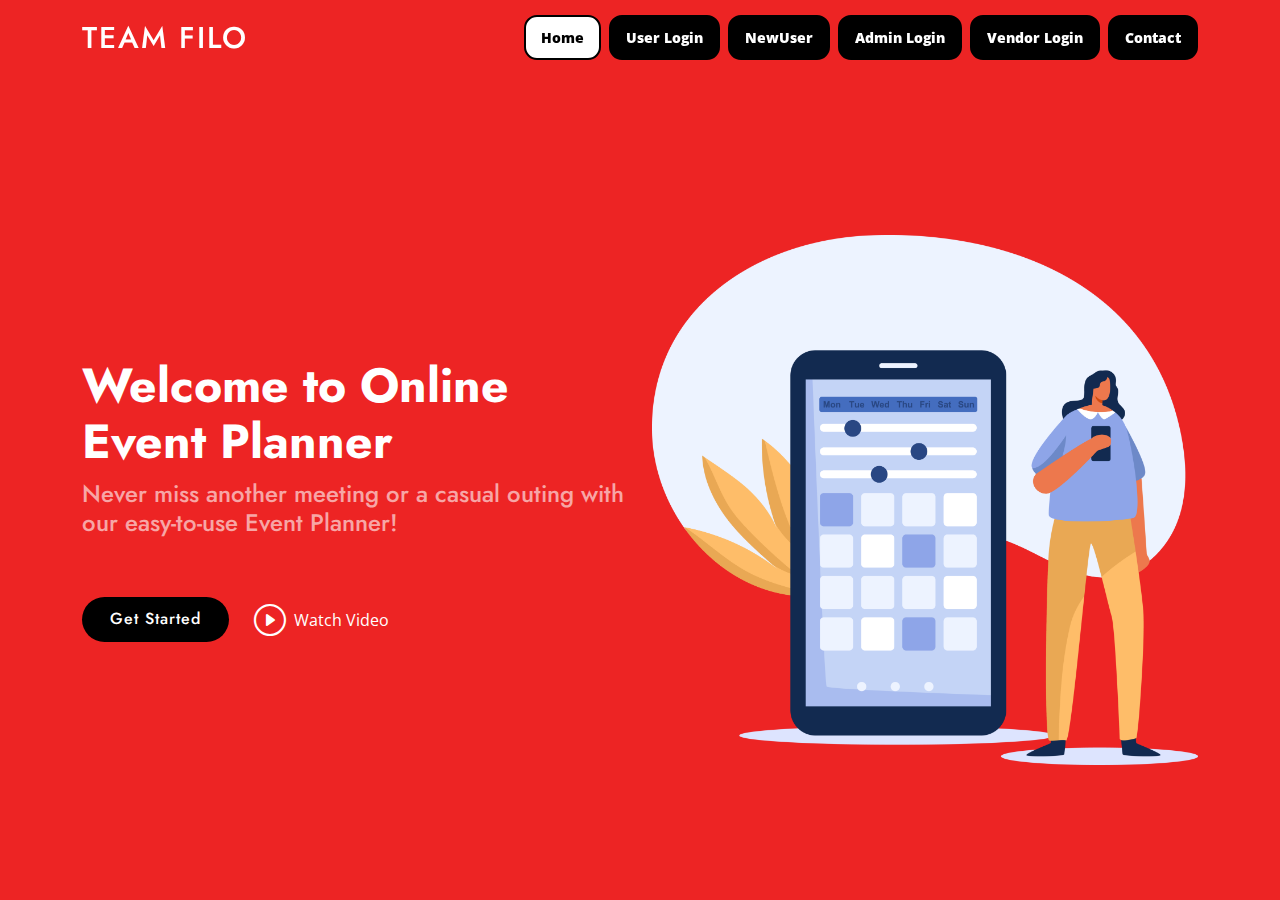
<file: Application/Front-End/index.html>
<!DOCTYPE html>
<html lang="en">

<head>
  <meta charset="utf-8">
  <meta content="width=device-width, initial-scale=1.0" name="viewport">

  <title>WFS_TEAM_1 Bootstrap Template - Index</title>
  <meta content="" name="description">
  <meta content="" name="keywords">

  <!-- Favicons -->
  <link href="assets/img/favicon.png" rel="icon">
  <link href="assets/img/apple-touch-icon.png" rel="apple-touch-icon">

  <!-- Google Fonts -->
  <link href="https://fonts.googleapis.com/css?family=Open+Sans:300,300i,400,400i,600,600i,700,700i|Jost:300,300i,400,400i,500,500i,600,600i,700,700i|Poppins:300,300i,400,400i,500,500i,600,600i,700,700i" rel="stylesheet">

  <!-- Vendor CSS Files -->
  <link href="assets/vendor/aos/aos.css" rel="stylesheet">
  <link href="assets/vendor/bootstrap/css/bootstrap.min.css" rel="stylesheet">
  <link href="assets/vendor/bootstrap-icons/bootstrap-icons.css" rel="stylesheet">
  <link href="assets/vendor/boxicons/css/boxicons.min.css" rel="stylesheet">
  <link href="assets/vendor/glightbox/css/glightbox.min.css" rel="stylesheet">
  <link href="assets/vendor/remixicon/remixicon.css" rel="stylesheet">
  <link href="assets/vendor/swiper/swiper-bundle.min.css" rel="stylesheet">

  <!-- Template Main CSS File -->
  <link href="assets/css/style.css" rel="stylesheet">

 
</head>

<body>

  <!-- ======= Header ======= -->
  <header id="header" class="fixed-top ">
    <div class="container d-flex align-items-center">

      <h1 class="logo me-auto"><a href="index.html">TEAM FILO</a></h1>
      <!-- Uncomment below if you prefer to use an image logo -->
      <!-- <a href="index.html" class="logo me-auto"><img src="assets/img/logo.png" alt="" class="img-fluid"></a>-->

      <nav id="navbar" class="navbar">
        <ul>
          <li><a class="nav-link scrollto active" href="#hero">Home</a></li>
          <li><a href="UserLogin/UserLogin.html" class="nav-link scrollto"  href="#userlogin" >User Login</a>  
          </li>
          <li><a href="/UserLogin/User_Reg/NewUserReg.html" class="nav-link scrollto"  href="#newuser" >NewUser</a>  
          </li>
          <li><a href="./Admin_Page/html/admin_login.html" class="nav-link   scrollto" href="#adminlogin">Admin Login</a></li>
          <li><a href="./Admin_Page/html/vendor_login.html" class="nav-link scrollto" href="#vendorlogin">Vendor Login</a></li>
         
          <li><a href="Contact_us.html" class="nav-link scrollto" href="#contact">Contact</a></li>
          
        </ul>
        <i class="bi bi-list mobile-nav-toggle"></i>
      </nav><!-- .navbar -->

    </div>
  </header><!-- End Header -->

  <!-- ======= Hero Section ======= -->
  <section id="hero" class="d-flex align-items-center">

    <div class="container">
      <div class="row">
        <div class="col-lg-6 d-flex flex-column justify-content-center pt-4 pt-lg-0 order-2 order-lg-1" data-aos="fade-up" data-aos-delay="200">
          <h1>Welcome to Online Event Planner</h1>
          <h2>Never miss another meeting or a casual outing with our easy-to-use Event Planner!</h2>
          <div class="d-flex justify-content-center justify-content-lg-start">
            <a href="#about" class="btn-get-started scrollto" id="startbutton">Get Started</a>
            <a href="https://www.youtube.com/watch?v=jDDaplaOz7Q" class="glightbox btn-watch-video"><i class="bi bi-play-circle"></i>
              <span>Watch Video</span></a>
          </div>
        </div>
        <div class="col-lg-6 order-1 order-lg-2 hero-img" data-aos="zoom-in" data-aos-delay="200">
          <img src="assets/img/hero-img.png" class="img-fluid animated" alt="">
        </div>
      </div>
    </div>

  </section><!-- End Hero -->
  <div id="preloader"></div>
  <a href="#" class="back-to-top d-flex align-items-center justify-content-center"><i class="bi bi-arrow-up-short"></i></a>
  
  <!-- Vendor JS Files -->
  <script src="assets/vendor/aos/aos.js"></script>
  <script src="assets/vendor/bootstrap/js/bootstrap.bundle.min.js"></script>
  <script src="assets/vendor/glightbox/js/glightbox.min.js"></script>
  <script src="assets/vendor/isotope-layout/isotope.pkgd.min.js"></script>
  <script src="assets/vendor/swiper/swiper-bundle.min.js"></script>
  <script src="assets/vendor/waypoints/noframework.waypoints.js"></script>
  <script src="assets/vendor/php-email-form/validate.js"></script>

  <!-- Template Main JS File -->
  <script src="assets/js/main.js"></script>

</body>

</html>
</file>
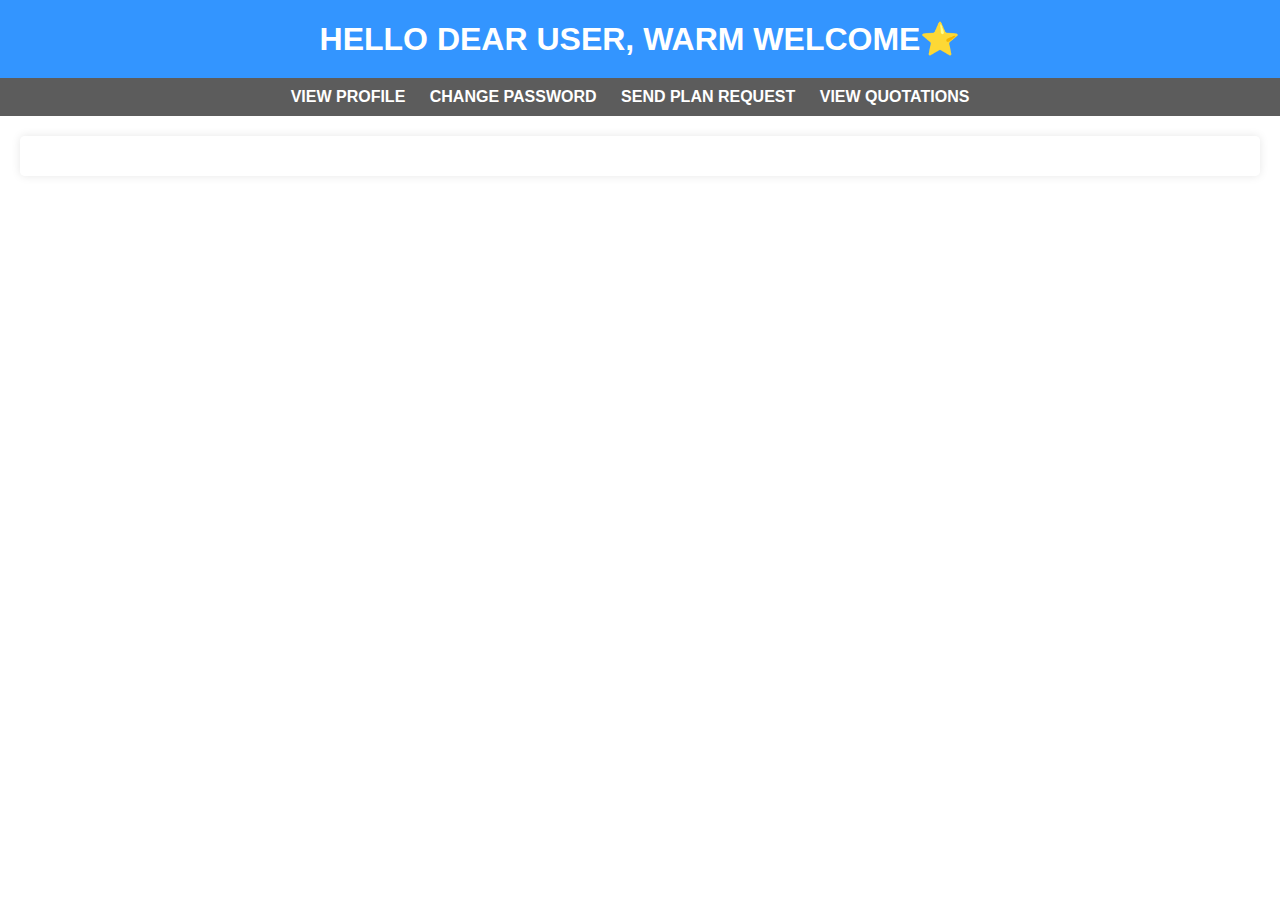
<file: Application/Front-End/UserLogin/User_main/index.html>
<!DOCTYPE html>
<html lang="en">
<head>
    <meta charset="UTF-8">
    <meta name="viewport" content="width=device-width, initial-scale=1.0">
    <link rel="stylesheet" href="styles.css">
    <title>User Home Page</title>
</head>
<body>
    <header>
        <h1>HELLO DEAR USER, WARM WELCOME⭐</h1>
    </header>
    <nav>
        <ul>
            <li><a href="#" id="viewProfileLink">VIEW PROFILE</a></li>
            <li><a href="changepassword.html" id="changePasswordLink">CHANGE PASSWORD</a></li>
            <li><a href="#" id="sendPlanRequestLink">SEND PLAN REQUEST</a></li>
            <li><a href="/UserLogin/View_Quotation/index.html" href="#" id="viewQuotationsLink">VIEW QUOTATIONS</a></li>
        </ul>
    </nav>
    <section id="content">
       
    </section>
    <script src="script.js"></script>
   
<div id="changePasswordForm" style="display: none;">
    <h2>Change Password</h2>
    <form>
        <div class="input-box">
            <label for="newPassword">New Password</label>
            <input type="password" id="newPassword" placeholder="Enter new password" required />
        </div>
        <div class="input-box">
            <label for="confirmPassword">Confirm Password</label>
            <input type="password" id="confirmPassword" placeholder="Confirm new password" required />
        </div>
        <button id="changePasswordButton">Change Password</button>
    </form>
</div>
<!-- Add a div for displaying success/error messages -->
<div id="messageBox" style="display: none;"></div>

    
</body>
</html>
</file>
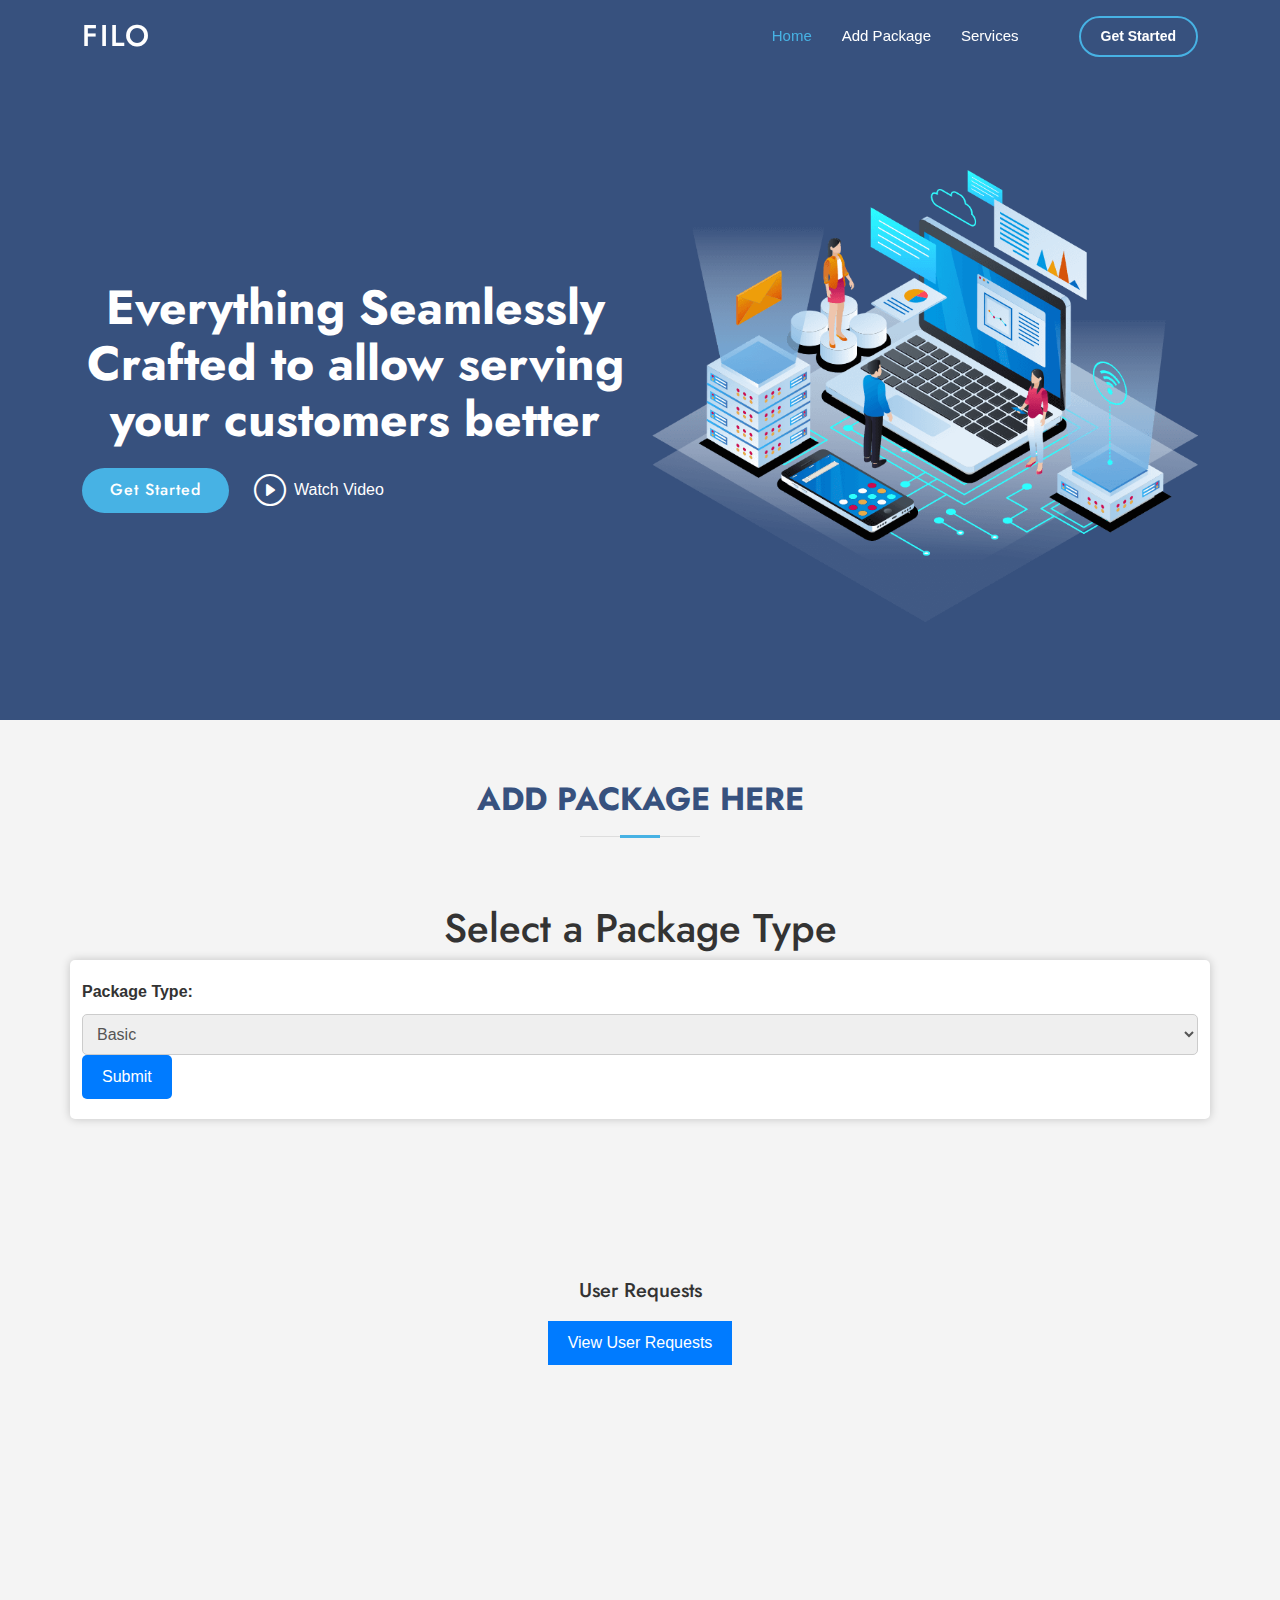
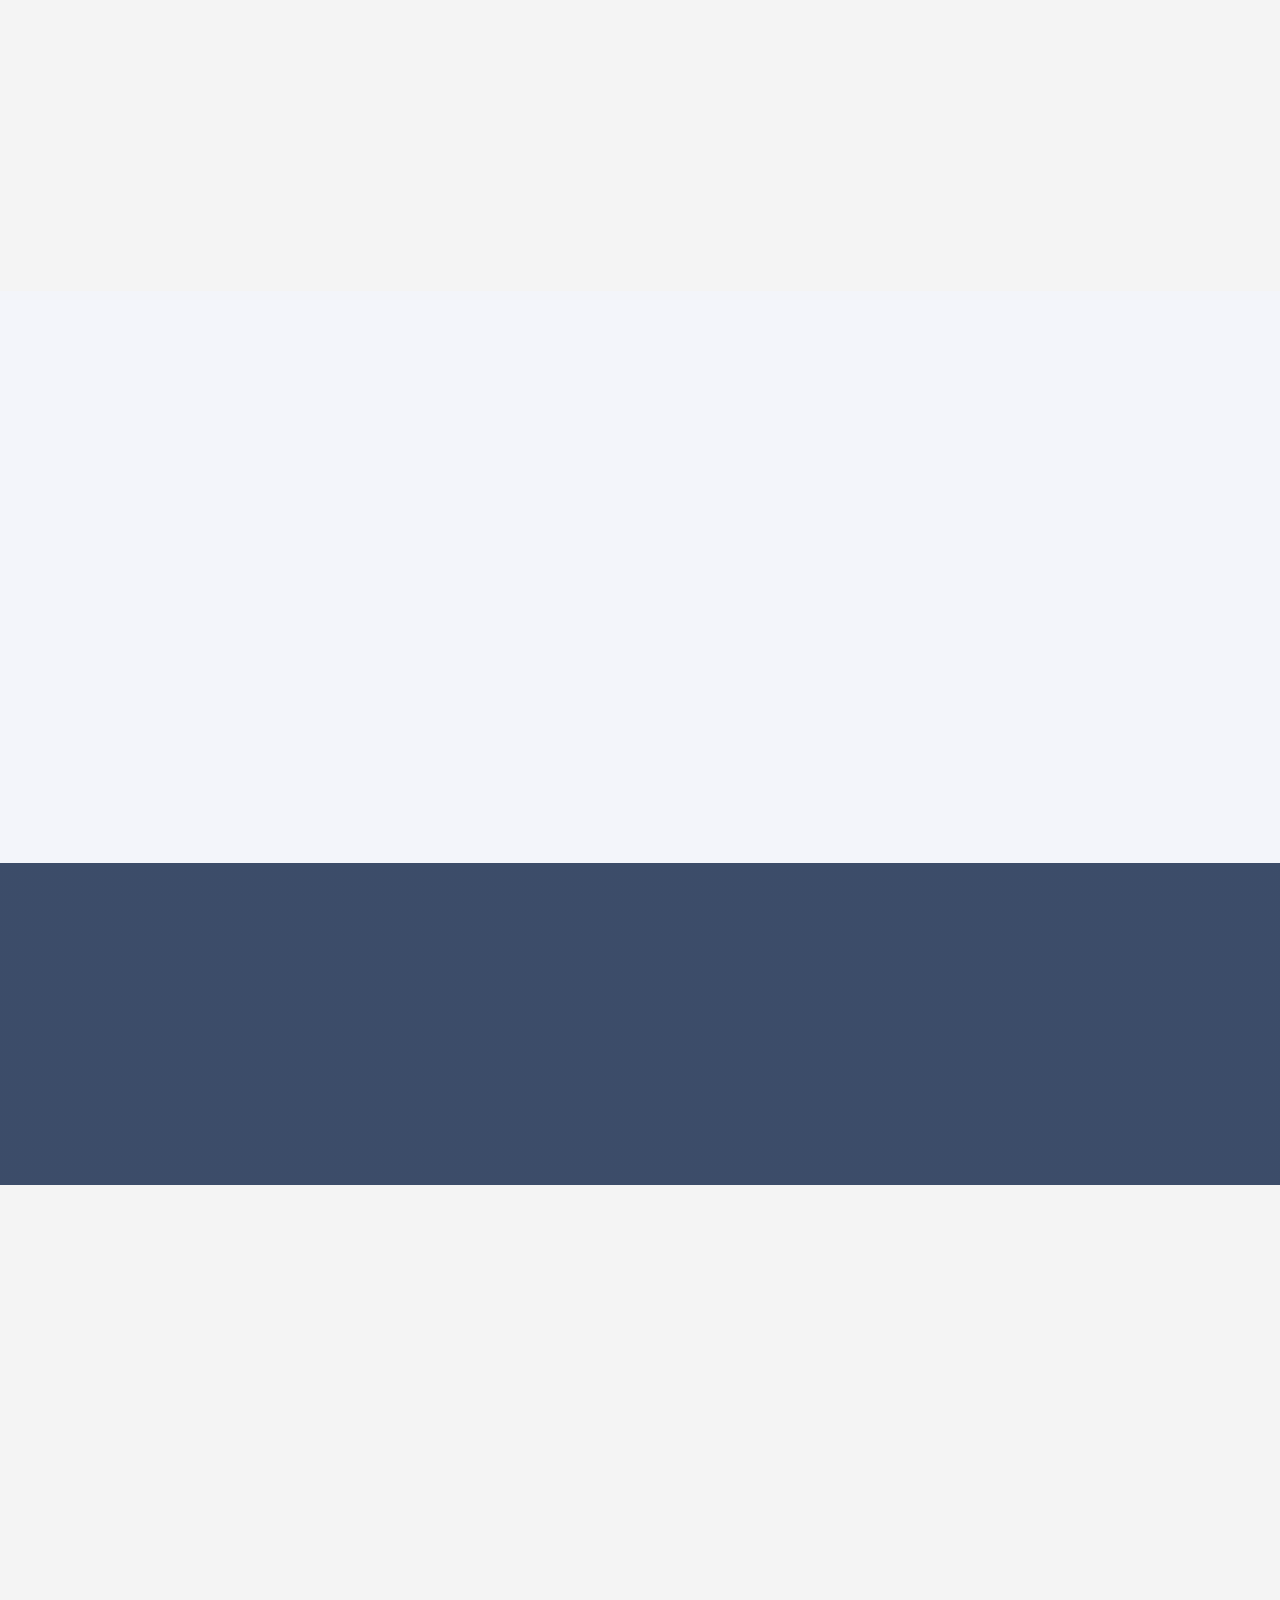
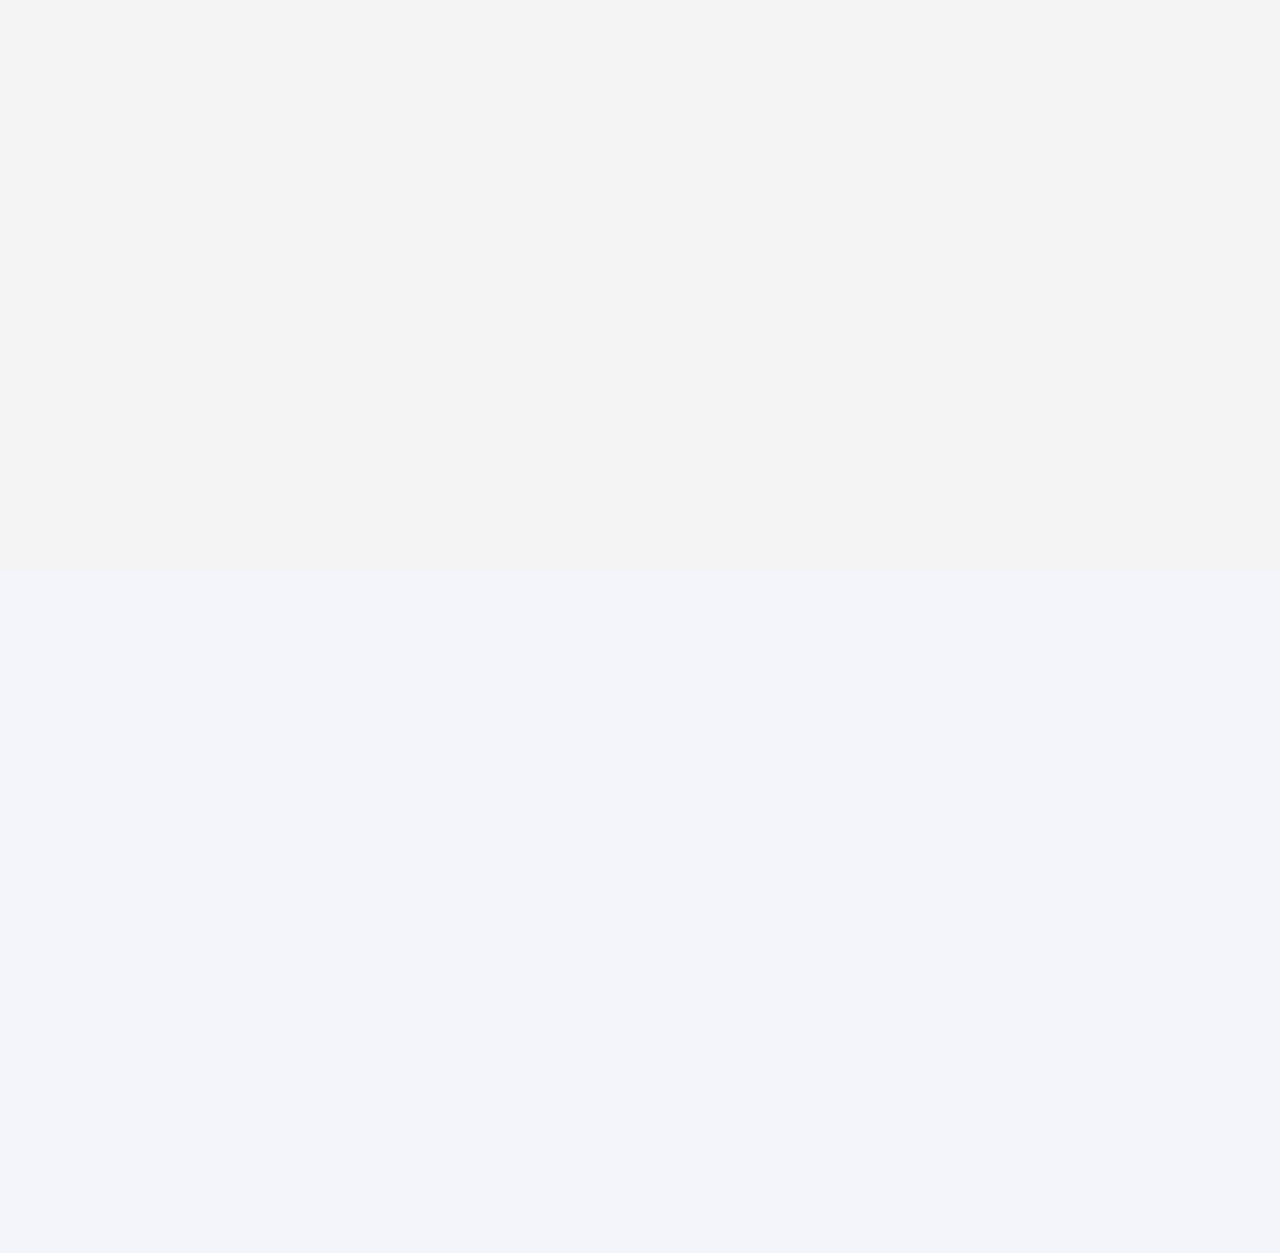
<file: Application/Front-End/UserLogin/View_Quotation/index.html>
<!DOCTYPE html>
<html lang="en">

<head>
  <meta charset="utf-8">
  <meta content="width=device-width, initial-scale=1.0" name="viewport">

  <title>Arsha Bootstrap Template - Index</title>
  <meta content="" name="description">
  <meta content="" name="keywords">

  <!-- Favicons -->
  <link href="assets/img/favicon.png" rel="icon">
  <link href="assets/img/apple-touch-icon.png" rel="apple-touch-icon">

  <!-- Google Fonts -->
  <link href="https://fonts.googleapis.com/css?family=Open+Sans:300,300i,400,400i,600,600i,700,700i|Jost:300,300i,400,400i,500,500i,600,600i,700,700i|Poppins:300,300i,400,400i,500,500i,600,600i,700,700i" rel="stylesheet">

  <!-- Vendor CSS Files -->
  <link href="assets/vendor/aos/aos.css" rel="stylesheet">
  <link href="assets/vendor/bootstrap/css/bootstrap.min.css" rel="stylesheet">
  <link href="assets/vendor/bootstrap-icons/bootstrap-icons.css" rel="stylesheet">
  <link href="assets/vendor/boxicons/css/boxicons.min.css" rel="stylesheet">
  <link href="assets/vendor/glightbox/css/glightbox.min.css" rel="stylesheet">
  <link href="assets/vendor/remixicon/remixicon.css" rel="stylesheet">
  <link href="assets/vendor/swiper/swiper-bundle.min.css" rel="stylesheet">

  <!-- Template Main CSS File -->
  <link href="assets/css/style.css" rel="stylesheet">
</head>

<body>

  <!-- ======= Header ======= -->
  <header id="header" class="fixed-top ">
    <div class="container d-flex align-items-center">

      <h1 class="logo me-auto"><a href="index.html">FILO</a></h1>
      <!-- Uncomment below if you prefer to use an image logo -->
      <!-- <a href="index.html" class="logo me-auto"><img src="assets/img/logo.png" alt="" class="img-fluid"></a>-->

      <nav id="navbar" class="navbar">
        <ul>
          <li><a class="nav-link scrollto active" href="#hero">Home</a></li>
          <li><a class="nav-link scrollto" href="#about">Add Package</a></li>
          <li><a class="nav-link scrollto" href="#services">Services</a></li>
          <li><a class="nav-link scrollto" href="#"></a></li>
          <li><a class="getstarted scrollto" href="#about">Get Started</a></li>
        </ul>
        <i class="bi bi-list mobile-nav-toggle"></i>
      </nav><!-- .navbar -->

    </div>
  </header><!-- End Header -->

  <!-- ======= Hero Section ======= -->
  <section id="hero" class="d-flex align-items-center">

    <div class="container">
      <div class="row">
        <div class="col-lg-6 d-flex flex-column justify-content-center pt-4 pt-lg-0 order-2 order-lg-1" data-aos="fade-up" data-aos-delay="200">
          <h1>Everything Seamlessly Crafted to allow serving your customers better</h1>
          <div class="d-flex justify-content-center justify-content-lg-start">
            <a href="#about" class="btn-get-started scrollto">Get Started</a>
            <a href="https://www.youtube.com/watch?v=jDDaplaOz7Q" class="glightbox btn-watch-video"><i class="bi bi-play-circle"></i><span>Watch Video</span></a>
          </div>
        </div>
        <div class="col-lg-6 order-1 order-lg-2 hero-img" data-aos="zoom-in" data-aos-delay="200">
          <img src="assets/img/hero-img.png" class="img-fluid animated" alt="">
        </div>
      </div>
    </div>

  </section><!-- End Hero -->

  <main id="main">


    <!-- ======= About Us Section ======= -->
    <section id="about" class="about">
      <div class="container" data-aos="fade-up">

        <div class="section-title">
          <h2>Add Package Here</h2>
        </div>

        <div class="row content">
            
            <p>
              

            </p>
<!-- 
            <button href="#" class="btn-learn-more">Add Package</button> -->
            <h1>Select a Package Type</h1>
             <form id="packageForm">
        <label for="packageType">Package Type:</label>
        <select id="packageType" name="packageType">
            <option value="basic">Basic</option>
            <option value="premium">Premium</option>
            <option value="classic">Classic</option>
        </select>
        <br>
        <input type="submit" value="Submit">
    </form>
          </div>
        </div>

      </div>
    </section><!-- End About Us Section -->

    <section class="align-user-requests">
      <h5>User Requests</h5>
      <button id="viewRequestsBtn">View User Requests</button>
      
      <div id="requestsTableContainer"></div>
      <!-- <script src="userRequestTable.js"></script> -->

    </section>
   

    <!-- ======= Skills Section ======= -->
    <section id="skills" class="skills">
      <div class="container" data-aos="fade-up">

        <div class="row">
          <div class="col-lg-6 d-flex align-items-center" data-aos="fade-right" data-aos-delay="100">
            <img src="assets/img/skills.png" class="img-fluid" alt="">
          </div>
          <div class="col-lg-6 pt-4 pt-lg-0 content" data-aos="fade-left" data-aos-delay="100">
            <h3></h3>
            <p class="fst-italic">
              "Experience Seamless Events Planning and Management Plans To Cater To Your Client's Needs "
            </p>


          </div>
        </div>

      </div>
    </section><!-- End Skills Section -->

    <!-- ======= Services Section ======= -->
    <section id="services" class="services section-bg">
      <div class="container" data-aos="fade-up">

        <div class="section-title">
          <h2>Present Services  Offered</h2>
          <p>We offer a plethora of services , all your needs are met when you choose us ! </p>
        </div>

        <div class="row">
          <div class="col-xl-3 col-md-6 d-flex align-items-stretch" data-aos="zoom-in" data-aos-delay="100">
            <div class="icon-box">
              <div class="icon"><i class="bx bxl-dribbble"></i></div>
              <h4>Event Decor and Design</h4>
              <p>Create stunning event themes and decor concepts tailored to your clients' preferences and event themes.
              </p>
            </div>
          </div>

          <div class="col-xl-3 col-md-6 d-flex align-items-stretch mt-4 mt-md-0" data-aos="zoom-in" data-aos-delay="200">
            <div class="icon-box">
              <div class="icon"><i class="bx bx-file"></i></div>
              <h4>Floral and Event Styling</h4>
              <p>Craft exquisite floral arrangements and event styling to enhance the visual appeal of any event.</p>
            </div>
          </div>

          <div class="col-xl-3 col-md-6 d-flex align-items-stretch mt-4 mt-xl-0" data-aos="zoom-in" data-aos-delay="300">
            <div class="icon-box">
              <div class="icon"><i class="bx bx-tachometer"></i></div>
              <h4>Event Technology Solutions</h4>
              <p>Stay ahead in the digital age with our cutting-edge event technology services</p>
            </div>
          </div>

          <div class="col-xl-3 col-md-6 d-flex align-items-stretch mt-4 mt-xl-0" data-aos="zoom-in" data-aos-delay="400">
            <div class="icon-box">
              <div class="icon"><i class="bx bx-layer"></i></div>
              <h4>Event Security and Safety</h4>
              <p>Ensure the safety and security of event attendees through professional security and crowd management services.</p>
            </div>
          </div>

        </div>

      </div>
    </section><!-- End Services Section -->

    <!-- ======= Cta Section ======= -->
    <section id="cta" class="cta">
      <div class="container" data-aos="zoom-in">

        <div class="row">
          <div class="col-lg-9 text-center text-lg-start">
            <h3>Join Our Exclusive Vendor Network</h3>
            <p> Encouraging vendors to become part of your exclusive network creates a sense of belonging and partnership.</p>
          </div>
          <div class="col-lg-3 cta-btn-container text-center">
            <a class="cta-btn align-middle" href="#">Click Here To Join </a>
          </div>
        </div>

      </div>
    </section><!-- End Cta Section -->


    <!-- ======= Pricing Section ======= -->
    <section id="pricing" class="pricing">
      <div class="container" data-aos="fade-up">

        <div class="section-title">
          <h2>Pricing</h2>
          <p>Find Your Perfect Plan, Elevate Your Business!</p>
        </div>

        <div class="row">

          <div class="col-lg-4" data-aos="fade-up" data-aos-delay="100">
            <div class="box">
              <h3>Free Plan</h3>
              <h4><sup>$</sup>0<span>per month</span></h4>
              <ul>
                
                <li><i class="bx bx-check"></i> Vendor Listing
                </li>
                
                <li><i class="bx bx-check"></i> Portfolio Showcase
                </li>
                
                <li><i class="bx bx-check"></i> Access to Vendor Dashboard
                </li>
                
                <li><i class="bx bx-check"></i> Limited Exposure
                </li>
                
                
              </ul>
              <a href="#" class="buy-btn">Get Started</a>
            </div>
          </div>

          <div class="col-lg-4 mt-4 mt-lg-0" data-aos="fade-up" data-aos-delay="200">
            <div class="box featured">
              <h3>Business Plan</h3>
              <h4><sup>$</sup>29<span>per month</span></h4>
              <ul>
               
                <li><i class="bx bx-check"></i> Vendor Listing
                </li>
                
                <li><i class="bx bx-check"></i> Portfolio Showcase
                </li>
                
                <li><i class="bx bx-check"></i> Access to Vendor Dashboard
                </li>
                
                <li><i class="bx bx-check"></i> Priority Search Placement
                </li>
                
                <li><i class="bx bx-check"></i> Client Messaging
                </li>
                
                <li><i class="bx bx-check"></i> Event Promotion
                </li>
              </ul>
              <a href="#" class="buy-btn">Get Started</a>
            </div>
          </div>

          <div class="col-lg-4 mt-4 mt-lg-0" data-aos="fade-up" data-aos-delay="300">
            <div class="box">
              <h3>Developer Plan</h3>
              <h4><sup>$</sup>49<span>per month</span></h4>
              <ul>
               
                <li><i class="bx bx-check"></i> Vendor Listing
                </li>
                
                <li><i class="bx bx-check"></i> Portfolio Showcase
                </li>
                
                <li><i class="bx bx-check"></i> Access to Vendor Dashboard
                </li>
                
                <li><i class="bx bx-check"></i> Priority Search Placement
                </li>
                
                <li><i class="bx bx-check"></i> Client Messaging
                </li>
                
                <li><i class="bx bx-check"></i> Event Promotion
                </li>
                
                <li><i class="bx bx-check"></i> Verified Badge
                </li>
                
                <li><i class="bx bx-check"></i> Analytics and Insights
                </li>

              </ul>
              <a href="#" class="buy-btn">Get Started</a>
            </div>
          </div>

        </div>

      </div>
    </section><!-- End Pricing Section -->

    <!-- ======= Frequently Asked Questions Section ======= -->
    <section id="faq" class="faq section-bg">
      <div class="container" data-aos="fade-up">

        <div class="section-title">
          <h2>Frequently Asked Questions</h2>
          
        </div>

        <div class="faq-list">
          <ul>
            <li data-aos="fade-up" data-aos-delay="100">
              <i class="bx bx-help-circle icon-help"></i> <a data-bs-toggle="collapse" class="collapse" data-bs-target="#faq-list-1">How do I become a preferred vendor on your site? <i class="bx bx-chevron-down icon-show"></i><i class="bx bx-chevron-up icon-close"></i></a>
              <div id="faq-list-1" class="collapse show" data-bs-parent=".faq-list">
                <p>
                  We'd love to hear from you! Please reach out to our vendor management team through the "Contact Us" page, and we'll guide you through the process.
                </p>
              </div>
            </li>

            <li data-aos="fade-up" data-aos-delay="200">
              <i class="bx bx-help-circle icon-help"></i> <a data-bs-toggle="collapse" data-bs-target="#faq-list-2" class="collapsed">What types of events do you typically work with vendors for? <i class="bx bx-chevron-down icon-show"></i><i class="bx bx-chevron-up icon-close"></i></a>
              <div id="faq-list-2" class="collapse" data-bs-parent=".faq-list">
                <p>
                  We collaborate with vendors for a wide range of events, including weddings, corporate conferences, private parties, and more. Our goal is to match vendors with events that align with their expertise.
                </p>
              </div>
            </li>

            <li data-aos="fade-up" data-aos-delay="300">
              <i class="bx bx-help-circle icon-help"></i> <a data-bs-toggle="collapse" data-bs-target="#faq-list-3" class="collapsed">What are the benefits of partnering with your site as a vendor? <i class="bx bx-chevron-down icon-show"></i><i class="bx bx-chevron-up icon-close"></i></a>
              <div id="faq-list-3" class="collapse" data-bs-parent=".faq-list">
                <p>
                  Partnering with us offers exposure to a diverse clientele seeking event services. You'll gain access to a streamlined platform for showcasing your work and connecting with potential clients.
                </p>
              </div>
            </li>

            <li data-aos="fade-up" data-aos-delay="400">
              <i class="bx bx-help-circle icon-help"></i> <a data-bs-toggle="collapse" data-bs-target="#faq-list-4" class="collapsed">What is the cost of listing as a vendor on your site? <i class="bx bx-chevron-down icon-show"></i><i class="bx bx-chevron-up icon-close"></i></a>
              <div id="faq-list-4" class="collapse" data-bs-parent=".faq-list">
                <p>
                  Our pricing structure varies depending on the level of exposure and features you desire. We offer flexible packages to suit different vendor needs. Please contact our vendor management team for pricing details.
                
                </p>
              </div>
            </li>

            <li data-aos="fade-up" data-aos-delay="500">
              <i class="bx bx-help-circle icon-help"></i> <a data-bs-toggle="collapse" data-bs-target="#faq-list-5" class="collapsed">Do you offer marketing support for vendors on your site?<i class="bx bx-chevron-down icon-show"></i><i class="bx bx-chevron-up icon-close"></i></a>
              <div id="faq-list-5" class="collapse" data-bs-parent=".faq-list">
                <p>
                  Yes, we provide marketing assistance to vendors through our platform, including featuring your work in our promotional materials and social media channels to increase your visibility.
                </p>
              </div>
            </li>

          </ul>
        </div>

      </div>
    </section><!-- End Frequently Asked Questions Section -->


   

  <div id="preloader"></div>
  <a href="#" class="back-to-top d-flex align-items-center justify-content-center"><i class="bi bi-arrow-up-short"></i></a>

  <!-- Vendor JS Files -->
  <script src="assets/vendor/aos/aos.js"></script>
  <script src="assets/vendor/bootstrap/js/bootstrap.bundle.min.js"></script>
  <script src="assets/vendor/glightbox/js/glightbox.min.js"></script>
  <script src="assets/vendor/isotope-layout/isotope.pkgd.min.js"></script>
  <script src="assets/vendor/swiper/swiper-bundle.min.js"></script>
  <script src="assets/vendor/waypoints/noframework.waypoints.js"></script>
  <script src="assets/vendor/php-email-form/validate.js"></script>

  <!-- Template Main JS File -->
  <script src="assets/js/main.js"></script>

</body>

</html>
</file>
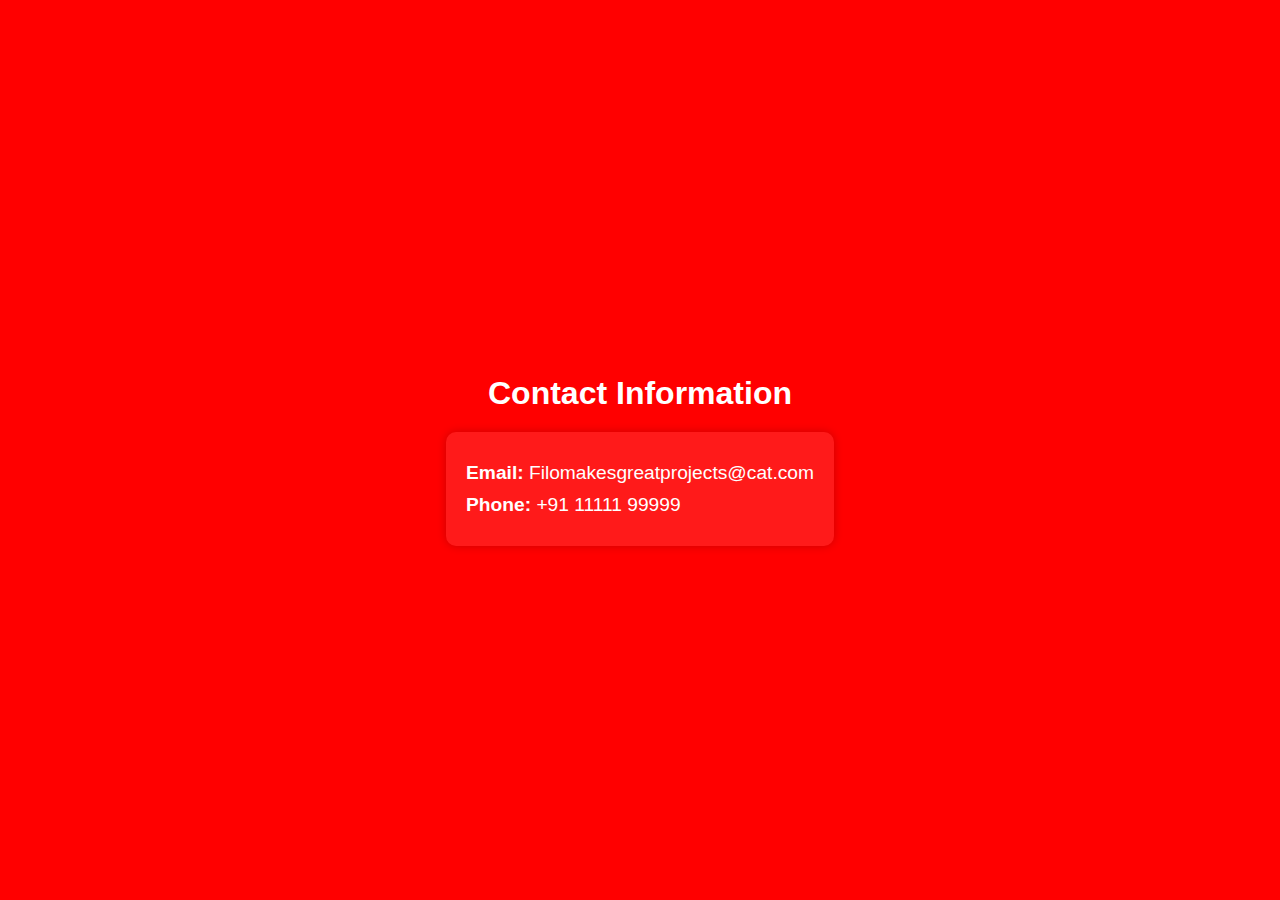
<file: Application/Front-End/Contact_us.html>
<!DOCTYPE html>
<html lang="en">
<head>
    <meta charset="UTF-8">
    <meta name="viewport" content="width=device-width, initial-scale=1.0">
    <title>Contact Information</title>
    <style>
        body {
            font-family: Arial, sans-serif;
            background-color: #ff0000; /* Orange background color */
            color: #fff; /* Text color */
            margin: 0;
            padding: 0;
            display: flex;
            flex-direction: column;
            align-items: center;
            justify-content: center;
            height: 100vh;
        }

        h1 {
            font-size: 2rem;
            margin-bottom: 20px;
        }

        .contact-info {
            background-color: rgba(255, 255, 255, 0.1); /* Semi-transparent white background */
            padding: 20px;
            border-radius: 10px;
            box-shadow: 0 0 10px rgba(0, 0, 0, 0.2);
        }

        p {
            font-size: 1.2rem;
            margin: 10px 0;
        }
    </style>
</head>
<body>
    <h1>Contact Information</h1>
    <div class="contact-info">
        <p><strong>Email:</strong> Filomakesgreatprojects@cat.com</p>
        <p><strong>Phone:</strong> +91 11111 99999</p>
    </div>
</body>
</html>
</file>
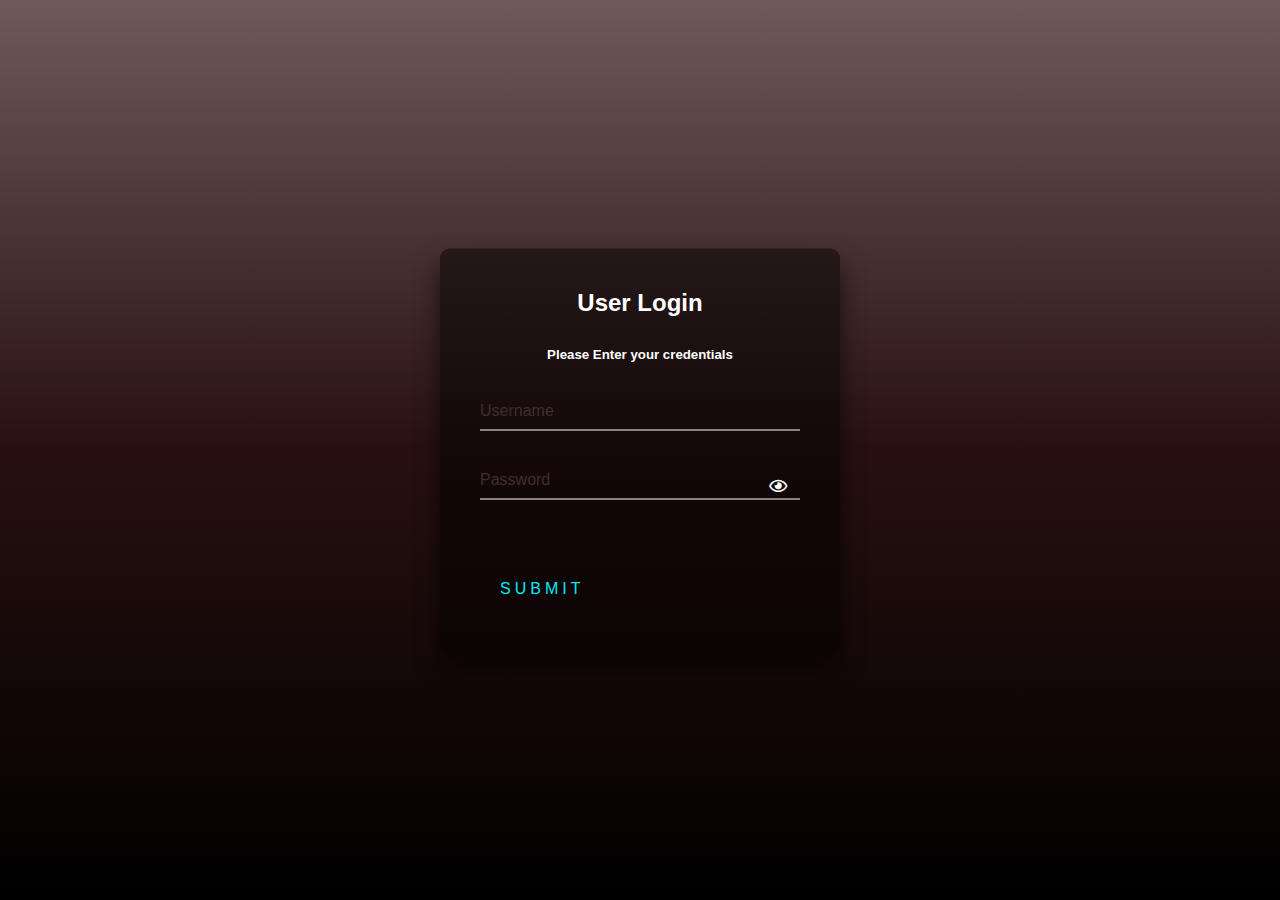
<file: Application/Front-End/UserLogin/UserLogin.html>
<!DOCTYPE html>
<html lang="en">
<head>
    <meta charset="UTF-8">
    <meta name="viewport" content="width=device-width, initial-scale=1.0">
    <title>Document</title>
    <link rel="stylesheet" href="LoginStyling.css">

    <link rel="stylesheet" href="https://cdnjs.cloudflare.com/ajax/libs/font-awesome/5.13.0/css/all.min.css">
</head>
<body>
    <div class="login-box">
        <h2>User Login</h2>
        <h5>Please Enter your credentials</h5>
        <form>
          <div class="user-box">
            <input type="text" id="username" name="UserName" required>
            <label>Username</label>
          </div>
          <div class="user-box">
            <input type="password" id="typePasswordX" name="" required="">
            <i class="far fa-eye" id="togglePassword"></i>
            <label>Password</label>
          </div>
          <a href="#" id="Submit">
            <span></span>
            <span></span>
            <span></span>
            <span></span>
            Submit
          </a>
        </form>
      </div>
      <script src="LoginJS.js"></script>
</body>
</html>
</file>
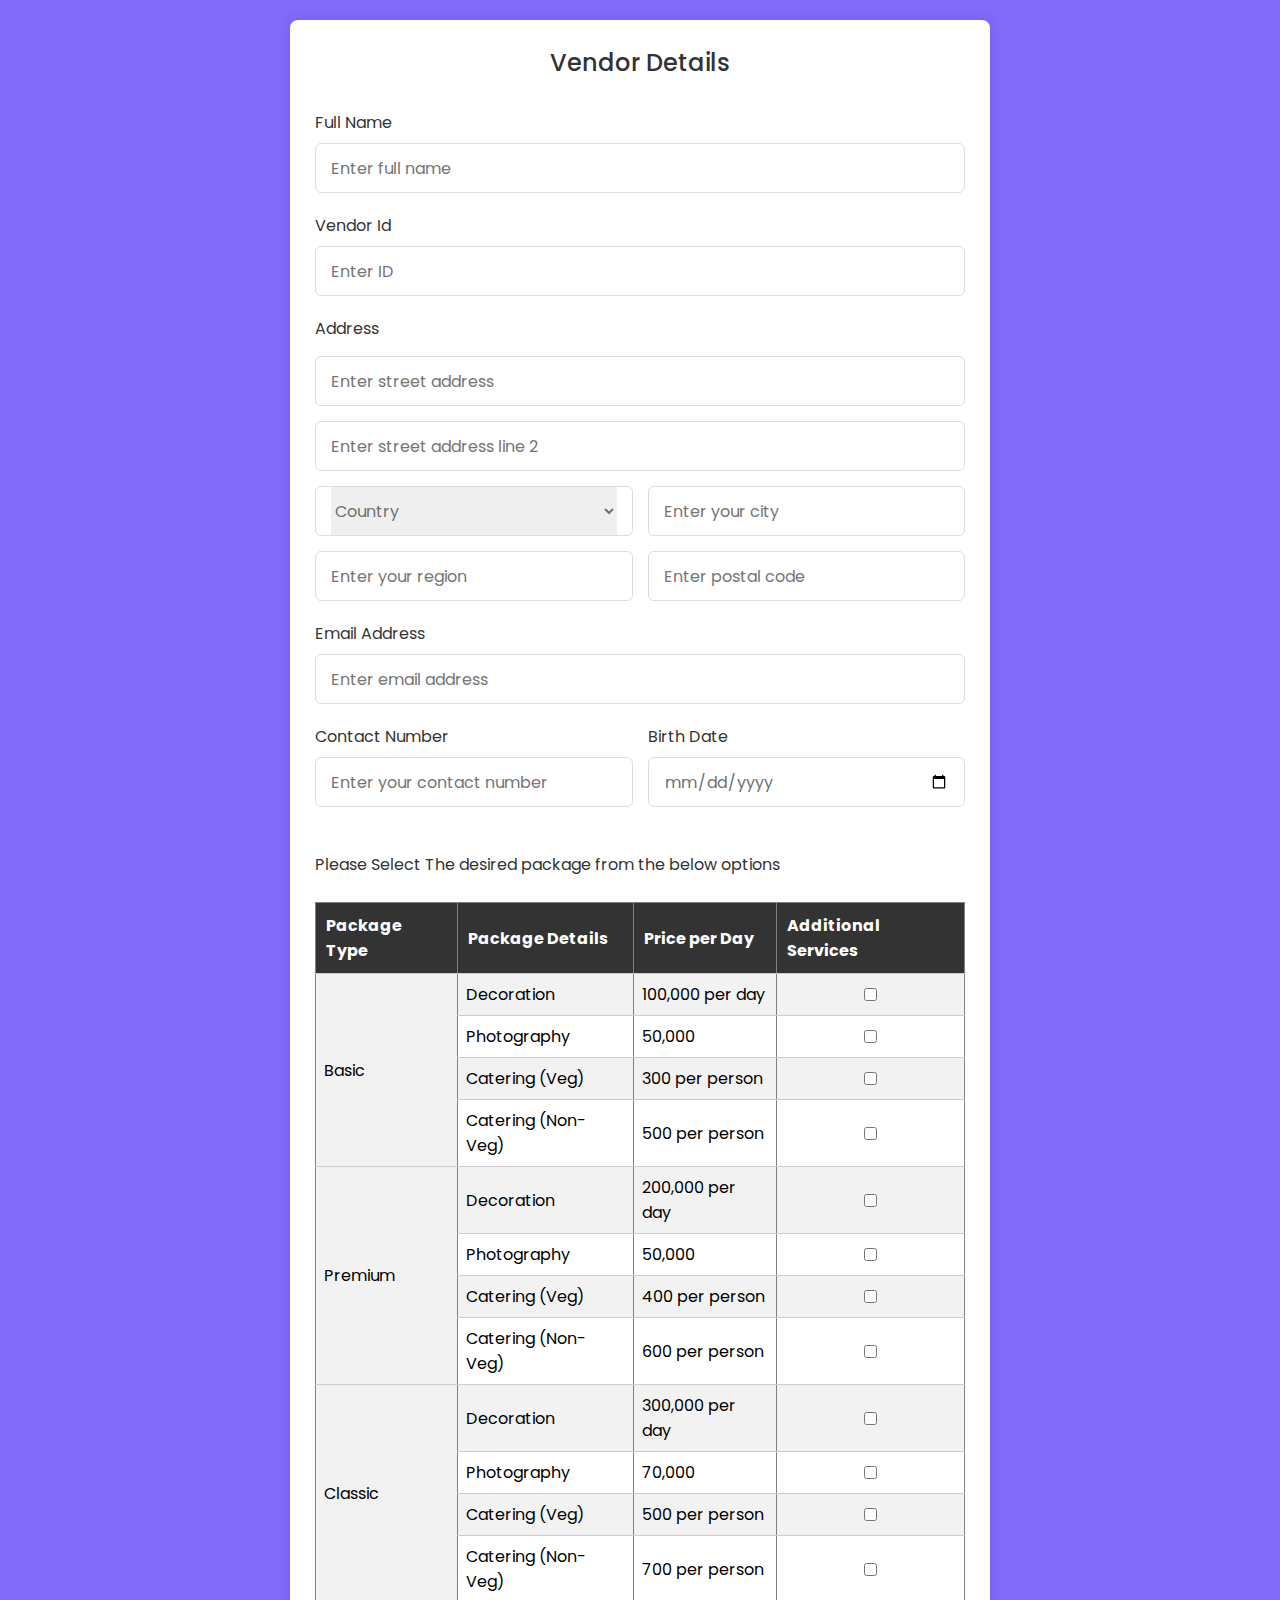
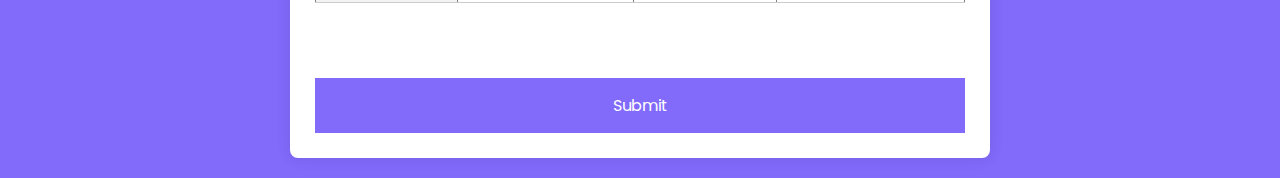
<file: Application/Front-End/Admin_Page/html/Add_Vendor.html>
<!DOCTYPE html>
<!---Coding By CodingLab | www.codinglabweb.com--->
<html lang="en">
  <head>
    <meta charset="UTF-8" />
    <meta name="viewport" content="width=device-width, initial-scale=1.0" />
    <meta http-equiv="X-UA-Compatible" content="ie=edge" />
    <!--<title>Registration Form in HTML CSS</title>-->
    <!---Custom CSS File--->
    <link rel="stylesheet" href="./AddVendor page/style.css" />
  </head>
  <body>
    <section class="container">
      <header>Vendor Details</header>
      <form action="#" class="form">
        <div class="input-box">
          <label>Full Name</label>
          <input type="text" placeholder="Enter full name" required />
        </div>

        <div class="input-box">
          <label>Vendor Id</label>
          <input type="text" placeholder="Enter ID" required />
        </div>
        <div class="input-box address">
          <label>Address</label>
          <input type="text" placeholder="Enter street address" required />
          <input type="text" placeholder="Enter street address line 2" required />
          <div class="column">
            <div class="select-box">
              <select>
                <option hidden>Country</option>
                <option>America</option>
                <option>Japan</option>
                <option>India</option>
                <option>Nepal</option>
              </select>
            </div>
            <input type="text" placeholder="Enter your city" required />
          </div>
          <div class="column">
            <input type="text" placeholder="Enter your region" required />
            <input type="number" placeholder="Enter postal code" required />
          </div>
        </div>
        <div class="input-box">
          <label>Email Address</label>
          <input type="text" placeholder="Enter email address" required />
        </div>

        <div class="column">
          <div class="input-box">
            <label>Contact Number</label>
            <input type="number" placeholder="Enter your contact number" required />
          </div>
          <div class="input-box">
            <label>Birth Date</label>
            <input type="date" placeholder="Enter birth date" required />
          </div>
        </div>
       <div>
        <!DOCTYPE html>
<html>
<div>
  <br>
</div>
<div class="input-box">
  <label>Please Select The desired package from the below options</label>
</div>
<div>
  <br>
</div>
<div>
    <title>Package Selection Form</title>
    <form action="submit_form.php" method="post">
        <table border="1">
            <tr>
                <th>Package Type</th>
                <th>Package Details</th>
                <th>Price per Day</th>
                <th>Additional Services</th>
            </tr>
            <tr>
                <td rowspan="4">Basic</td>
                <td>Decoration</td>
                <td>100,000 per day</td>
                <td><input type="checkbox" name="basic_decoration" value="Decoration" /></td>
            </tr>
            <tr>
                <td>Photography</td>
                <td>50,000</td>
                <td><input type="checkbox" name="basic_photography" value="Photography" /></td>
            </tr>
            <tr>
                <td>Catering (Veg)</td>
                <td>300 per person</td>
                <td><input type="checkbox" name="basic_catering_veg" value="Catering (Veg)" /></td>
            </tr>
            <tr>
                <td>Catering (Non-Veg)</td>
                <td>500 per person</td>
                <td><input type="checkbox" name="basic_catering_nonveg" value="Catering (Non-Veg)" /></td>
            </tr>
            <tr>
                <td rowspan="4">Premium</td>
                <td>Decoration</td>
                <td>200,000 per day</td>
                <td><input type="checkbox" name="premium_decoration" value="Decoration" /></td>
            </tr>
            <tr>
                <td>Photography</td>
                <td>50,000</td>
                <td><input type="checkbox" name="premium_photography" value="Photography" /></td>
            </tr>
            <tr>
                <td>Catering (Veg)</td>
                <td>400 per person</td>
                <td><input type="checkbox" name="premium_catering_veg" value="Catering (Veg)" /></td>
            </tr>
            <tr>
                <td>Catering (Non-Veg)</td>
                <td>600 per person</td>
                <td><input type="checkbox" name="premium_catering_nonveg" value="Catering (Non-Veg)" /></td>
            </tr>
            <tr>
                <td rowspan="4">Classic</td>
                <td>Decoration</td>
                <td>300,000 per day</td>
                <td><input type="checkbox" name="classic_decoration" value="Decoration" /></td>
            </tr>
            <tr>
                <td>Photography</td>
                <td>70,000</td>
                <td><input type="checkbox" name="classic_photography" value="Photography" /></td>
            </tr>
            <tr>
                <td>Catering (Veg)</td>
                <td>500 per person</td>
                <td><input type="checkbox" name="classic_catering_veg" value="Catering (Veg)" /></td>
            </tr>
            <tr>
                <td>Catering (Non-Veg)</td>
                <td>700 per person</td>
                <td><input type="checkbox" name="classic_catering_nonveg" value="Catering (Non-Veg)" /></td>
            </tr>
        </table>
        <br>
       
    </form>

       </div>
        
        <button>Submit</button>
      </form>
    </section>
  </body>
</html>
</file>
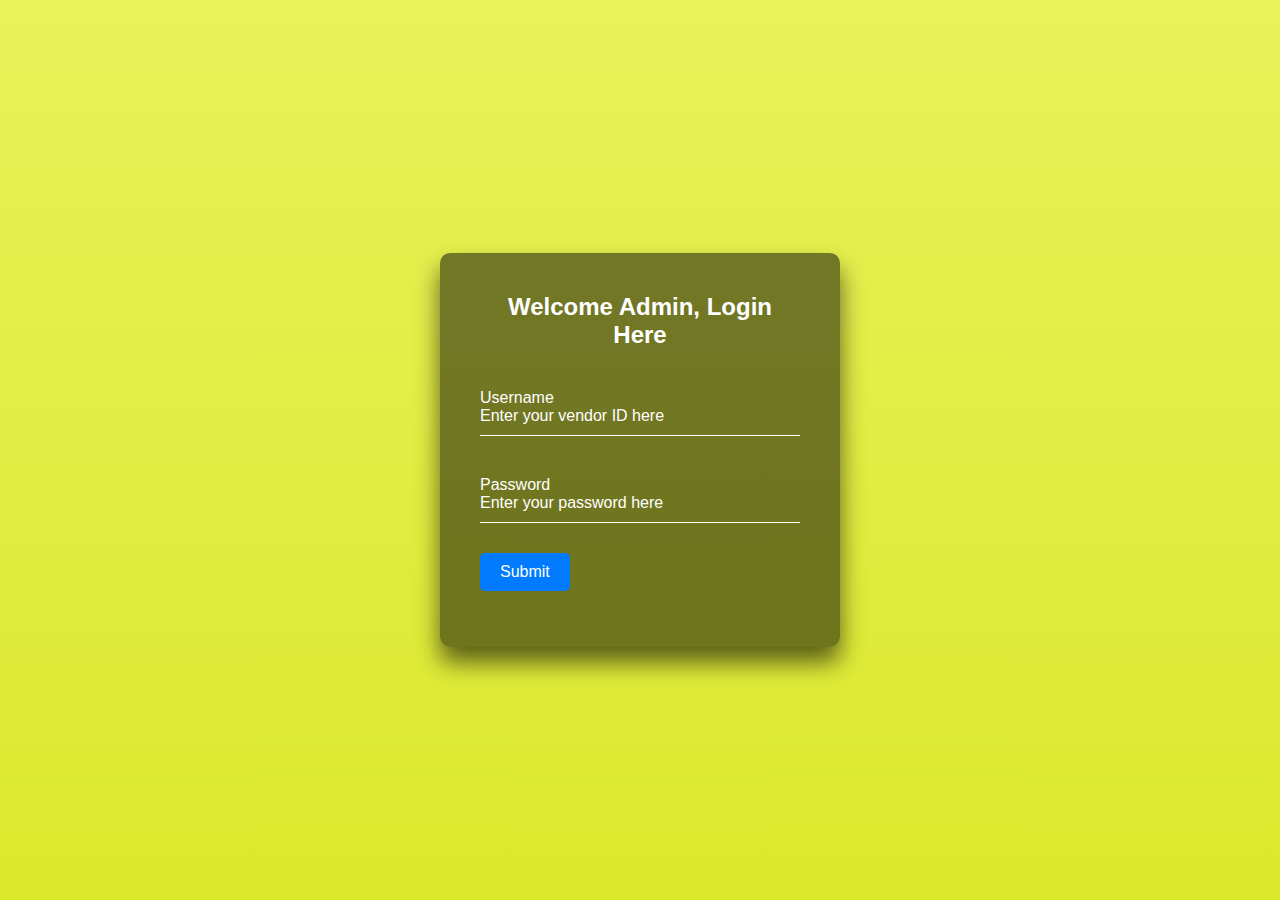
<file: Application/Front-End/Admin_Page/html/admin_login.html>
<!DOCTYPE html>
<html lang="en">
<head>
    <meta charset="UTF-8">
    <meta name="viewport" content="width=device-width, initial-scale=1.0">
    <link rel="stylesheet" href="../css/admin_style.css"> 
    <script src="../scripts/AdminLoginValidation.js"></script>
    <title>Document</title>
</head>
<body>
  <div class="login-box">
    <h2>Welcome Admin, Login Here</h2>
    <form id="login-form" onsubmit="return validateLoginForm()">
      <div class="user-box">
        <label for="username">Username</label>
        <br>
        <input type="text" id="username" name="username" placeholder="Enter your vendor ID here" required="required">
      </div>
      <div class="user-box">
        <label for="password">Password</label>
        <br>
        <input type="password" id="password" name="password" placeholder="Enter your password here" required="required">
      </div>
      <button type="submit">Submit</button>
      <p id="error-message" class="error-message"></p>
    </form>
</div>

</body>
</html>
</file>
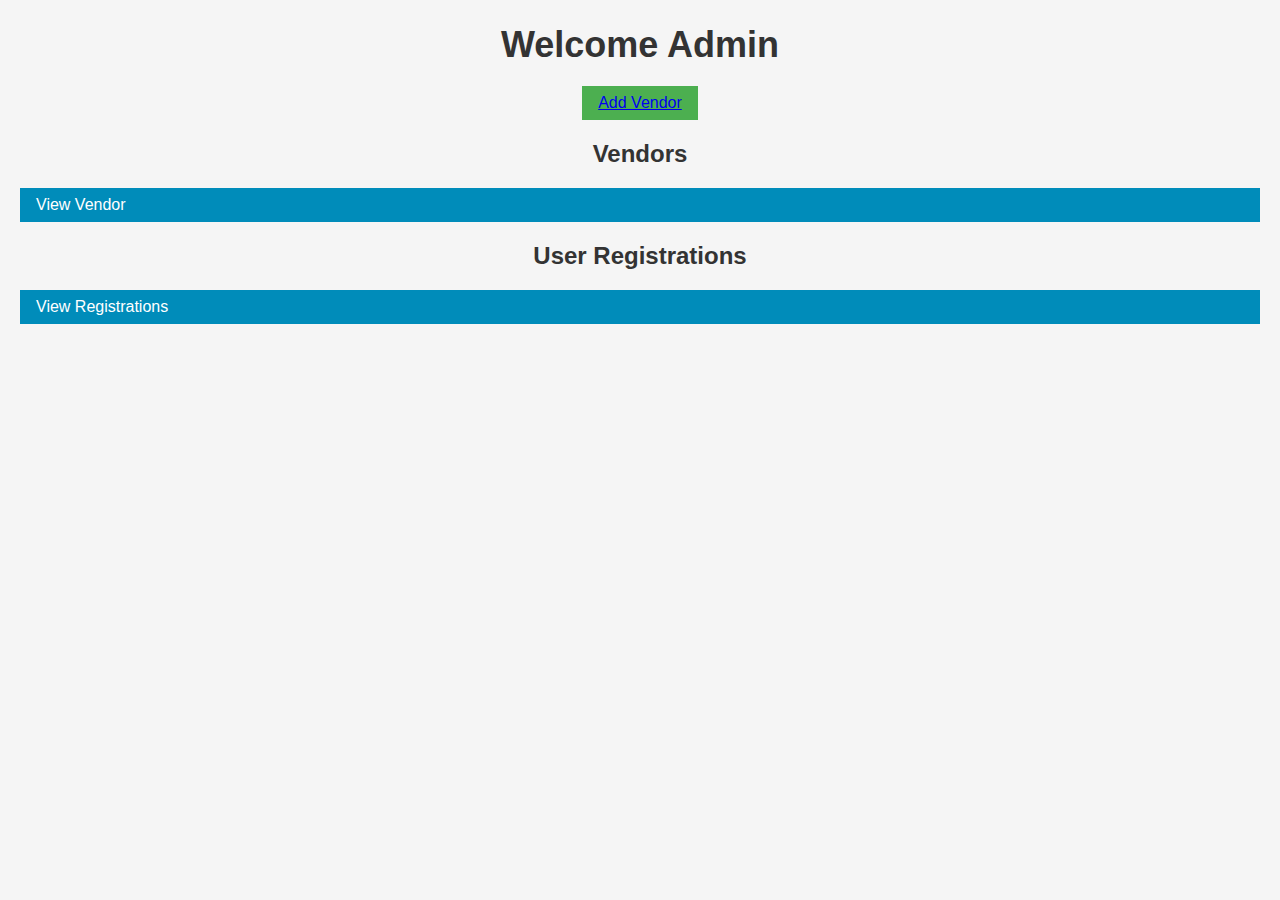
<file: Application/Front-End/Admin_Page/html/admin_main_page.html>
<!DOCTYPE html>
<html lang="en">
<head>
    <meta charset="UTF-8">
    <meta name="viewport" content="width=device-width, initial-scale=1.0">
    <title>Admin Home Page</title>
    <style>
        body {
            font-family: Arial, sans-serif;
            margin: 20px;
            background-color: #f5f5f5;
        }

        h1, h2 {
            text-align: center;
            color: #333;
        }

        h1 {
            font-size: 36px;
            font-family: 'Segoe UI', Tahoma, Geneva, Verdana, sans-serif;
            margin-bottom: 20px;
        }

        .button {
            padding: 8px 16px;
            border: none;
            cursor: pointer;
        }

        .add-vendor, .activate, .deactivate {
            background-color: #4CAF50;
            color: white;
        }

        .view-vendor, .view-registrations {
            background-color: #008CBA;
            color: white;
        }

        .table-container {
            margin-top: 20px;
            background-color: #fff;
            padding: 20px;
            border-radius: 8px;
            box-shadow: 0 2px 4px rgba(0, 0, 0, 0.1);
        }

        table {
            width: 100%;
            border-collapse: collapse;
            margin-top: 10px;
        }

        th, td {
            padding: 10px;
            text-align: left;
            border-bottom: 1px solid #ddd;
        }

        th {
            background-color: #f2f2f2;
        }

        .button-container {
            display: flex;
            justify-content: center;
            margin-top: 10px;
        }

        .button-container button {
            margin: 0 5px;
        }

        .button-container button.activate {
            background-color: #2196F3;
            text-align:center;
        }

        .button-container button.deactivate {
            background-color: #F44336;
        }
    </style>
</head>
<body>
    <h1>Welcome Admin</h1>

    <div class="button-container">
        <div class="button add-vendor"><a href="Add_Vendor.html">Add Vendor</a></div><br>
        

    </div>

    <h2>Vendors</h2>
    <div class="button view-vendor" id="viewVendor">View Vendor</div>

    <div class="table-container" id="vendorTable" style="display:none;">
        <table>
            <thead>
                <tr>
                    <th>Name</th>
                    <th>Email</th>
                    <th>Phone</th>
                </tr>
            </thead>
            <tbody>
                <!-- vendor details -->
                <tr>
                    <td>Vendor 1</td>
                    <td>vendor1@example.com</td>
                    <td>6666666666</td>
                </tr>
                <tr>
                    <td>Vendor 2</td>
                    <td>vendor2@example.com</td>
                    <td>9999999999</td>
                </tr>
                
            </tbody>
        </table>
    </div>

    <h2>User Registrations</h2>

    <div class="button view-registrations" id="viewRegistrations">View Registrations</div>

    <div class="table-container" id="registrationsTable" style="display:none;">
        <table>
            <thead>
                <!-- User details -->
                <tr>
                    <th>Name</th>
                    <th>Email</th>
                    <br><br><th>Action</th>
                </tr>
            </thead>
            <tbody>
                <tr>
                    <td>User 1</td>
                    <td>user1@example.com</td>
                    
                    <td class="button-container">
                        <button class="button deactivate" onclick="deactivateUser('user1')">Deactivate</button>
                        <button class="button activate" onclick="activateUser('user1')">Activate</button>
                    </td>
                </tr>
                <tr>
                    <td>User 2</td>
                    <td>user2@example.com</td>
                    
                    <td class="button-container">
                        <button class="button deactivate" onclick="deactivateUser('user2')">Deactivate</button>
                        <button class="button activate" onclick="activateUser('user2')">Activate</button>
                    </td>
                </tr>
              
            </tbody>
        </table>
    </div>

    <script>
        document.getElementById('viewVendor').addEventListener('click', function() {
            var table = document.getElementById('vendorTable');
            table.style.display = table.style.display === 'none' ? 'block' : 'none';
        });

        document.getElementById('viewRegistrations').addEventListener('click', function() {
            var table = document.getElementById('registrationsTable');
            table.style.display = table.style.display === 'none' ? 'block' : 'none';
        });

        function deactivateUser(userName) {
            
            alert('Deactivated user: ' + userName);
        }

        function activateUser(userName) {
          
            alert('Activated user: ' + userName);
        }
    </script>
</body>
</html>
</file>
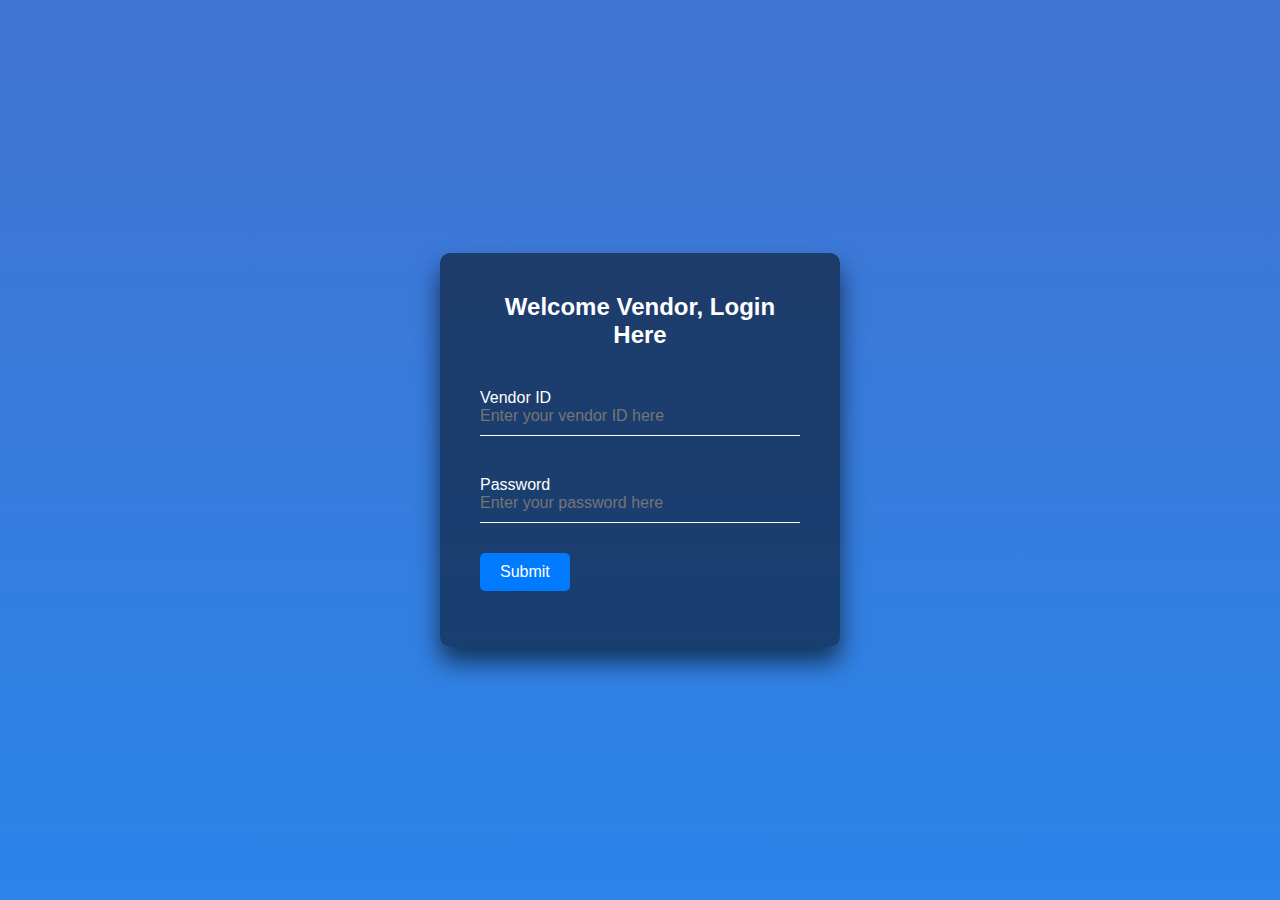
<file: Application/Front-End/Admin_Page/html/vendor_login.html>
<!DOCTYPE html>
<html lang="en">
<head>
    <meta charset="UTF-8">
    <meta name="viewport" content="width=device-width, initial-scale=1.0">
    <title>Vendor Login</title>
    <link rel="stylesheet" href="../css/stylesheet.css"> 
    <script src="../scripts/VendorLoginValidation.js"></script>
</head>
<body>

  <!DOCTYPE html>
  <html lang="en">
  <head>
      <meta charset="UTF-8">
      <meta name="viewport" content="width=device-width, initial-scale=1.0">
      <title>Vendor Login</title>
      <link rel="stylesheet" href="../css/stylesheet.css"> 
      <script src="../scripts/VendorLoginValidation.js"></script>
  </head>
  <body>
  
      <div class="login-box">
          <h2>Welcome Vendor, Login Here</h2>
          <form onsubmit="return validateLoginForm()">
            <div class="user-box">
              <label for="vendorID">Vendor ID</label>
              <br>
              <input type="text" id="vendorID" name="vendorID" placeholder="Enter your vendor ID here" required="required">
            </div>
            <div class="user-box">
              <label for="password">Password</label>
              <br>
              <input type="password" id="password" name="password" placeholder="Enter your password here" required="required">
            </div>
            <button type="submit">Submit</button>
            <p id="error-message" class="error-message"></p>
          </form>
        </div>
      
  </body>
  </html>
  
    
</body>
</html>
</file>
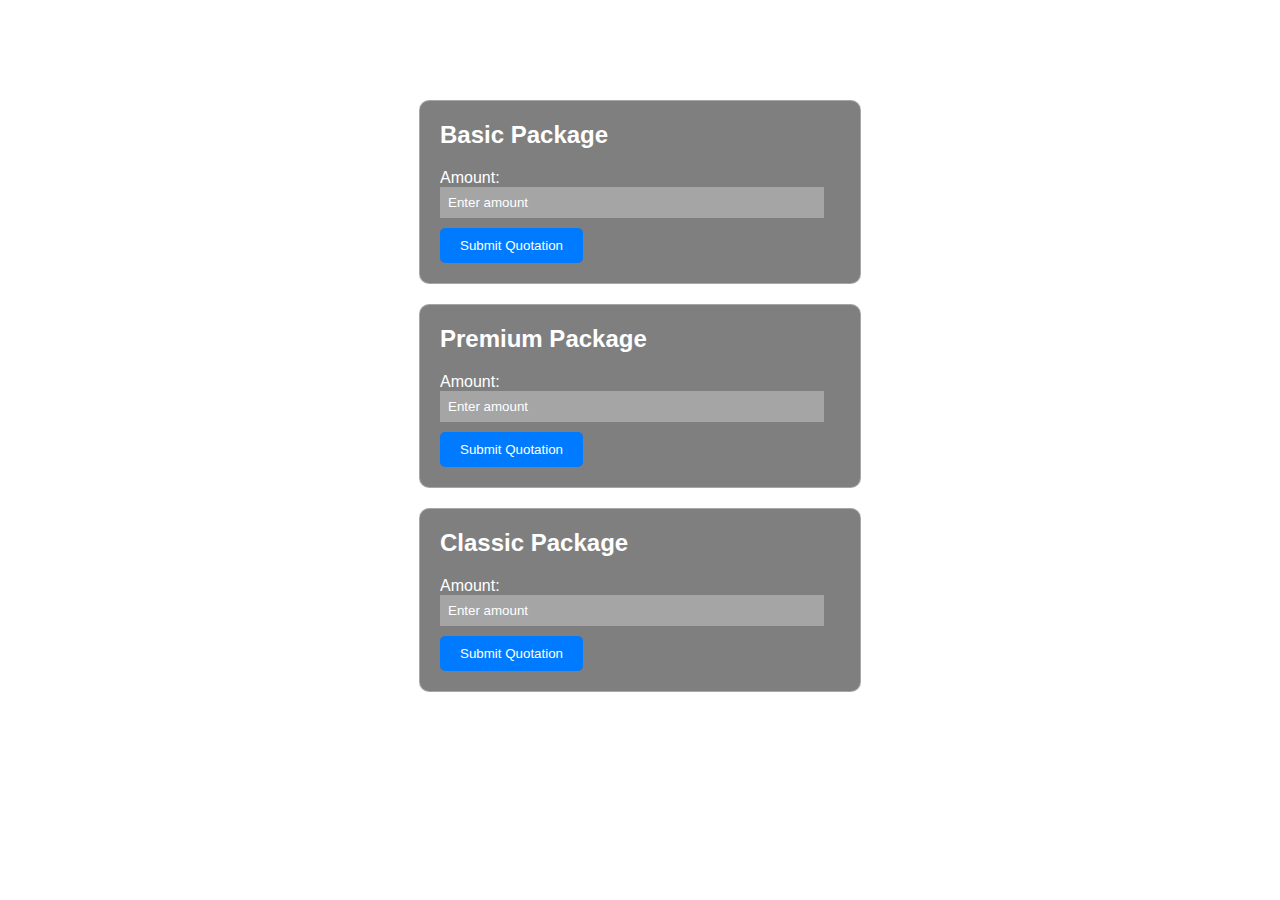
<file: Application/Front-End/Admin_Page/html/Vendor_MainPage.html>
<!DOCTYPE html>
<html lang="en">
<head>
    <meta charset="UTF-8">
    <meta name="viewport" content="width=device-width, initial-scale=1.0">
    <title>Quotation Page</title>
    <style>
        body {
            font-family: Arial, sans-serif;
            margin: 0;
            padding: 20px;
             /* Add your background image URL here */
            background-image: url('https://media.istockphoto.com/id/1224300127/vector/numbers-curve-flow.jpg?s=612x612&w=0&k=20&c=Xk_U_-vXTYrAHRwDqpyJLDKIYcbbX-naZBPnFvOM3H0='); /* Add your background image URL here */
            background-size: cover;
            background-position: center;
            background-repeat: repeat;
            background-attachment: fixed;
            color: #ffffff
        }

        .number-scroll {
            font-size: 4rem;
            position: absolute;
            bottom: 0;
            left: 50%;
            transform: translateX(-50%);
            animation: scroll 5s infinite linear;
        }

        @keyframes scroll {
            0% {
                transform: translateX(-50%) translateY(0);
            }
            100% {
                transform: translateX(-50%) translateY(-100%);
            }
        }

        .quotation-form {
            max-width: 400px;
            margin: 0 auto;
            border: 1px solid rgba(255, 255, 255, 0.3);
            padding: 20px;
            margin-bottom: 20px;
            background-color: rgba(0, 0, 0, 0.5);
            border-radius: 10px;
        }

        .quotation-input {
            margin-bottom: 10px;
            width: calc(100% - 16px);
            padding: 8px;
            box-sizing: border-box;
            border: none;
            background-color: rgba(255, 255, 255, 0.3);
            color: #ffffff;
        }

        .quotation-input::placeholder {
            color: #ffffff;
        }

        .quotation-button {
            padding: 10px 20px;
            background-color: #007BFF;
            color: #fff;
            border: none;
            cursor: pointer;
            border-radius: 5px;
        }

        .quotation-button:hover {
            background-color: #0056b3;
        }

        h2 {
            margin-top: 0;
        }
    </style>
</head>
<body>
    <h1 style="text-align: center;">Quotation Page</h1>

    <div class="quotation-form">
        <h2>Basic Package</h2>
        <form action="#" id="basicForm">
            <label for="basicAmount">Amount:</label>
            <input type="text" id="basicAmount" name="basicAmount" class="quotation-input" placeholder="Enter amount" required><br>

            <input type="submit" value="Submit Quotation" class="quotation-button">
        </form>
    </div>

    <div class="quotation-form">
        <h2>Premium Package</h2>
        <form action="#" id="premiumForm">
            <label for="premiumAmount">Amount:</label>
            <input type="text" id="premiumAmount" name="premiumAmount" class="quotation-input" placeholder="Enter amount" required><br>

            <input type="submit" value="Submit Quotation" class="quotation-button">
        </form>
    </div>

    <div class="quotation-form">
        <h2>Classic Package</h2>
        <form action="#" id="classicForm">
            <label for="classicAmount">Amount:</label>
            <input type="text" id="classicAmount" name="classicAmount" class="quotation-input" placeholder="Enter amount" required><br>

            <input type="submit" value="Submit Quotation" class="quotation-button">
        </form>
    </div>

    <script>
        document.getElementById('basicForm').addEventListener('submit', function(event) {
            event.preventDefault();
            var basicAmount = document.getElementById('basicAmount').value;
            alert('Quotation for Basic Package: $' + basicAmount);
        });

        document.getElementById('premiumForm').addEventListener('submit', function(event) {
            event.preventDefault();
            var premiumAmount = document.getElementById('premiumAmount').value;
            alert('Quotation for Premium Package: $' + premiumAmount);
        });

        document.getElementById('classicForm').addEventListener('submit', function(event) {
            event.preventDefault();
            var classicAmount = document.getElementById('classicAmount').value;
            alert('Quotation for Classic Package: $' + classicAmount);
        });


        <div class="number-scroll">
            0123456789
        </div>

    </script>
</body>
</html>
</file>
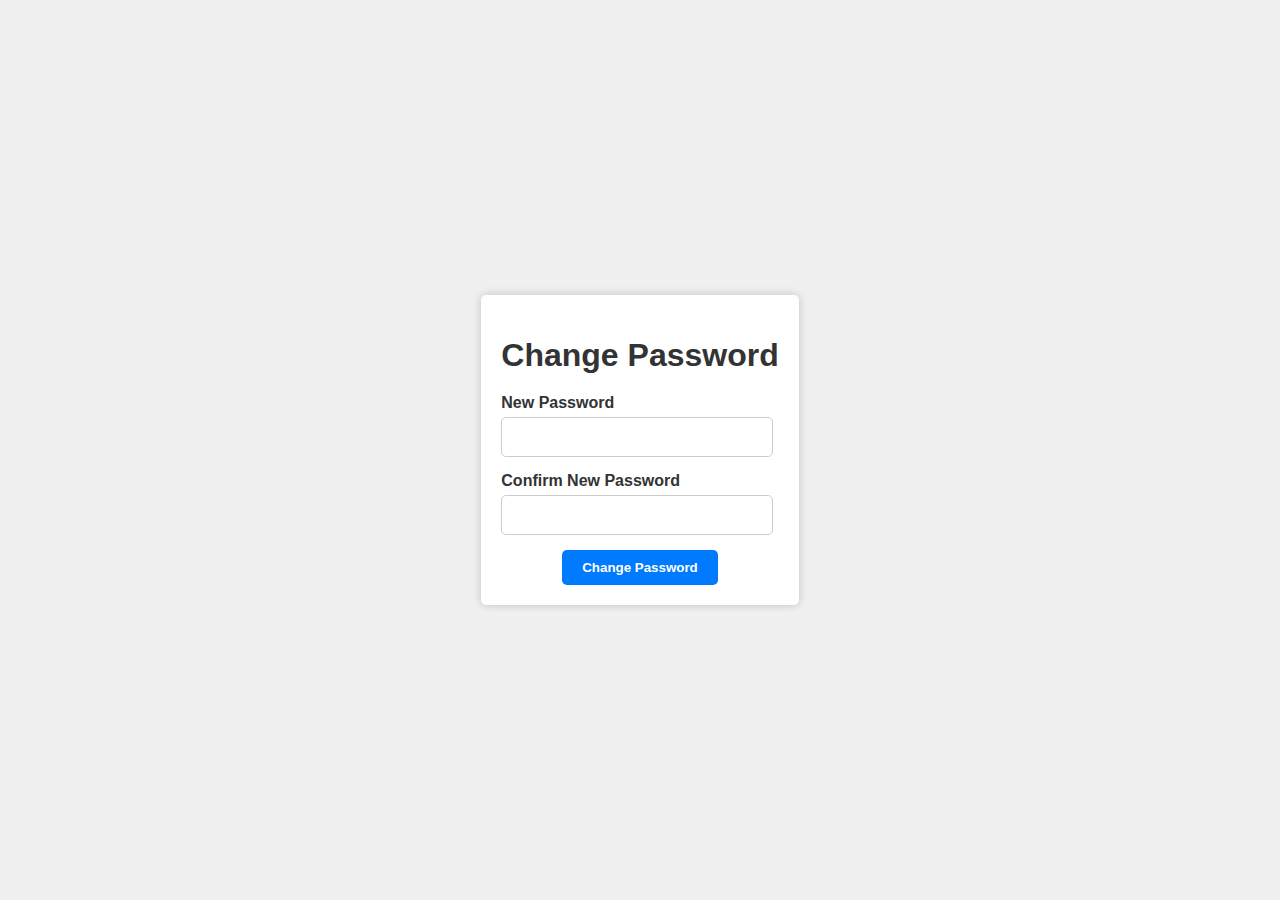
<file: Application/Front-End/UserLogin/User_main/changepassword.html>
<!DOCTYPE html>
<html lang="en">
<head>
    <meta charset="UTF-8">
    <meta name="viewport" content="width=device-width, initial-scale=1.0">
    <title>Change Password</title>
    <style>
        body {
            font-family: Arial, sans-serif;
            background-color: #f0f0f0;
            display: flex;
            justify-content: center;
            align-items: center;
            height: 100vh;
            margin: 0;
        }

        .container {
            background-color: #fff;
            padding: 20px;
            border-radius: 5px;
            box-shadow: 0 0 10px rgba(0, 0, 0, 0.2);
            text-align: center;
        }

        h1 {
            margin-bottom: 20px;
            color: #333;
        }

        .input-group {
            margin-bottom: 15px;
            text-align: left;
        }

        label {
            display: block;
            margin-bottom: 5px;
            font-weight: bold;
            color: #333;
        }

        input[type="password"] {
            width: 90%;
            padding: 10px;
            border: 1px solid #ccc;
            border-radius: 5px;
            font-size: 16px;
        }

        #messageBox {
            margin-top: 15px;
            padding: 10px;
            border-radius: 5px;
            display: none;
            font-weight: bold;
        }

        button {
            background-color: #007bff;
            color: #fff;
            border: none;
            padding: 10px 20px;
            font-weight: bold;
            cursor: pointer;
            border-radius: 5px;
            transition: background-color 0.3s;
        }

        button:hover {
            background-color: #0056b3;
        }
    </style>
</head>
<body>
    <div class="container">
        <h1>Change Password</h1>
        <form id="passwordForm">
            <div class="input-group">
                <label for="newPassword">New Password</label>
                <input type="password" id="newPassword" required>
            </div>
            <div class="input-group">
                <label for="confirmPassword">Confirm New Password</label>
                <input type="password" id="confirmPassword" required>
            </div>
            <div id="messageBox"></div>
            <button type="submit">Change Password</button>
        </form>
    </div>
    <script>
        document.getElementById("passwordForm").addEventListener("submit", function(e) {
            e.preventDefault();

            const newPassword = document.getElementById("newPassword").value;
            const confirmPassword = document.getElementById("confirmPassword").value;

            if (newPassword === confirmPassword) {
                // Passwords match, you can implement password change logic here

                // Display success message
                displayMessage("Password changed successfully!", false);

                // Clear input fields
                document.getElementById("newPassword").value = "";
                document.getElementById("confirmPassword").value = "";
            } else {
                // Passwords do not match, display an error message
                displayMessage("Passwords do not match. Please try again.", true);
            }
        });

        function displayMessage(message, isError) {
            const messageBox = document.getElementById("messageBox");
            messageBox.style.display = "block";
            messageBox.textContent = message;
            if (isError) {
                messageBox.style.backgroundColor = "#dc3545";
            } else {
                messageBox.style.backgroundColor = "#28a745";
            }
        }
    </script>
</body>
</html>
</file>
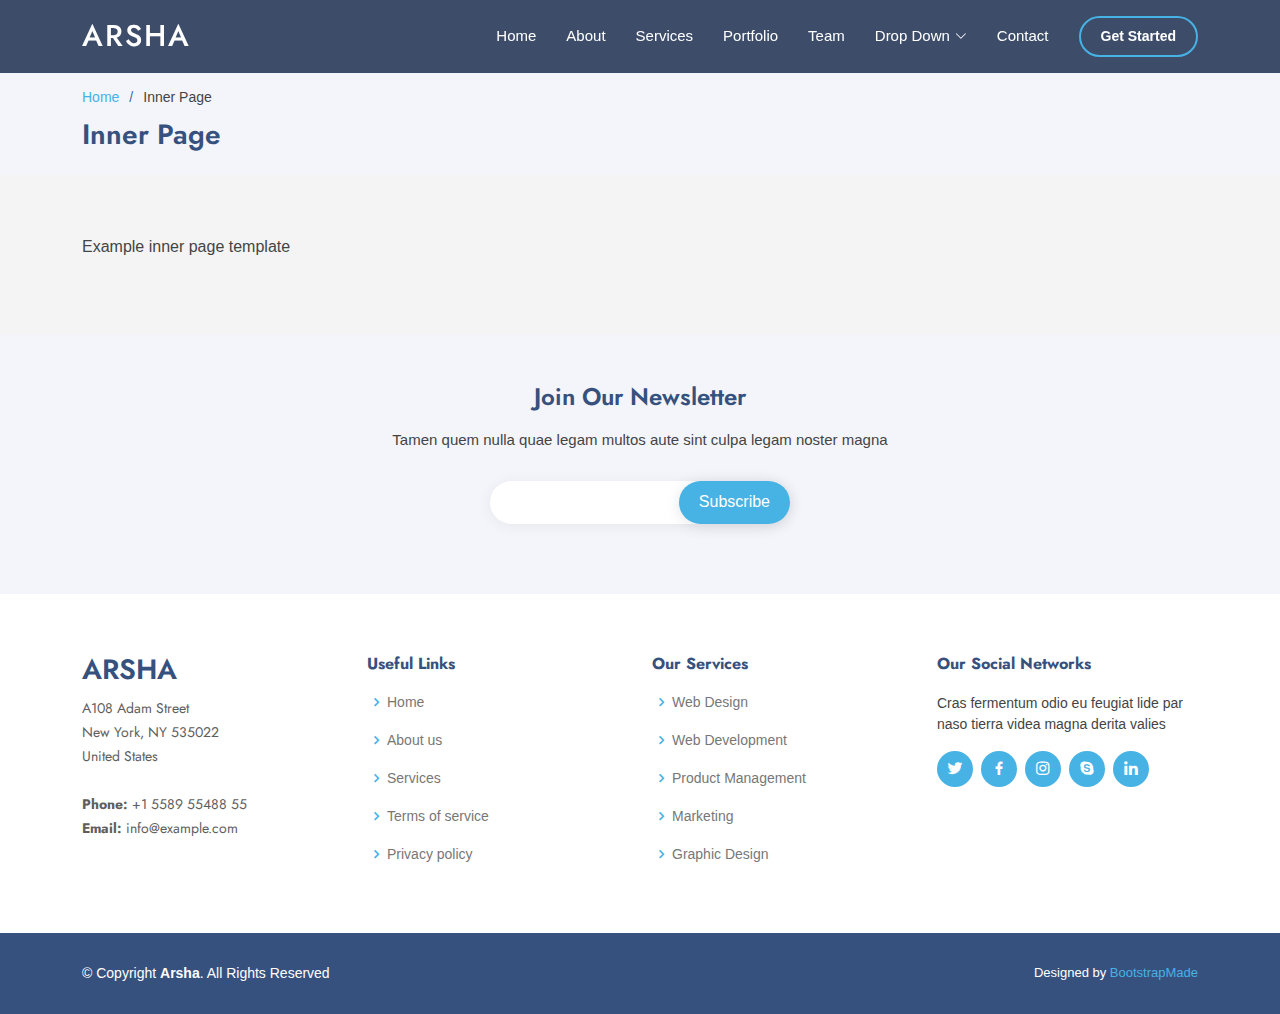
<file: Application/Front-End/UserLogin/View_Quotation/inner-page.html>
<!DOCTYPE html>
<html lang="en">

<head>
  <meta charset="utf-8">
  <meta content="width=device-width, initial-scale=1.0" name="viewport">

  <title>Inner Page - Arsha Bootstrap Template</title>
  <meta content="" name="description">
  <meta content="" name="keywords">

  <!-- Favicons -->
  <link href="assets/img/favicon.png" rel="icon">
  <link href="assets/img/apple-touch-icon.png" rel="apple-touch-icon">

  <!-- Google Fonts -->
  <link href="https://fonts.googleapis.com/css?family=Open+Sans:300,300i,400,400i,600,600i,700,700i|Jost:300,300i,400,400i,500,500i,600,600i,700,700i|Poppins:300,300i,400,400i,500,500i,600,600i,700,700i" rel="stylesheet">

  <!-- Vendor CSS Files -->
  <link href="assets/vendor/aos/aos.css" rel="stylesheet">
  <link href="assets/vendor/bootstrap/css/bootstrap.min.css" rel="stylesheet">
  <link href="assets/vendor/bootstrap-icons/bootstrap-icons.css" rel="stylesheet">
  <link href="assets/vendor/boxicons/css/boxicons.min.css" rel="stylesheet">
  <link href="assets/vendor/glightbox/css/glightbox.min.css" rel="stylesheet">
  <link href="assets/vendor/remixicon/remixicon.css" rel="stylesheet">
  <link href="assets/vendor/swiper/swiper-bundle.min.css" rel="stylesheet">

  <!-- Template Main CSS File -->
  <link href="assets/css/style.css" rel="stylesheet">

  <!-- =======================================================
  * Template Name: Arsha
  * Updated: Aug 30 2023 with Bootstrap v5.3.1
  * Template URL: https://bootstrapmade.com/arsha-free-bootstrap-html-template-corporate/
  * Author: BootstrapMade.com
  * License: https://bootstrapmade.com/license/
  ======================================================== -->
</head>

<body>

  <!-- ======= Header ======= -->
  <header id="header" class="fixed-top header-inner-pages">
    <div class="container d-flex align-items-center">

      <h1 class="logo me-auto"><a href="index.html">Arsha</a></h1>
      <!-- Uncomment below if you prefer to use an image logo -->
      <!-- <a href="index.html" class="logo me-auto"><img src="assets/img/logo.png" alt="" class="img-fluid"></a>-->

      <nav id="navbar" class="navbar">
        <ul>
          <li><a class="nav-link scrollto " href="#hero">Home</a></li>
          <li><a class="nav-link scrollto" href="#about">About</a></li>
          <li><a class="nav-link scrollto" href="#services">Services</a></li>
          <li><a class="nav-link   scrollto" href="#portfolio">Portfolio</a></li>
          <li><a class="nav-link scrollto" href="#team">Team</a></li>
          <li class="dropdown"><a href="#"><span>Drop Down</span> <i class="bi bi-chevron-down"></i></a>
            <ul>
              <li><a href="#">Drop Down 1</a></li>
              <li class="dropdown"><a href="#"><span>Deep Drop Down</span> <i class="bi bi-chevron-right"></i></a>
                <ul>
                  <li><a href="#">Deep Drop Down 1</a></li>
                  <li><a href="#">Deep Drop Down 2</a></li>
                  <li><a href="#">Deep Drop Down 3</a></li>
                  <li><a href="#">Deep Drop Down 4</a></li>
                  <li><a href="#">Deep Drop Down 5</a></li>
                </ul>
              </li>
              <li><a href="#">Drop Down 2</a></li>
              <li><a href="#">Drop Down 3</a></li>
              <li><a href="#">Drop Down 4</a></li>
            </ul>
          </li>
          <li><a class="nav-link scrollto" href="#contact">Contact</a></li>
          <li><a class="getstarted scrollto" href="#about">Get Started</a></li>
        </ul>
        <i class="bi bi-list mobile-nav-toggle"></i>
      </nav><!-- .navbar -->

    </div>
  </header><!-- End Header -->

  <main id="main">

    <!-- ======= Breadcrumbs ======= -->
    <section id="breadcrumbs" class="breadcrumbs">
      <div class="container">

        <ol>
          <li><a href="index.html">Home</a></li>
          <li>Inner Page</li>
        </ol>
        <h2>Inner Page</h2>

      </div>
    </section><!-- End Breadcrumbs -->

    <section class="inner-page">
      <div class="container">
        <p>
          Example inner page template
        </p>
      </div>
    </section>

  </main><!-- End #main -->

  <!-- ======= Footer ======= -->
  <footer id="footer">

    <div class="footer-newsletter">
      <div class="container">
        <div class="row justify-content-center">
          <div class="col-lg-6">
            <h4>Join Our Newsletter</h4>
            <p>Tamen quem nulla quae legam multos aute sint culpa legam noster magna</p>
            <form action="" method="post">
              <input type="email" name="email"><input type="submit" value="Subscribe">
            </form>
          </div>
        </div>
      </div>
    </div>

    <div class="footer-top">
      <div class="container">
        <div class="row">

          <div class="col-lg-3 col-md-6 footer-contact">
            <h3>Arsha</h3>
            <p>
              A108 Adam Street <br>
              New York, NY 535022<br>
              United States <br><br>
              <strong>Phone:</strong> +1 5589 55488 55<br>
              <strong>Email:</strong> info@example.com<br>
            </p>
          </div>

          <div class="col-lg-3 col-md-6 footer-links">
            <h4>Useful Links</h4>
            <ul>
              <li><i class="bx bx-chevron-right"></i> <a href="#">Home</a></li>
              <li><i class="bx bx-chevron-right"></i> <a href="#">About us</a></li>
              <li><i class="bx bx-chevron-right"></i> <a href="#">Services</a></li>
              <li><i class="bx bx-chevron-right"></i> <a href="#">Terms of service</a></li>
              <li><i class="bx bx-chevron-right"></i> <a href="#">Privacy policy</a></li>
            </ul>
          </div>

          <div class="col-lg-3 col-md-6 footer-links">
            <h4>Our Services</h4>
            <ul>
              <li><i class="bx bx-chevron-right"></i> <a href="#">Web Design</a></li>
              <li><i class="bx bx-chevron-right"></i> <a href="#">Web Development</a></li>
              <li><i class="bx bx-chevron-right"></i> <a href="#">Product Management</a></li>
              <li><i class="bx bx-chevron-right"></i> <a href="#">Marketing</a></li>
              <li><i class="bx bx-chevron-right"></i> <a href="#">Graphic Design</a></li>
            </ul>
          </div>

          <div class="col-lg-3 col-md-6 footer-links">
            <h4>Our Social Networks</h4>
            <p>Cras fermentum odio eu feugiat lide par naso tierra videa magna derita valies</p>
            <div class="social-links mt-3">
              <a href="#" class="twitter"><i class="bx bxl-twitter"></i></a>
              <a href="#" class="facebook"><i class="bx bxl-facebook"></i></a>
              <a href="#" class="instagram"><i class="bx bxl-instagram"></i></a>
              <a href="#" class="google-plus"><i class="bx bxl-skype"></i></a>
              <a href="#" class="linkedin"><i class="bx bxl-linkedin"></i></a>
            </div>
          </div>

        </div>
      </div>
    </div>

    <div class="container footer-bottom clearfix">
      <div class="copyright">
        &copy; Copyright <strong><span>Arsha</span></strong>. All Rights Reserved
      </div>
      <div class="credits">
        <!-- All the links in the footer should remain intact. -->
        <!-- You can delete the links only if you purchased the pro version. -->
        <!-- Licensing information: https://bootstrapmade.com/license/ -->
        <!-- Purchase the pro version with working PHP/AJAX contact form: https://bootstrapmade.com/arsha-free-bootstrap-html-template-corporate/ -->
        Designed by <a href="https://bootstrapmade.com/">BootstrapMade</a>
      </div>
    </div>
  </footer><!-- End Footer -->

  <div id="preloader"></div>
  <a href="#" class="back-to-top d-flex align-items-center justify-content-center"><i class="bi bi-arrow-up-short"></i></a>

  <!-- Vendor JS Files -->
  <script src="assets/vendor/aos/aos.js"></script>
  <script src="assets/vendor/bootstrap/js/bootstrap.bundle.min.js"></script>
  <script src="assets/vendor/glightbox/js/glightbox.min.js"></script>
  <script src="assets/vendor/isotope-layout/isotope.pkgd.min.js"></script>
  <script src="assets/vendor/swiper/swiper-bundle.min.js"></script>
  <script src="assets/vendor/waypoints/noframework.waypoints.js"></script>
  <script src="assets/vendor/php-email-form/validate.js"></script>

  <!-- Template Main JS File -->
  <script src="assets/js/main.js"></script>

</body>

</html>
</file>
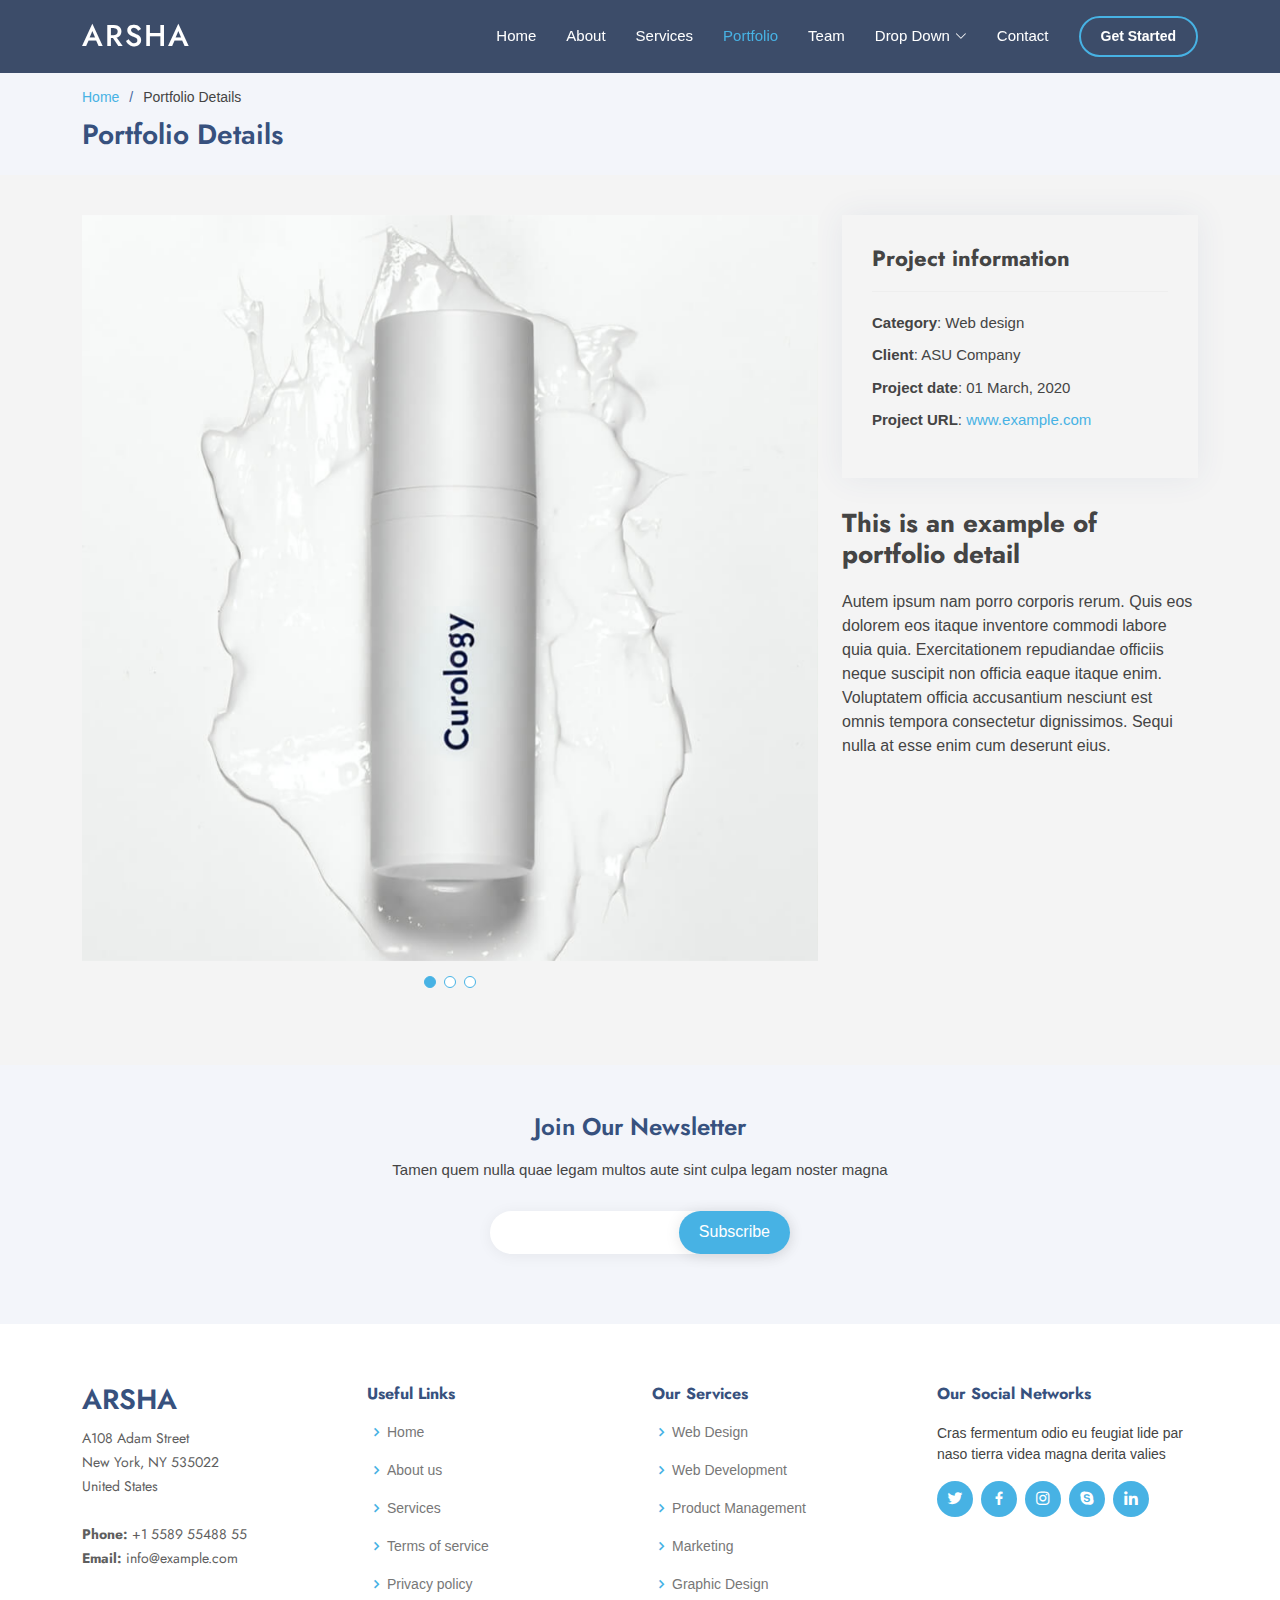
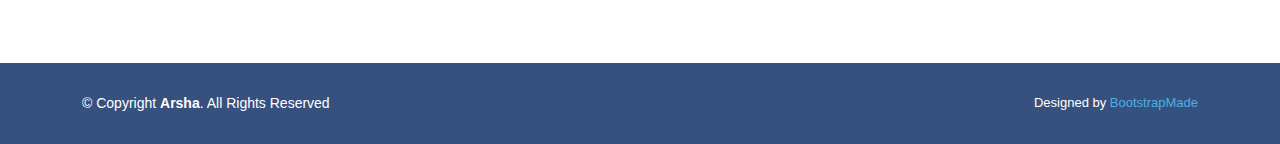
<file: Application/Front-End/UserLogin/View_Quotation/portfolio-details.html>
<!DOCTYPE html>
<html lang="en">

<head>
  <meta charset="utf-8">
  <meta content="width=device-width, initial-scale=1.0" name="viewport">

  <title>Portfolio Details - Arsha Bootstrap Template</title>
  <meta content="" name="description">
  <meta content="" name="keywords">

  <!-- Favicons -->
  <link href="assets/img/favicon.png" rel="icon">
  <link href="assets/img/apple-touch-icon.png" rel="apple-touch-icon">

  <!-- Google Fonts -->
  <link href="https://fonts.googleapis.com/css?family=Open+Sans:300,300i,400,400i,600,600i,700,700i|Jost:300,300i,400,400i,500,500i,600,600i,700,700i|Poppins:300,300i,400,400i,500,500i,600,600i,700,700i" rel="stylesheet">

  <!-- Vendor CSS Files -->
  <link href="assets/vendor/aos/aos.css" rel="stylesheet">
  <link href="assets/vendor/bootstrap/css/bootstrap.min.css" rel="stylesheet">
  <link href="assets/vendor/bootstrap-icons/bootstrap-icons.css" rel="stylesheet">
  <link href="assets/vendor/boxicons/css/boxicons.min.css" rel="stylesheet">
  <link href="assets/vendor/glightbox/css/glightbox.min.css" rel="stylesheet">
  <link href="assets/vendor/remixicon/remixicon.css" rel="stylesheet">
  <link href="assets/vendor/swiper/swiper-bundle.min.css" rel="stylesheet">

  <!-- Template Main CSS File -->
  <link href="assets/css/style.css" rel="stylesheet">

  <!-- =======================================================
  * Template Name: Arsha
  * Updated: Aug 30 2023 with Bootstrap v5.3.1
  * Template URL: https://bootstrapmade.com/arsha-free-bootstrap-html-template-corporate/
  * Author: BootstrapMade.com
  * License: https://bootstrapmade.com/license/
  ======================================================== -->
</head>

<body>

  <!-- ======= Header ======= -->
  <header id="header" class="fixed-top header-inner-pages">
    <div class="container d-flex align-items-center">

      <h1 class="logo me-auto"><a href="index.html">Arsha</a></h1>
      <!-- Uncomment below if you prefer to use an image logo -->
      <!-- <a href="index.html" class="logo me-auto"><img src="assets/img/logo.png" alt="" class="img-fluid"></a>-->

      <nav id="navbar" class="navbar">
        <ul>
          <li><a class="nav-link scrollto " href="#hero">Home</a></li>
          <li><a class="nav-link scrollto" href="#about">About</a></li>
          <li><a class="nav-link scrollto" href="#services">Services</a></li>
          <li><a class="nav-link  active scrollto" href="#portfolio">Portfolio</a></li>
          <li><a class="nav-link scrollto" href="#team">Team</a></li>
          <li class="dropdown"><a href="#"><span>Drop Down</span> <i class="bi bi-chevron-down"></i></a>
            <ul>
              <li><a href="#">Drop Down 1</a></li>
              <li class="dropdown"><a href="#"><span>Deep Drop Down</span> <i class="bi bi-chevron-right"></i></a>
                <ul>
                  <li><a href="#">Deep Drop Down 1</a></li>
                  <li><a href="#">Deep Drop Down 2</a></li>
                  <li><a href="#">Deep Drop Down 3</a></li>
                  <li><a href="#">Deep Drop Down 4</a></li>
                  <li><a href="#">Deep Drop Down 5</a></li>
                </ul>
              </li>
              <li><a href="#">Drop Down 2</a></li>
              <li><a href="#">Drop Down 3</a></li>
              <li><a href="#">Drop Down 4</a></li>
            </ul>
          </li>
          <li><a class="nav-link scrollto" href="#contact">Contact</a></li>
          <li><a class="getstarted scrollto" href="#about">Get Started</a></li>
        </ul>
        <i class="bi bi-list mobile-nav-toggle"></i>
      </nav><!-- .navbar -->

    </div>
  </header><!-- End Header -->

  <main id="main">

    <!-- ======= Breadcrumbs ======= -->
    <section id="breadcrumbs" class="breadcrumbs">
      <div class="container">

        <ol>
          <li><a href="index.html">Home</a></li>
          <li>Portfolio Details</li>
        </ol>
        <h2>Portfolio Details</h2>

      </div>
    </section><!-- End Breadcrumbs -->

    <!-- ======= Portfolio Details Section ======= -->
    <section id="portfolio-details" class="portfolio-details">
      <div class="container">

        <div class="row gy-4">

          <div class="col-lg-8">
            <div class="portfolio-details-slider swiper">
              <div class="swiper-wrapper align-items-center">

                <div class="swiper-slide">
                  <img src="assets/img/portfolio/portfolio-1.jpg" alt="">
                </div>

                <div class="swiper-slide">
                  <img src="assets/img/portfolio/portfolio-2.jpg" alt="">
                </div>

                <div class="swiper-slide">
                  <img src="assets/img/portfolio/portfolio-3.jpg" alt="">
                </div>

              </div>
              <div class="swiper-pagination"></div>
            </div>
          </div>

          <div class="col-lg-4">
            <div class="portfolio-info">
              <h3>Project information</h3>
              <ul>
                <li><strong>Category</strong>: Web design</li>
                <li><strong>Client</strong>: ASU Company</li>
                <li><strong>Project date</strong>: 01 March, 2020</li>
                <li><strong>Project URL</strong>: <a href="#">www.example.com</a></li>
              </ul>
            </div>
            <div class="portfolio-description">
              <h2>This is an example of portfolio detail</h2>
              <p>
                Autem ipsum nam porro corporis rerum. Quis eos dolorem eos itaque inventore commodi labore quia quia. Exercitationem repudiandae officiis neque suscipit non officia eaque itaque enim. Voluptatem officia accusantium nesciunt est omnis tempora consectetur dignissimos. Sequi nulla at esse enim cum deserunt eius.
              </p>
            </div>
          </div>

        </div>

      </div>
    </section><!-- End Portfolio Details Section -->

  </main><!-- End #main -->

  <!-- ======= Footer ======= -->
  <footer id="footer">

    <div class="footer-newsletter">
      <div class="container">
        <div class="row justify-content-center">
          <div class="col-lg-6">
            <h4>Join Our Newsletter</h4>
            <p>Tamen quem nulla quae legam multos aute sint culpa legam noster magna</p>
            <form action="" method="post">
              <input type="email" name="email"><input type="submit" value="Subscribe">
            </form>
          </div>
        </div>
      </div>
    </div>

    <div class="footer-top">
      <div class="container">
        <div class="row">

          <div class="col-lg-3 col-md-6 footer-contact">
            <h3>Arsha</h3>
            <p>
              A108 Adam Street <br>
              New York, NY 535022<br>
              United States <br><br>
              <strong>Phone:</strong> +1 5589 55488 55<br>
              <strong>Email:</strong> info@example.com<br>
            </p>
          </div>

          <div class="col-lg-3 col-md-6 footer-links">
            <h4>Useful Links</h4>
            <ul>
              <li><i class="bx bx-chevron-right"></i> <a href="#">Home</a></li>
              <li><i class="bx bx-chevron-right"></i> <a href="#">About us</a></li>
              <li><i class="bx bx-chevron-right"></i> <a href="#">Services</a></li>
              <li><i class="bx bx-chevron-right"></i> <a href="#">Terms of service</a></li>
              <li><i class="bx bx-chevron-right"></i> <a href="#">Privacy policy</a></li>
            </ul>
          </div>

          <div class="col-lg-3 col-md-6 footer-links">
            <h4>Our Services</h4>
            <ul>
              <li><i class="bx bx-chevron-right"></i> <a href="#">Web Design</a></li>
              <li><i class="bx bx-chevron-right"></i> <a href="#">Web Development</a></li>
              <li><i class="bx bx-chevron-right"></i> <a href="#">Product Management</a></li>
              <li><i class="bx bx-chevron-right"></i> <a href="#">Marketing</a></li>
              <li><i class="bx bx-chevron-right"></i> <a href="#">Graphic Design</a></li>
            </ul>
          </div>

          <div class="col-lg-3 col-md-6 footer-links">
            <h4>Our Social Networks</h4>
            <p>Cras fermentum odio eu feugiat lide par naso tierra videa magna derita valies</p>
            <div class="social-links mt-3">
              <a href="#" class="twitter"><i class="bx bxl-twitter"></i></a>
              <a href="#" class="facebook"><i class="bx bxl-facebook"></i></a>
              <a href="#" class="instagram"><i class="bx bxl-instagram"></i></a>
              <a href="#" class="google-plus"><i class="bx bxl-skype"></i></a>
              <a href="#" class="linkedin"><i class="bx bxl-linkedin"></i></a>
            </div>
          </div>

        </div>
      </div>
    </div>

    <div class="container footer-bottom clearfix">
      <div class="copyright">
        &copy; Copyright <strong><span>Arsha</span></strong>. All Rights Reserved
      </div>
      <div class="credits">
        <!-- All the links in the footer should remain intact. -->
        <!-- You can delete the links only if you purchased the pro version. -->
        <!-- Licensing information: https://bootstrapmade.com/license/ -->
        <!-- Purchase the pro version with working PHP/AJAX contact form: https://bootstrapmade.com/arsha-free-bootstrap-html-template-corporate/ -->
        Designed by <a href="https://bootstrapmade.com/">BootstrapMade</a>
      </div>
    </div>
  </footer><!-- End Footer -->

  <div id="preloader"></div>
  <a href="#" class="back-to-top d-flex align-items-center justify-content-center"><i class="bi bi-arrow-up-short"></i></a>

  <!-- Vendor JS Files -->
  <script src="assets/vendor/aos/aos.js"></script>
  <script src="assets/vendor/bootstrap/js/bootstrap.bundle.min.js"></script>
  <script src="assets/vendor/glightbox/js/glightbox.min.js"></script>
  <script src="assets/vendor/isotope-layout/isotope.pkgd.min.js"></script>
  <script src="assets/vendor/swiper/swiper-bundle.min.js"></script>
  <script src="assets/vendor/waypoints/noframework.waypoints.js"></script>
  <script src="assets/vendor/php-email-form/validate.js"></script>

  <!-- Template Main JS File -->
  <script src="assets/js/main.js"></script>

</body>

</html>
</file>
<file: Application/Front-End/UserLogin/LoginStyling.css>
html {
    height: 100%;
  }
  body {
    margin:0;
    padding:0;
    font-family: sans-serif;
    background: linear-gradient(#705959, #281010, #000000);
  }
  
  .login-box {
    position: absolute;
    top: 50%;
    left: 50%;
    width: 400px;
    padding: 40px;
    transform: translate(-50%, -50%);
    background: rgba(0,0,0,.5);
    box-sizing: border-box;
    box-shadow: 0 15px 25px rgba(0,0,0,.6);
    border-radius: 10px;
  }
  
  .login-box h2 {
    margin: 0 0 30px;
    padding: 0;
    color: #fff;
    text-align: center;
  }
  
  .login-box h5 {
    margin: 0 0 30px;
    padding: 0;
    color: #fff;
    text-align: center;
  }
  .login-box .user-box {
    position: relative;
  }
  
  .login-box .user-box input {
    width: 100%;
    padding: 10px 0;
    font-size: 16px;
    color: #ffffff;
    margin-bottom: 30px;
    border: none;
    border-bottom: 1px solid #fff;
    outline: none;
    background: transparent;
  }
  .login-box .user-box label {
    position: absolute;
    top:0;
    left: 0;
    padding: 10px 0;
    font-size: 16px;
    color: #422d2d;
    pointer-events: none;
    transition: .5s;
  }
  
  .login-box .user-box input:focus ~ label,
  .login-box .user-box input:valid ~ label {
    top: -20px;
    left: 0;
    color: #03e9f4;
    font-size: 12px;
  }
  
  .login-box form a {
    position: relative;
    display: inline-block;
    padding: 10px 20px;
    color: #03e9f4;
    font-size: 16px;
    text-decoration: none;
    text-transform: uppercase;
    overflow: hidden;
    transition: .5s;
    margin-top: 40px;
    letter-spacing: 4px
  }
  
  .login-box a:hover {
    background: #03e9f4;
    color: #fff;
    border-radius: 5px;
    box-shadow: 0 0 5px #03e9f4,
                0 0 25px #03e9f4,
                0 0 50px #03e9f4,
                0 0 100px #03e9f4;
  }
  
  .login-box a span {
    position: absolute;
    display: block;
  }
  
  .login-box a span:nth-child(1) {
    top: 0;
    left: -100%;
    width: 100%;
    height: 2px;
    background: linear-gradient(90deg, transparent, #03e9f4);
    animation: btn-anim1 1s linear infinite;
  }
  
  @keyframes btn-anim1 {
    0% {
      left: -100%;
    }
    50%,100% {
      left: 100%;
    }
  }
  
  .login-box a span:nth-child(2) {
    top: -100%;
    right: 0;
    width: 2px;
    height: 100%;
    background: linear-gradient(180deg, transparent, #03e9f4);
    animation: btn-anim2 1s linear infinite;
    animation-delay: .25s
  }
  
  @keyframes btn-anim2 {
    0% {
      top: -100%;
    }
    50%,100% {
      top: 100%;
    }
  }
  
  .login-box a span:nth-child(3) {
    bottom: 0;
    right: -100%;
    width: 100%;
    height: 2px;
    background: linear-gradient(270deg, transparent, #03e9f4);
    animation: btn-anim3 1s linear infinite;
    animation-delay: .5s
  }
  
  @keyframes btn-anim3 {
    0% {
      right: -100%;
    }
    50%,100% {
      right: 100%;
    }
  }
  
  .login-box a span:nth-child(4) {
    bottom: -100%;
    left: 0;
    width: 2px;
    height: 100%;
    background: linear-gradient(360deg, transparent, #03e9f4);
    animation: btn-anim4 1s linear infinite;
    animation-delay: .75s
  }
  
  @keyframes btn-anim4 {
    0% {
      bottom: -100%;
    }
    50%,100% {
      bottom: 100%;
    }
  }
  .password-container{
    width: 355px;
    position: relative;
  }
 
  .fa-eye{
    position: absolute;
    top: 24%;
    right: 4%;
    cursor: pointer;
    color: rgb(255, 255, 255);
  }
</file>
<file: Application/Front-End/Admin_Page/html/AddVendor page/style.css>
/* Import Google font - Poppins */
@import url("https://fonts.googleapis.com/css2?family=Poppins:wght@200;300;400;500;600;700&display=swap");
* {
  margin: 0;
  padding: 0;
  box-sizing: border-box;
  font-family: "Poppins", sans-serif;
}
body {
  min-height: 100vh;
  display: flex;
  align-items: center;
  justify-content: center;
  padding: 20px;
  background: rgb(130, 106, 251);
}
.container {
  position: relative;
  max-width: 700px;
  width: 100%;
  background: #fff;
  padding: 25px;
  border-radius: 8px;
  box-shadow: 0 0 15px rgba(0, 0, 0, 0.1);
}
.container header {
  font-size: 1.5rem;
  color: #333;
  font-weight: 500;
  text-align: center;
}
.container .form {
  margin-top: 30px;
}
.form .input-box {
  width: 100%;
  margin-top: 20px;
}
.input-box label {
  color: #333;
}
.form :where(.input-box input, .select-box) {
  position: relative;
  height: 50px;
  width: 100%;
  outline: none;
  font-size: 1rem;
  color: #707070;
  margin-top: 8px;
  border: 1px solid #ddd;
  border-radius: 6px;
  padding: 0 15px;
}
.input-box input:focus {
  box-shadow: 0 1px 0 rgba(0, 0, 0, 0.1);
}
.form .column {
  display: flex;
  column-gap: 15px;
}
.form .gender-box {
  margin-top: 20px;
}
.gender-box h3 {
  color: #333;
  font-size: 1rem;
  font-weight: 400;
  margin-bottom: 8px;
}
.form :where(.gender-option, .gender) {
  display: flex;
  align-items: center;
  column-gap: 50px;
  flex-wrap: wrap;
}
.form .gender {
  column-gap: 5px;
}
.gender input {
  accent-color: rgb(130, 106, 251);
}
.form :where(.gender input, .gender label) {
  cursor: pointer;
}
.gender label {
  color: #707070;
}
.address :where(input, .select-box) {
  margin-top: 15px;
}
.select-box select {
  height: 100%;
  width: 100%;
  outline: none;
  border: none;
  color: #707070;
  font-size: 1rem;
}
.form button {
  height: 55px;
  width: 100%;
  color: #fff;
  font-size: 1rem;
  font-weight: 400;
  margin-top: 30px;
  border: none;
  cursor: pointer;
  transition: all 0.2s ease;
  background: rgb(130, 106, 251);
}
.form button:hover {
  background: rgb(88, 56, 250);
}
/*Responsive*/
@media screen and (max-width: 500px) {
  .form .column {
    flex-wrap: wrap;
  }
  .form :where(.gender-option, .gender) {
    row-gap: 15px;
  }
}

/* styles.css */

/* Style the table */
table {
    border-collapse: collapse;
    width: 100%;
    margin-bottom: 20px;
}

/* Style table headers */
th {
    background-color: #333;
    color: #fff;
    text-align: left;
    padding: 10px;
}

/* Style table rows */
tr {
    border-bottom: 1px solid #ccc;
}

/* Style even rows with background color */
tr:nth-child(even) {
    background-color: #f2f2f2;
}

/* Style table cells */
td {
    padding: 8px;
}

/* Style checkboxes */
input[type="checkbox"] {
    margin-left: auto;
    margin-right: auto;
    display: block;
}
</file>
<file: Application/Front-End/Admin_Page/css/admin_style.css>
html {
    height: 100%;
  }


 
  body {
    margin:0;
    padding:0;
    font-family: sans-serif;
    background: linear-gradient(#e8f25a, #dbe82b);
  }
  
  .login-box {
    position: absolute;
    top: 50%;
    left: 50%;
    width: 400px;
    padding: 40px;
    transform: translate(-50%, -50%);
    background: rgba(0,0,0,.5);
    box-sizing: border-box;
    box-shadow: 0 15px 25px rgba(0,0,0,.6);
    border-radius: 10px;
  }
  
  .login-box h2 {
    margin: 0 0 30px;
    padding: 0;
    color: #fff;
    text-align: center;
  }
  
  .login-box .user-box {
    position: relative;
  }
  
  .login-box .user-box input {
    width: 100%;
    padding: 10px 0;
    font-size: 16px;
    color: #fff;
    margin-bottom: 30px;
    border: none;
    border-bottom: 1px solid #fff;
    outline: none;
    background: transparent;
  }
  .login-box .user-box label {
    position: absolute;
    top:0;
    left: 0;
    padding: 10px 0;
    font-size: 16px;
    color: #fff;
    pointer-events: none;
    transition: .5s;
  }
  
  .login-box .user-box input:focus ~ label,
  .login-box .user-box input:valid ~ label {
    top: -20px;
    left: 0;
    color: #f6fbfc;
    font-size: 12px;
  }
  
  .login-box form a {
    position: relative;
    display: inline-block;
    padding: 10px 20px;
    color: #f1f8f9;
    font-size: 16px;
    text-decoration: none;
    text-transform: uppercase;
    overflow: hidden;
    transition: .5s;
    margin-top: 40px;
    letter-spacing: 4px
  }
  
  .login-box a:hover {
    background: #ccf70d;
    color: #fff;
    border-radius: 5px;
    box-shadow: 0 0 5px #e2e5e5,
                0 0 25px  #e2e5e5,
                0 0 50px  #e2e5e5,
                0 0 100px  #e2e5e5;
  }
  
  .login-box a span {
    position: absolute;
    display: block;
  }
  
  .login-box a span:nth-child(1) {
    top: 0;
    left: -100%;
    width: 100%;
    height: 2px;
    background: linear-gradient(90deg, transparent, #b8f403);
    animation: btn-anim1 1s linear infinite;
  }
  
  @keyframes btn-anim1 {
    0% {
      left: -100%;
    }
    50%,100% {
      left: 100%;
    }
  }
  
  .login-box a span:nth-child(2) {
    top: -100%;
    right: 0;
    width: 2px;
    height: 100%;
    background: linear-gradient(180deg, transparent, #e8ff15);
    animation: btn-anim2 1s linear infinite;
    animation-delay: .25s
  }
  
  @keyframes btn-anim2 {
    0% {
      top: -100%;
    }
    50%,100% {
      top: 100%;
    }
  }
  
  .login-box a span:nth-child(3) {
    bottom: 0;
    right: -100%;
    width: 100%;
    height: 2px;
    background: linear-gradient(270deg, transparent, #b4f403);
    animation: btn-anim3 1s linear infinite;
    animation-delay: .5s
  }
  
  @keyframes btn-anim3 {
    0% {
      right: -100%;
    }
    50%,100% {
      right: 100%;
    }
  }
  
  .login-box a span:nth-child(4) {
    bottom: -100%;
    left: 0;
    width: 2px;
    height: 100%;
    background: linear-gradient(360deg, transparent, #d4f403);
    animation: btn-anim4 1s linear infinite;
    animation-delay: .75s
  }
  
  @keyframes btn-anim4 {
    0% {
      bottom: -100%;
    }
    50%,100% {
      bottom: 100%;
    }
  }

  input::placeholder {
    color: white;
}

button[type="submit"] {
  background-color: #007BFF; /* Background color */
  color: #fff; /* Text color */
  border: none; /* Remove border */
  padding: 10px 20px; /* Padding around text */
  font-size: 16px; /* Font size */
  cursor: pointer; /* Cursor style */
  border-radius: 5px; /* Rounded corners */
}

/* Hover effect for the submit button */
button[type="submit"]:hover {
  background-color: #b4f403; /* Darker background color on hover */
}
 

p{
  color: white;
}
</file>
<file: Application/Front-End/Admin_Page/css/stylesheet.css>
html {
    height: 100%;
  }


 
  body {
    margin:0;
    padding:0;
    font-family: sans-serif;
    background: linear-gradient(#4274d2, #2b84e8);
  }
  
  .login-box {
    position: absolute;
    top: 50%;
    left: 50%;
    width: 400px;
    padding: 40px;
    transform: translate(-50%, -50%);
    background: rgba(0,0,0,.5);
    box-sizing: border-box;
    box-shadow: 0 15px 25px rgba(0,0,0,.6);
    border-radius: 10px;
  }
  
  .login-box h2 {
    margin: 0 0 30px;
    padding: 0;
    color: #fff;
    text-align: center;
  }
  
  .login-box .user-box {
    position: relative;
  }
  
  .login-box .user-box input {
    width: 100%;
    padding: 10px 0;
    font-size: 16px;
    color: #fff;
    margin-bottom: 30px;
    border: none;
    border-bottom: 1px solid #fff;
    outline: none;
    background: transparent;
  }
  .login-box .user-box label {
    position: absolute;
    top:0;
    left: 0;
    padding: 10px 0;
    font-size: 16px;
    color: #fff;
    pointer-events: none;
    transition: .5s;
  }
  
  .login-box .user-box input:focus ~ label,
  .login-box .user-box input:valid ~ label {
    top: -20px;
    left: 0;
    color: #03e9f4;
    font-size: 12px;
  }
  
  .login-box form a {
    position: relative;
    display: inline-block;
    padding: 10px 20px;
    color: #03e9f4;
    font-size: 16px;
    text-decoration: none;
    text-transform: uppercase;
    overflow: hidden;
    transition: .5s;
    margin-top: 40px;
    letter-spacing: 4px
  }
  
  .login-box a:hover {
    background: #03e9f4;
    color: #fff;
    border-radius: 5px;
    box-shadow: 0 0 5px #03e9f4,
                0 0 25px #03e9f4,
                0 0 50px #03e9f4,
                0 0 100px #03e9f4;
  }
  
  .login-box a span {
    position: absolute;
    display: block;
  }
  
  .login-box a span:nth-child(1) {
    top: 0;
    left: -100%;
    width: 100%;
    height: 2px;
    background: linear-gradient(90deg, transparent, #03e9f4);
    animation: btn-anim1 1s linear infinite;
  }
  
  @keyframes btn-anim1 {
    0% {
      left: -100%;
    }
    50%,100% {
      left: 100%;
    }
  }
  
  .login-box a span:nth-child(2) {
    top: -100%;
    right: 0;
    width: 2px;
    height: 100%;
    background: linear-gradient(180deg, transparent, #03e9f4);
    animation: btn-anim2 1s linear infinite;
    animation-delay: .25s
  }
  
  @keyframes btn-anim2 {
    0% {
      top: -100%;
    }
    50%,100% {
      top: 100%;
    }
  }
  
  .login-box a span:nth-child(3) {
    bottom: 0;
    right: -100%;
    width: 100%;
    height: 2px;
    background: linear-gradient(270deg, transparent, #03e9f4);
    animation: btn-anim3 1s linear infinite;
    animation-delay: .5s
  }
  
  @keyframes btn-anim3 {
    0% {
      right: -100%;
    }
    50%,100% {
      right: 100%;
    }
  }
  
  .login-box a span:nth-child(4) {
    bottom: -100%;
    left: 0;
    width: 2px;
    height: 100%;
    background: linear-gradient(360deg, transparent, #03e9f4);
    animation: btn-anim4 1s linear infinite;
    animation-delay: .75s
  }
  
  @keyframes btn-anim4 {
    0% {
      bottom: -100%;
    }
    50%,100% {
      bottom: 100%;
    }
  }

  button[type="submit"] {
    background-color: #007BFF; /* Background color */
    color: #fff; /* Text color */
    border: none; /* Remove border */
    padding: 10px 20px; /* Padding around text */
    font-size: 16px; /* Font size */
    cursor: pointer; /* Cursor style */
    border-radius: 5px; /* Rounded corners */
}

/* Hover effect for the submit button */
button[type="submit"]:hover {
    background-color: #0056b3; /* Darker background color on hover */
}


p{
  color: white;
}
</file>
<file: Application/Front-End/assets/css/style.css>
/**
* Template Name: Arsha
* Updated: Aug 30 2023 with Bootstrap v5.3.1
* Template URL: https://bootstrapmade.com/arsha-free-bootstrap-html-template-corporate/
* Author: BootstrapMade.com
* License: https://bootstrapmade.com/license/
*/

/*--------------------------------------------------------------
# General
--------------------------------------------------------------*/
body {
  font-family: "Open Sans", sans-serif;
  color: #444444;
}

a {
  color: #47b2e4;
  text-decoration: none;
}

a:hover {
  color: #73c5eb;
  text-decoration: none;
}

h1,
h2,
h3,
h4,
h5,
h6 {
  font-family: "Jost", sans-serif;
}

/*--------------------------------------------------------------
# Preloader
--------------------------------------------------------------*/
#preloader {
  position: fixed;
  top: 0;
  left: 0;
  right: 0;
  bottom: 0;
  z-index: 9999;
  overflow: hidden;
  background: #37517e;
}

#preloader:before {
  content: "";
  position: fixed;
  top: calc(50% - 30px);
  left: calc(50% - 30px);
  border: 6px solid #37517e;
  border-top-color: #fff;
  border-bottom-color: #fff;
  border-radius: 50%;
  width: 60px;
  height: 60px;
  animation: animate-preloader 1s linear infinite;
}

@keyframes animate-preloader {
  0% {
    transform: rotate(0deg);
  }

  100% {
    transform: rotate(360deg);
  }
}

/*--------------------------------------------------------------
# Back to top button
--------------------------------------------------------------*/
.back-to-top {
  position: fixed;
  visibility: hidden;
  opacity: 0;
  right: 15px;
  bottom: 15px;
  z-index: 996;
  background: #47b2e4;
  width: 40px;
  height: 40px;
  border-radius: 50px;
  transition: all 0.4s;
}

.back-to-top i {
  font-size: 24px;
  color: #fff;
  line-height: 0;
}

.back-to-top:hover {
  background: #6bc1e9;
  color: #fff;
}

.back-to-top.active {
  visibility: visible;
  opacity: 1;
}

/*--------------------------------------------------------------
# Header
--------------------------------------------------------------*/
#header {
  transition: all 0.5s;
  z-index: 997;
  padding: 15px 0;
}

#header.header-scrolled,
#header.header-inner-pages {
  background: rgba(40, 58, 90, 0.9);
}

#header .logo {
  font-size: 30px;
  margin: 0;
  padding: 0;
  line-height: 1;
  font-weight: 500;
  letter-spacing: 2px;
  text-transform: uppercase;
}

#header .logo a {
  color: #fff;
}

#header .logo img {
  max-height: 40px;
}

/*--------------------------------------------------------------
# Navigation Menu
--------------------------------------------------------------*/
/**
* Desktop Navigation 
*/
.navbar {
  padding: 0;
}

.navbar ul {
  margin: 0;
  padding: 0;
  display: flex;
  list-style: none;
  align-items: center;
}

.navbar li {
  position: relative;
}

.navbar a,
.navbar a:focus {
  padding: 10px 15px;
  margin-left: 8px;
  border-radius: 13px;
  color: #ffffff;
  font-size: 14px;
  background: #000000;
  border: 2px solid #000000;
  font-weight: 900;
}

.navbar a i,
.navbar a:focus i {
  font-size: 12px;
  line-height: 0;
  margin-left: 5px;
}

.navbar a:hover,
.navbar .active,
.navbar .active:focus,
.navbar li:hover>a {
  color: #000000;
  background: #ffffff;
}

.navbar .getstarted,
.navbar .getstarted:focus {
  padding: 8px 20px;
  margin-left: 30px;
  border-radius: 50px;
  color: #5e5c5e;
  font-size: 14px;
  background: #000000;
  border: 2px solid #000000;
  font-weight: 600;
}

.navbar .getstarted:hover,
.navbar .getstarted:focus:hover {
  color: #fff;
  background: #31a9e1;
}

.navbar.dropdown{

  border-radius: 20px;
  border-color: #333;
}
.navbar .dropdown ul {
  display: block;
  
  border-color: #000000;
  position: absolute;
  left: 14px;
  top: calc(100% + 30px);
  margin: 0;
  padding: 10px 0;
  z-index: 99;
  opacity: 50;
  visibility: hidden;
  background: #fff;
  box-shadow: 5px 5px 30px rgba(127, 137, 161, 0.25);
  transition: 0.3s;
  border-radius: 20px;
}

.navbar .dropdown ul li {
  min-width: 200px;
}

.navbar .dropdown ul a {
  padding: 10px 20px;
  font-size: 14px;
  text-transform: none;
  font-weight: 500;
  color: #0c3c53;
}

.navbar .dropdown ul a i {
  font-size: 12px;
}

.navbar .dropdown ul a:hover,
.navbar .dropdown ul .active:hover,
.navbar .dropdown ul li:hover>a {
  color: #47b2e4;
}

.navbar .dropdown:hover>ul {
  opacity: 1;
  top: 100%;
  visibility: visible;
}

.navbar .dropdown .dropdown ul {
  top: 0;
  left: calc(100% - 30px);
  visibility: hidden;
}

.navbar .dropdown .dropdown:hover>ul {
  opacity: 1;
  top: 0;
  left: 100%;
  visibility: visible;
}

@media (max-width: 1366px) {
  .navbar .dropdown .dropdown ul {
    left: -90%;
  }

  .navbar .dropdown .dropdown:hover>ul {
    left: -100%;
  }
}



/**
* Mobile Navigation 
*/
.mobile-nav-toggle {
  color: #fff;
  font-size: 28px;
  cursor: pointer;
  display: none;
  line-height: 0;
  transition: 0.5s;
}

.mobile-nav-toggle.bi-x {
  color: #fff;
}

@media (max-width: 991px) {
  .mobile-nav-toggle {
    display: block;
  }

  .navbar ul {
    display: none;
  }
}

.navbar-mobile {
  position: fixed;
  overflow: hidden;
  top: 0;
  right: 0;
  left: 0;
  bottom: 0;
  background: rgba(40, 58, 90, 0.9);
  transition: 0.3s;
  z-index: 999;
}

.navbar-mobile .mobile-nav-toggle {
  position: absolute;
  top: 15px;
  right: 15px;
}

.navbar-mobile ul {
  display: block;
  position: absolute;
  top: 55px;
  right: 15px;
  bottom: 15px;
  left: 15px;
  padding: 10px 0;
  border-radius: 10px;
  background-color: #fff;
  overflow-y: auto;
  transition: 0.3s;
}

.navbar-mobile a,
.navbar-mobile a:focus {
  padding: 10px 20px;
  font-size: 15px;
  color: #37517e;
}

.navbar-mobile a:hover,
.navbar-mobile .active,
.navbar-mobile li:hover>a {
  color: #47b2e4;
}

.navbar-mobile .getstarted,
.navbar-mobile .getstarted:focus {
  margin: 15px;
  color: #37517e;
}

.navbar-mobile .dropdown ul {
  position: static;
  display: none;
  margin: 10px 20px;
  padding: 10px 0;
  z-index: 99;
  opacity: 1;
  visibility: visible;
  background: #fff;
  box-shadow: 0px 0px 30px rgba(127, 137, 161, 0.25);
}

.navbar-mobile .dropdown ul li {
  min-width: 200px;
}

.navbar-mobile .dropdown ul a {
  padding: 10px 20px;
}

.navbar-mobile .dropdown ul a i {
  font-size: 12px;
}

.navbar-mobile .dropdown ul a:hover,
.navbar-mobile .dropdown ul .active:hover,
.navbar-mobile .dropdown ul li:hover>a {
  color: #47b2e4;
}

.navbar-mobile .dropdown>.dropdown-active {
  display: block;
  visibility: visible !important;
}

/*--------------------------------------------------------------
# Hero Section
--------------------------------------------------------------*/
#hero {
  width: 100%;
  height: 100vh;
  background: #ed2424;
}

#hero .container {
  padding-top: 100px;
}

#hero h1 {
  margin: 0 0 10px 0;
  font-size: 48px;
  font-weight: 700;
  line-height: 56px;
  color: #fff;
}

#hero h2 {
  color: rgba(255, 255, 255, 0.6);
  margin-bottom: 50px;
  font-size: 24px;
}

#hero .btn-get-started {
  font-family: "Jost", sans-serif;
  font-weight: 500;
  font-size: 16px;
  letter-spacing: 1px;
  display: inline-block;
  padding: 10px 28px 11px 28px;
  border-radius: 50px;
  transition: 0.5s;
  margin: 10px 0 0 0;
  color: #ffffff;
  background: #000000;
}

#hero .btn-get-started:hover {
  background: #209dd8;
}

#hero .btn-watch-video {
  font-size: 16px;
  display: flex;
  align-items: center;
  transition: 0.5s;
  margin: 10px 0 0 25px;
  color: #fff;
  line-height: 1;
}

#hero .btn-watch-video i {
  line-height: 0;
  color: #fff;
  font-size: 32px;
  transition: 0.3s;
  margin-right: 8px;
}

#hero .btn-watch-video:hover i {
  color: #47b2e4;
}

#hero .animated {
  animation: up-down 2s ease-in-out infinite alternate-reverse both;
}

@media (max-width: 991px) {
  #hero {
    height: 100vh;
    text-align: center;
  }

  #hero .animated {
    animation: none;
  }

  #hero .hero-img {
    text-align: center;
  }

  #hero .hero-img img {
    width: 50%;
  }
}

@media (max-width: 768px) {
  #hero h1 {
    font-size: 28px;
    line-height: 36px;
  }

  #hero h2 {
    font-size: 18px;
    line-height: 24px;
    margin-bottom: 30px;
  }

  #hero .hero-img img {
    width: 70%;
  }
}
#hero .row2{
  text-align: left;
  position: relative;
  color: rgb(255, 255, 255);
  margin-bottom: 50px;
  margin-left: 100px;
  font-size: 24px;
  

}
@media (max-width: 575px) {
  #hero .hero-img img {
    width: 80%;
  }

  #hero .btn-get-started {
    font-size: 16px;
    padding: 10px 24px 11px 24px;
  }
}

@keyframes up-down {
  0% {
    transform: translateY(10px);
  }

  100% {
    transform: translateY(-10px);
  }
}

/*--------------------------------------------------------------
# Sections General
--------------------------------------------------------------*/
section {
  padding: 60px 0;
  overflow: hidden;
}

.section-bg {
  background-color: #f3f5fa;
}

.section-title {
  text-align: center;
  padding-bottom: 30px;
}

.section-title h2 {
  font-size: 32px;
  font-weight: bold;
  text-transform: uppercase;
  margin-bottom: 20px;
  padding-bottom: 20px;
  position: relative;
  color: #37517e;
}

.section-title h2::before {
  content: "";
  position: absolute;
  display: block;
  width: 120px;
  height: 1px;
  background: #ddd;
  bottom: 1px;
  left: calc(50% - 60px);
}

.section-title h2::after {
  content: "";
  position: absolute;
  display: block;
  width: 40px;
  height: 3px;
  background: #47b2e4;
  bottom: 0;
  left: calc(50% - 20px);
}

.section-title p {
  margin-bottom: 0;
}

/*--------------------------------------------------------------
# Clients
--------------------------------------------------------------*/
.clients {
  padding: 12px 0;
  text-align: center;
}

.clients img {
  max-width: 45%;
  transition: all 0.4s ease-in-out;
  display: inline-block;
  padding: 15px 0;
  filter: grayscale(100);
}

.clients img:hover {
  filter: none;
  transform: scale(1.1);
}

@media (max-width: 768px) {
  .clients img {
    max-width: 40%;
  }
}

/*--------------------------------------------------------------
# About Us
--------------------------------------------------------------*/
.about .content h3 {
  font-weight: 600;
  font-size: 26px;
}

.about .content ul {
  list-style: none;
  padding: 0;
}

.about .content ul li {
  padding-left: 28px;
  position: relative;
}

.about .content ul li+li {
  margin-top: 10px;
}

.about .content ul i {
  position: absolute;
  left: 0;
  top: 2px;
  font-size: 20px;
  color: #47b2e4;
  line-height: 1;
}

.about .content p:last-child {
  margin-bottom: 0;
}

.about .content .btn-learn-more {
  font-family: "Poppins", sans-serif;
  font-weight: 500;
  font-size: 14px;
  letter-spacing: 1px;
  display: inline-block;
  padding: 12px 32px;
  border-radius: 4px;
  transition: 0.3s;
  line-height: 1;
  color: #47b2e4;
  animation-delay: 0.8s;
  margin-top: 6px;
  border: 2px solid #47b2e4;
}

.about .content .btn-learn-more:hover {
  background: #47b2e4;
  color: #fff;
  text-decoration: none;
}

/*--------------------------------------------------------------
# Why Us
--------------------------------------------------------------*/
.why-us .content {
  padding: 60px 100px 0 100px;
}

.why-us .content h3 {
  font-weight: 400;
  font-size: 34px;
  color: #37517e;
}

.why-us .content h4 {
  font-size: 20px;
  font-weight: 700;
  margin-top: 5px;
}

.why-us .content p {
  font-size: 15px;
  color: #848484;
}

.why-us .img {
  background-size: contain;
  background-repeat: no-repeat;
  background-position: center center;
}

.why-us .accordion-list {
  padding: 0 100px 60px 100px;
}

.why-us .accordion-list ul {
  padding: 0;
  list-style: none;
}

.why-us .accordion-list li+li {
  margin-top: 15px;
}

.why-us .accordion-list li {
  padding: 20px;
  background: #fff;
  border-radius: 4px;
}

.why-us .accordion-list a {
  display: block;
  position: relative;
  font-family: "Poppins", sans-serif;
  font-size: 16px;
  line-height: 24px;
  font-weight: 500;
  padding-right: 30px;
  outline: none;
  cursor: pointer;
}

.why-us .accordion-list span {
  color: #47b2e4;
  font-weight: 600;
  font-size: 18px;
  padding-right: 10px;
}

.why-us .accordion-list i {
  font-size: 24px;
  position: absolute;
  right: 0;
  top: 0;
}

.why-us .accordion-list p {
  margin-bottom: 0;
  padding: 10px 0 0 0;
}

.why-us .accordion-list .icon-show {
  display: none;
}

.why-us .accordion-list a.collapsed {
  color: #343a40;
}

.why-us .accordion-list a.collapsed:hover {
  color: #47b2e4;
}

.why-us .accordion-list a.collapsed .icon-show {
  display: inline-block;
}

.why-us .accordion-list a.collapsed .icon-close {
  display: none;
}

@media (max-width: 1024px) {

  .why-us .content,
  .why-us .accordion-list {
    padding-left: 0;
    padding-right: 0;
  }
}

@media (max-width: 992px) {
  .why-us .img {
    min-height: 400px;
  }

  .why-us .content {
    padding-top: 30px;
  }

  .why-us .accordion-list {
    padding-bottom: 30px;
  }
}

@media (max-width: 575px) {
  .why-us .img {
    min-height: 200px;
  }
}

/*--------------------------------------------------------------
# Skills
--------------------------------------------------------------*/
.skills .content h3 {
  font-weight: 700;
  font-size: 32px;
  color: #37517e;
  font-family: "Poppins", sans-serif;
}

.skills .content ul {
  list-style: none;
  padding: 0;
}

.skills .content ul li {
  padding-bottom: 10px;
}

.skills .content ul i {
  font-size: 20px;
  padding-right: 4px;
  color: #47b2e4;
}

.skills .content p:last-child {
  margin-bottom: 0;
}

.skills .progress {
  height: 60px;
  display: block;
  background: none;
  border-radius: 0;
}

.skills .progress .skill {
  padding: 0;
  margin: 0 0 6px 0;
  text-transform: uppercase;
  display: block;
  font-weight: 600;
  font-family: "Poppins", sans-serif;
  color: #37517e;
}

.skills .progress .skill .val {
  float: right;
  font-style: normal;
}

.skills .progress-bar-wrap {
  background: #e8edf5;
  height: 10px;
}

.skills .progress-bar {
  width: 1px;
  height: 10px;
  transition: 0.9s;
  background-color: #4668a2;
}

/*--------------------------------------------------------------
# Services
--------------------------------------------------------------*/
.services .icon-box {
  box-shadow: 0px 0 25px 0 rgba(0, 0, 0, 0.1);
  padding: 50px 30px;
  transition: all ease-in-out 0.4s;
  background: #fff;
}

.services .icon-box .icon {
  margin-bottom: 10px;
}

.services .icon-box .icon i {
  color: #47b2e4;
  font-size: 36px;
  transition: 0.3s;
}

.services .icon-box h4 {
  font-weight: 500;
  margin-bottom: 15px;
  font-size: 24px;
}

.services .icon-box h4 a {
  color: #37517e;
  transition: ease-in-out 0.3s;
}

.services .icon-box p {
  line-height: 24px;
  font-size: 14px;
  margin-bottom: 0;
}

.services .icon-box:hover {
  transform: translateY(-10px);
}

.services .icon-box:hover h4 a {
  color: #47b2e4;
}

/*--------------------------------------------------------------
# Cta
--------------------------------------------------------------*/
.cta {
  background: linear-gradient(rgba(40, 58, 90, 0.9), rgba(40, 58, 90, 0.9)), url("../img/cta-bg.jpg") fixed center center;
  background-size: cover;
  padding: 120px 0;
}

.cta h3 {
  color: #fff;
  font-size: 28px;
  font-weight: 700;
}

.cta p {
  color: #fff;
}

.cta .cta-btn {
  font-family: "Jost", sans-serif;
  font-weight: 500;
  font-size: 16px;
  letter-spacing: 1px;
  display: inline-block;
  padding: 12px 40px;
  border-radius: 50px;
  transition: 0.5s;
  margin: 10px;
  border: 2px solid #fff;
  color: #fff;
}

.cta .cta-btn:hover {
  background: #47b2e4;
  border: 2px solid #47b2e4;
}

@media (max-width: 1024px) {
  .cta {
    background-attachment: scroll;
  }
}

@media (min-width: 769px) {
  .cta .cta-btn-container {
    display: flex;
    align-items: center;
    justify-content: flex-end;
  }
}

/*--------------------------------------------------------------
# Portfolio
--------------------------------------------------------------*/
.portfolio #portfolio-flters {
  list-style: none;
  margin-bottom: 20px;
}

.portfolio #portfolio-flters li {
  cursor: pointer;
  display: inline-block;
  margin: 10px 5px;
  font-size: 15px;
  font-weight: 500;
  line-height: 1;
  color: #444444;
  transition: all 0.3s;
  padding: 8px 20px;
  border-radius: 50px;
  font-family: "Poppins", sans-serif;
}

.portfolio #portfolio-flters li:hover,
.portfolio #portfolio-flters li.filter-active {
  background: #47b2e4;
  color: #fff;
}

.portfolio .portfolio-item {
  margin-bottom: 30px;
}

.portfolio .portfolio-item .portfolio-img {
  overflow: hidden;
}

.portfolio .portfolio-item .portfolio-img img {
  transition: all 0.6s;
}

.portfolio .portfolio-item .portfolio-info {
  opacity: 0;
  position: absolute;
  left: 15px;
  bottom: 0;
  z-index: 3;
  right: 15px;
  transition: all 0.3s;
  background: rgba(55, 81, 126, 0.8);
  padding: 10px 15px;
}

.portfolio .portfolio-item .portfolio-info h4 {
  font-size: 18px;
  color: #fff;
  font-weight: 600;
  color: #fff;
  margin-bottom: 0px;
}

.portfolio .portfolio-item .portfolio-info p {
  color: #f9fcfe;
  font-size: 14px;
  margin-bottom: 0;
}

.portfolio .portfolio-item .portfolio-info .preview-link,
.portfolio .portfolio-item .portfolio-info .details-link {
  position: absolute;
  right: 40px;
  font-size: 24px;
  top: calc(50% - 18px);
  color: #fff;
  transition: 0.3s;
}

.portfolio .portfolio-item .portfolio-info .preview-link:hover,
.portfolio .portfolio-item .portfolio-info .details-link:hover {
  color: #47b2e4;
}

.portfolio .portfolio-item .portfolio-info .details-link {
  right: 10px;
}

.portfolio .portfolio-item:hover .portfolio-img img {
  transform: scale(1.15);
}

.portfolio .portfolio-item:hover .portfolio-info {
  opacity: 1;
}

/*--------------------------------------------------------------
# Portfolio Details
--------------------------------------------------------------*/
.portfolio-details {
  padding-top: 40px;
}

.portfolio-details .portfolio-details-slider img {
  width: 100%;
}

.portfolio-details .portfolio-details-slider .swiper-pagination {
  margin-top: 20px;
  position: relative;
}

.portfolio-details .portfolio-details-slider .swiper-pagination .swiper-pagination-bullet {
  width: 12px;
  height: 12px;
  background-color: #fff;
  opacity: 1;
  border: 1px solid #47b2e4;
}

.portfolio-details .portfolio-details-slider .swiper-pagination .swiper-pagination-bullet-active {
  background-color: #47b2e4;
}

.portfolio-details .portfolio-info {
  padding: 30px;
  box-shadow: 0px 0 30px rgba(55, 81, 126, 0.08);
}

.portfolio-details .portfolio-info h3 {
  font-size: 22px;
  font-weight: 700;
  margin-bottom: 20px;
  padding-bottom: 20px;
  border-bottom: 1px solid #eee;
}

.portfolio-details .portfolio-info ul {
  list-style: none;
  padding: 0;
  font-size: 15px;
}

.portfolio-details .portfolio-info ul li+li {
  margin-top: 10px;
}

.portfolio-details .portfolio-description {
  padding-top: 30px;
}

.portfolio-details .portfolio-description h2 {
  font-size: 26px;
  font-weight: 700;
  margin-bottom: 20px;
}

.portfolio-details .portfolio-description p {
  padding: 0;
}

/*--------------------------------------------------------------
# Team
--------------------------------------------------------------*/
.team .member {
  position: relative;
  box-shadow: 0px 2px 15px rgba(0, 0, 0, 0.1);
  padding: 30px;
  border-radius: 5px;
  background: #fff;
  transition: 0.5s;
  height: 100%;
}

.team .member .pic {
  overflow: hidden;
  width: 180px;
  border-radius: 50%;
}

.team .member .pic img {
  transition: ease-in-out 0.3s;
}

.team .member:hover {
  transform: translateY(-10px);
}

.team .member .member-info {
  padding-left: 30px;
}

.team .member h4 {
  font-weight: 700;
  margin-bottom: 5px;
  font-size: 20px;
  color: #37517e;
}

.team .member span {
  display: block;
  font-size: 15px;
  padding-bottom: 10px;
  position: relative;
  font-weight: 500;
}

.team .member span::after {
  content: "";
  position: absolute;
  display: block;
  width: 50px;
  height: 1px;
  background: #cbd6e9;
  bottom: 0;
  left: 0;
}

.team .member p {
  margin: 10px 0 0 0;
  font-size: 14px;
}

.team .member .social {
  margin-top: 12px;
  display: flex;
  align-items: center;
  justify-content: flex-start;
}

.team .member .social a {
  transition: ease-in-out 0.3s;
  display: flex;
  align-items: center;
  justify-content: center;
  border-radius: 50px;
  width: 32px;
  height: 32px;
  background: #eff2f8;
}

.team .member .social a i {
  color: #37517e;
  font-size: 16px;
  margin: 0 2px;
}

.team .member .social a:hover {
  background: #47b2e4;
}

.team .member .social a:hover i {
  color: #fff;
}

.team .member .social a+a {
  margin-left: 8px;
}

/*--------------------------------------------------------------
# Pricing
--------------------------------------------------------------*/
.pricing .row {
  padding-top: 40px;
}

.pricing .box {
  padding: 60px 40px;
  box-shadow: 0 3px 20px -2px rgba(20, 45, 100, 0.1);
  background: #fff;
  height: 100%;
  border-top: 4px solid #fff;
  border-radius: 5px;
}

.pricing h3 {
  font-weight: 500;
  margin-bottom: 15px;
  font-size: 20px;
  color: #37517e;
}

.pricing h4 {
  font-size: 48px;
  color: #37517e;
  font-weight: 400;
  font-family: "Jost", sans-serif;
  margin-bottom: 25px;
}

.pricing h4 sup {
  font-size: 28px;
}

.pricing h4 span {
  color: #47b2e4;
  font-size: 18px;
  display: block;
}

.pricing ul {
  padding: 20px 0;
  list-style: none;
  color: #999;
  text-align: left;
  line-height: 20px;
}

.pricing ul li {
  padding: 10px 0 10px 30px;
  position: relative;
}

.pricing ul i {
  color: #28a745;
  font-size: 24px;
  position: absolute;
  left: 0;
  top: 6px;
}

.pricing ul .na {
  color: #ccc;
}

.pricing ul .na i {
  color: #ccc;
}

.pricing ul .na span {
  text-decoration: line-through;
}

.pricing .buy-btn {
  display: inline-block;
  padding: 12px 35px;
  border-radius: 50px;
  color: #47b2e4;
  transition: none;
  font-size: 16px;
  font-weight: 500;
  font-family: "Jost", sans-serif;
  transition: 0.3s;
  border: 1px solid #47b2e4;
}

.pricing .buy-btn:hover {
  background: #47b2e4;
  color: #fff;
}

.pricing .featured {
  border-top-color: #47b2e4;
}

.pricing .featured .buy-btn {
  background: #47b2e4;
  color: #fff;
}

.pricing .featured .buy-btn:hover {
  background: #23a3df;
}

@media (max-width: 992px) {
  .pricing .box {
    max-width: 60%;
    margin: 0 auto 30px auto;
  }
}

@media (max-width: 767px) {
  .pricing .box {
    max-width: 80%;
    margin: 0 auto 30px auto;
  }
}

@media (max-width: 420px) {
  .pricing .box {
    max-width: 100%;
    margin: 0 auto 30px auto;
  }
}

/*--------------------------------------------------------------
# Frequently Asked Questions
--------------------------------------------------------------*/
.faq .faq-list {
  padding: 0 100px;
}

.faq .faq-list ul {
  padding: 0;
  list-style: none;
}

.faq .faq-list li+li {
  margin-top: 15px;
}

.faq .faq-list li {
  padding: 20px;
  background: #fff;
  border-radius: 4px;
  position: relative;
}

.faq .faq-list a {
  display: block;
  position: relative;
  font-family: "Poppins", sans-serif;
  font-size: 16px;
  line-height: 24px;
  font-weight: 500;
  padding: 0 30px;
  outline: none;
  cursor: pointer;
}

.faq .faq-list .icon-help {
  font-size: 24px;
  position: absolute;
  right: 0;
  left: 20px;
  color: #47b2e4;
}

.faq .faq-list .icon-show,
.faq .faq-list .icon-close {
  font-size: 24px;
  position: absolute;
  right: 0;
  top: 0;
}

.faq .faq-list p {
  margin-bottom: 0;
  padding: 10px 0 0 0;
}

.faq .faq-list .icon-show {
  display: none;
}

.faq .faq-list a.collapsed {
  color: #37517e;
  transition: 0.3s;
}

.faq .faq-list a.collapsed:hover {
  color: #47b2e4;
}

.faq .faq-list a.collapsed .icon-show {
  display: inline-block;
}

.faq .faq-list a.collapsed .icon-close {
  display: none;
}

@media (max-width: 1200px) {
  .faq .faq-list {
    padding: 0;
  }
}

/*--------------------------------------------------------------
# Contact
--------------------------------------------------------------*/
.contact .info {
  border-top: 3px solid #47b2e4;
  border-bottom: 3px solid #47b2e4;
  padding: 30px;
  background: #fff;
  width: 100%;
  box-shadow: 0 0 24px 0 rgba(0, 0, 0, 0.1);
}

.contact .info i {
  font-size: 20px;
  color: #47b2e4;
  float: left;
  width: 44px;
  height: 44px;
  background: #e7f5fb;
  display: flex;
  justify-content: center;
  align-items: center;
  border-radius: 50px;
  transition: all 0.3s ease-in-out;
}

.contact .info h4 {
  padding: 0 0 0 60px;
  font-size: 22px;
  font-weight: 600;
  margin-bottom: 5px;
  color: #37517e;
}

.contact .info p {
  padding: 0 0 10px 60px;
  margin-bottom: 20px;
  font-size: 14px;
  color: #6182ba;
}

.contact .info .email p {
  padding-top: 5px;
}

.contact .info .social-links {
  padding-left: 60px;
}

.contact .info .social-links a {
  font-size: 18px;
  display: inline-block;
  background: #333;
  color: #fff;
  line-height: 1;
  padding: 8px 0;
  border-radius: 50%;
  text-align: center;
  width: 36px;
  height: 36px;
  transition: 0.3s;
  margin-right: 10px;
}

.contact .info .social-links a:hover {
  background: #47b2e4;
  color: #fff;
}

.contact .info .email:hover i,
.contact .info .address:hover i,
.contact .info .phone:hover i {
  background: #47b2e4;
  color: #fff;
}

.contact .php-email-form {
  width: 100%;
  border-top: 3px solid #47b2e4;
  border-bottom: 3px solid #47b2e4;
  padding: 30px;
  background: #fff;
  box-shadow: 0 0 24px 0 rgba(0, 0, 0, 0.12);
}

.contact .php-email-form .form-group {
  padding-bottom: 8px;
}

.contact .php-email-form .validate {
  display: none;
  color: red;
  margin: 0 0 15px 0;
  font-weight: 400;
  font-size: 13px;
}

.contact .php-email-form .error-message {
  display: none;
  color: #fff;
  background: #ed3c0d;
  text-align: left;
  padding: 15px;
  font-weight: 600;
}

.contact .php-email-form .error-message br+br {
  margin-top: 25px;
}

.contact .php-email-form .sent-message {
  display: none;
  color: #fff;
  background: #18d26e;
  text-align: center;
  padding: 15px;
  font-weight: 600;
}

.contact .php-email-form .loading {
  display: none;
  background: #fff;
  text-align: center;
  padding: 15px;
}

.contact .php-email-form .loading:before {
  content: "";
  display: inline-block;
  border-radius: 50%;
  width: 24px;
  height: 24px;
  margin: 0 10px -6px 0;
  border: 3px solid #18d26e;
  border-top-color: #eee;
  animation: animate-loading 1s linear infinite;
}

.contact .php-email-form .form-group {
  margin-bottom: 20px;
}

.contact .php-email-form label {
  padding-bottom: 8px;
}

.contact .php-email-form input,
.contact .php-email-form textarea {
  border-radius: 0;
  box-shadow: none;
  font-size: 14px;
  border-radius: 4px;
}

.contact .php-email-form input:focus,
.contact .php-email-form textarea:focus {
  border-color: #47b2e4;
}

.contact .php-email-form input {
  height: 44px;
}

.contact .php-email-form textarea {
  padding: 10px 12px;
}

.contact .php-email-form button[type=submit] {
  background: #47b2e4;
  border: 0;
  padding: 12px 34px;
  color: #fff;
  transition: 0.4s;
  border-radius: 50px;
}

.contact .php-email-form button[type=submit]:hover {
  background: #209dd8;
}

@keyframes animate-loading {
  0% {
    transform: rotate(0deg);
  }

  100% {
    transform: rotate(360deg);
  }
}

/*--------------------------------------------------------------
# Breadcrumbs
--------------------------------------------------------------*/
.breadcrumbs {
  padding: 15px 0;
  background: #f3f5fa;
  min-height: 40px;
  margin-top: 72px;
}

@media (max-width: 992px) {
  .breadcrumbs {
    margin-top: 68px;
  }
}

.breadcrumbs h2 {
  font-size: 28px;
  font-weight: 600;
  color: #37517e;
}

.breadcrumbs ol {
  display: flex;
  flex-wrap: wrap;
  list-style: none;
  padding: 0 0 10px 0;
  margin: 0;
  font-size: 14px;
}

.breadcrumbs ol li+li {
  padding-left: 10px;
}

.breadcrumbs ol li+li::before {
  display: inline-block;
  padding-right: 10px;
  color: #4668a2;
  content: "/";
}

/*--------------------------------------------------------------
# Footer
--------------------------------------------------------------*/
#footer {
  font-size: 14px;
  background: #37517e;
}

#footer .footer-newsletter {
  padding: 50px 0;
  background: #f3f5fa;
  text-align: center;
  font-size: 15px;
  color: #444444;
}

#footer .footer-newsletter h4 {
  font-size: 24px;
  margin: 0 0 20px 0;
  padding: 0;
  line-height: 1;
  font-weight: 600;
  color: #37517e;
}

#footer .footer-newsletter form {
  margin-top: 30px;
  background: #fff;
  padding: 6px 10px;
  position: relative;
  border-radius: 50px;
  box-shadow: 0px 2px 15px rgba(0, 0, 0, 0.06);
  text-align: left;
}

#footer .footer-newsletter form input[type=email] {
  border: 0;
  padding: 4px 8px;
  width: calc(100% - 100px);
}

#footer .footer-newsletter form input[type=submit] {
  position: absolute;
  top: 0;
  right: 0;
  bottom: 0;
  border: 0;
  background: none;
  font-size: 16px;
  padding: 0 20px;
  background: #47b2e4;
  color: #fff;
  transition: 0.3s;
  border-radius: 50px;
  box-shadow: 0px 2px 15px rgba(0, 0, 0, 0.1);
}

#footer .footer-newsletter form input[type=submit]:hover {
  background: #209dd8;
}

#footer .footer-top {
  padding: 60px 0 30px 0;
  background: #fff;
}

#footer .footer-top .footer-contact {
  margin-bottom: 30px;
}

#footer .footer-top .footer-contact h3 {
  font-size: 28px;
  margin: 0 0 10px 0;
  padding: 2px 0 2px 0;
  line-height: 1;
  text-transform: uppercase;
  font-weight: 600;
  color: #37517e;
}

#footer .footer-top .footer-contact p {
  font-size: 14px;
  line-height: 24px;
  margin-bottom: 0;
  font-family: "Jost", sans-serif;
  color: #5e5e5e;
}

#footer .footer-top h4 {
  font-size: 16px;
  font-weight: bold;
  color: #37517e;
  position: relative;
  padding-bottom: 12px;
}

#footer .footer-top .footer-links {
  margin-bottom: 30px;
}

#footer .footer-top .footer-links ul {
  list-style: none;
  padding: 0;
  margin: 0;
}

#footer .footer-top .footer-links ul i {
  padding-right: 2px;
  color: #47b2e4;
  font-size: 18px;
  line-height: 1;
}

#footer .footer-top .footer-links ul li {
  padding: 10px 0;
  display: flex;
  align-items: center;
}

#footer .footer-top .footer-links ul li:first-child {
  padding-top: 0;
}

#footer .footer-top .footer-links ul a {
  color: #777777;
  transition: 0.3s;
  display: inline-block;
  line-height: 1;
}

#footer .footer-top .footer-links ul a:hover {
  text-decoration: none;
  color: #47b2e4;
}

#footer .footer-top .social-links a {
  font-size: 18px;
  display: inline-block;
  background: #47b2e4;
  color: #fff;
  line-height: 1;
  padding: 8px 0;
  margin-right: 4px;
  border-radius: 50%;
  text-align: center;
  width: 36px;
  height: 36px;
  transition: 0.3s;
}

#footer .footer-top .social-links a:hover {
  background: #209dd8;
  color: #fff;
  text-decoration: none;
}

#footer .footer-bottom {
  padding-top: 30px;
  padding-bottom: 30px;
  color: #fff;
}

#footer .copyright {
  float: left;
}

#footer .credits {
  float: right;
  font-size: 13px;
}

#footer .credits a {
  transition: 0.3s;
}

@media (max-width: 768px) {
  #footer .footer-bottom {
    padding-top: 20px;
    padding-bottom: 20px;
  }

  #footer .copyright,
  #footer .credits {
    text-align: center;
    float: none;
  }

  #footer .credits {
    padding-top: 4px;
  }
}
</file>
<file: Application/Front-End/UserLogin/User_main/styles.css>
/* Reset some default styles */
body, h1, h2, p, ul, li {
    margin: 0;
    padding: 0;
}

body {
    font-family: Arial, sans-serif;
    background-size: cover;
    background-repeat: no-repeat;
    background-attachment: fixed;
    color: #333;
}

header {
    background-color: rgba(0, 123, 255, 0.8); /* Semi-transparent background color */
    color: #fff;
    padding: 20px;
    text-align: center;
}

nav {
    background-color: rgba(51, 51, 51, 0.8); /* Semi-transparent background color */
    color: #fff;
}

nav ul {
    list-style-type: none;
    padding: 10px 0;
    text-align: center;
}

nav ul li {
    display: inline;
    margin-right: 20px;
}

a {
    text-decoration: none;
    color: #fff;
    font-weight: bold;
    transition: color 0.3s;
}

a:hover {
    color: #007bff;
}

#content {
    background-color: rgba(255, 255, 255, 0.8); /* Semi-transparent background color */
    padding: 20px;
    margin: 20px;
    border-radius: 5px;
    box-shadow: 0 0 10px rgba(0, 0, 0, 0.1);
}

/* Form styling (customize as needed) */
form {
    margin: 20px;
}

/* ... (Rest of your CSS remains the same) */
/* Add CSS styling for the "Change Password" form */
#changePasswordForm {
    display: none;
    background-color: rgba(255, 255, 255, 0.8); /* Semi-transparent background color */
    padding: 20px;
    margin: 20px;
    border-radius: 5px;
    box-shadow: 0 0 10px rgba(0, 0, 0, 0.1);
}

#changePasswordForm h2 {
    margin-bottom: 20px;
    text-align: center;
    color: #333;
}

#changePasswordForm .input-box {
    margin-top: 10px;
}

#changePasswordForm label {
    display: block;
    font-weight: bold;
    margin-bottom: 5px;
}

#changePasswordForm input[type="password"] {
    width: 100%;
    padding: 10px;
    margin-bottom: 10px;
    border: 1px solid #ccc;
    border-radius: 5px;
}

#changePasswordForm button {
    background-color: #007bff;
    color: #fff;
    border: none;
    padding: 10px 20px;
    font-weight: bold;
    cursor: pointer;
    width: 100%;
}

#changePasswordForm button:hover {
    background-color: #0056b3;
}
</file>
<file: Application/Front-End/UserLogin/View_Quotation/assets/css/style.css>
/**
* Template Name: Arsha
* Updated: Aug 30 2023 with Bootstrap v5.3.1
* Template URL: https://bootstrapmade.com/arsha-free-bootstrap-html-template-corporate/
* Author: BootstrapMade.com
* License: https://bootstrapmade.com/license/
*/

/*--------------------------------------------------------------
# General
--------------------------------------------------------------*/
body {
  font-family: "Open Sans", sans-serif;
  color: #444444;
}

a {
  color: #47b2e4;
  text-decoration: none;
}

a:hover {
  color: #73c5eb;
  text-decoration: none;
}

h1,
h2,
h3,
h4,
h5,
h6 {
  font-family: "Jost", sans-serif;
}

/*--------------------------------------------------------------
# Preloader
--------------------------------------------------------------*/
#preloader {
  position: fixed;
  top: 0;
  left: 0;
  right: 0;
  bottom: 0;
  z-index: 9999;
  overflow: hidden;
  background: #37517e;
}

#preloader:before {
  content: "";
  position: fixed;
  top: calc(50% - 30px);
  left: calc(50% - 30px);
  border: 6px solid #37517e;
  border-top-color: #fff;
  border-bottom-color: #fff;
  border-radius: 50%;
  width: 60px;
  height: 60px;
  animation: animate-preloader 1s linear infinite;
}

@keyframes animate-preloader {
  0% {
    transform: rotate(0deg);
  }

  100% {
    transform: rotate(360deg);
  }
}

/*--------------------------------------------------------------
# Back to top button
--------------------------------------------------------------*/
.back-to-top {
  position: fixed;
  visibility: hidden;
  opacity: 0;
  right: 15px;
  bottom: 15px;
  z-index: 996;
  background: #47b2e4;
  width: 40px;
  height: 40px;
  border-radius: 50px;
  transition: all 0.4s;
}

.back-to-top i {
  font-size: 24px;
  color: #fff;
  line-height: 0;
}

.back-to-top:hover {
  background: #6bc1e9;
  color: #fff;
}

.back-to-top.active {
  visibility: visible;
  opacity: 1;
}

/*--------------------------------------------------------------
# Header
--------------------------------------------------------------*/
#header {
  transition: all 0.5s;
  z-index: 997;
  padding: 15px 0;
}

#header.header-scrolled,
#header.header-inner-pages {
  background: rgba(40, 58, 90, 0.9);
}

#header .logo {
  font-size: 30px;
  margin: 0;
  padding: 0;
  line-height: 1;
  font-weight: 500;
  letter-spacing: 2px;
  text-transform: uppercase;
}

#header .logo a {
  color: #fff;
}

#header .logo img {
  max-height: 40px;
}

/*--------------------------------------------------------------
# Navigation Menu
--------------------------------------------------------------*/
/**
* Desktop Navigation 
*/
.navbar {
  padding: 0;
}

.navbar ul {
  margin: 0;
  padding: 0;
  display: flex;
  list-style: none;
  align-items: center;
}

.navbar li {
  position: relative;
}

.navbar a,
.navbar a:focus {
  display: flex;
  align-items: center;
  justify-content: space-between;
  padding: 10px 0 10px 30px;
  font-size: 15px;
  font-weight: 500;
  color: #fff;
  white-space: nowrap;
  transition: 0.3s;
}

.navbar a i,
.navbar a:focus i {
  font-size: 12px;
  line-height: 0;
  margin-left: 5px;
}

.navbar a:hover,
.navbar .active,
.navbar .active:focus,
.navbar li:hover>a {
  color: #47b2e4;
}

.navbar .getstarted,
.navbar .getstarted:focus {
  padding: 8px 20px;
  margin-left: 30px;
  border-radius: 50px;
  color: #fff;
  font-size: 14px;
  border: 2px solid #47b2e4;
  font-weight: 600;
}

.navbar .getstarted:hover,
.navbar .getstarted:focus:hover {
  color: #fff;
  background: #31a9e1;
}

.navbar .dropdown ul {
  display: block;
  position: absolute;
  left: 14px;
  top: calc(100% + 30px);
  margin: 0;
  padding: 10px 0;
  z-index: 99;
  opacity: 0;
  visibility: hidden;
  background: #fff;
  box-shadow: 0px 0px 30px rgba(127, 137, 161, 0.25);
  transition: 0.3s;
  border-radius: 4px;
}

.navbar .dropdown ul li {
  min-width: 200px;
}

.navbar .dropdown ul a {
  padding: 10px 20px;
  font-size: 14px;
  text-transform: none;
  font-weight: 500;
  color: #0c3c53;
}

.navbar .dropdown ul a i {
  font-size: 12px;
}

.navbar .dropdown ul a:hover,
.navbar .dropdown ul .active:hover,
.navbar .dropdown ul li:hover>a {
  color: #47b2e4;
}

.navbar .dropdown:hover>ul {
  opacity: 1;
  top: 100%;
  visibility: visible;
}

.navbar .dropdown .dropdown ul {
  top: 0;
  left: calc(100% - 30px);
  visibility: hidden;
}

.navbar .dropdown .dropdown:hover>ul {
  opacity: 1;
  top: 0;
  left: 100%;
  visibility: visible;
}

@media (max-width: 1366px) {
  .navbar .dropdown .dropdown ul {
    left: -90%;
  }

  .navbar .dropdown .dropdown:hover>ul {
    left: -100%;
  }
}

/**
* Mobile Navigation 
*/
.mobile-nav-toggle {
  color: #fff;
  font-size: 28px;
  cursor: pointer;
  display: none;
  line-height: 0;
  transition: 0.5s;
}

.mobile-nav-toggle.bi-x {
  color: #fff;
}

@media (max-width: 991px) {
  .mobile-nav-toggle {
    display: block;
  }

  .navbar ul {
    display: none;
  }
}

.navbar-mobile {
  position: fixed;
  overflow: hidden;
  top: 0;
  right: 0;
  left: 0;
  bottom: 0;
  background: rgba(40, 58, 90, 0.9);
  transition: 0.3s;
  z-index: 999;
}

.navbar-mobile .mobile-nav-toggle {
  position: absolute;
  top: 15px;
  right: 15px;
}

.navbar-mobile ul {
  display: block;
  position: absolute;
  top: 55px;
  right: 15px;
  bottom: 15px;
  left: 15px;
  padding: 10px 0;
  border-radius: 10px;
  background-color: #fff;
  overflow-y: auto;
  transition: 0.3s;
}

.navbar-mobile a,
.navbar-mobile a:focus {
  padding: 10px 20px;
  font-size: 15px;
  color: #37517e;
}

.navbar-mobile a:hover,
.navbar-mobile .active,
.navbar-mobile li:hover>a {
  color: #47b2e4;
}

.navbar-mobile .getstarted,
.navbar-mobile .getstarted:focus {
  margin: 15px;
  color: #37517e;
}

.navbar-mobile .dropdown ul {
  position: static;
  display: none;
  margin: 10px 20px;
  padding: 10px 0;
  z-index: 99;
  opacity: 1;
  visibility: visible;
  background: #fff;
  box-shadow: 0px 0px 30px rgba(127, 137, 161, 0.25);
}

.navbar-mobile .dropdown ul li {
  min-width: 200px;
}

.navbar-mobile .dropdown ul a {
  padding: 10px 20px;
}

.navbar-mobile .dropdown ul a i {
  font-size: 12px;
}

.navbar-mobile .dropdown ul a:hover,
.navbar-mobile .dropdown ul .active:hover,
.navbar-mobile .dropdown ul li:hover>a {
  color: #47b2e4;
}

.navbar-mobile .dropdown>.dropdown-active {
  display: block;
  visibility: visible !important;
}

/*--------------------------------------------------------------
# Hero Section
--------------------------------------------------------------*/
#hero {
  width: 100%;
  height: 80vh;
  background: #37517e;
}

#hero .container {
  padding-top: 72px;
}

#hero h1 {
  margin: 0 0 10px 0;
  font-size: 48px;
  font-weight: 700;
  line-height: 56px;
  color: #fff;
}

#hero h2 {
  color: rgba(255, 255, 255, 0.6);
  margin-bottom: 50px;
  font-size: 24px;
}

#hero .btn-get-started {
  font-family: "Jost", sans-serif;
  font-weight: 500;
  font-size: 16px;
  letter-spacing: 1px;
  display: inline-block;
  padding: 10px 28px 11px 28px;
  border-radius: 50px;
  transition: 0.5s;
  margin: 10px 0 0 0;
  color: #fff;
  background: #47b2e4;
}

#hero .btn-get-started:hover {
  background: #209dd8;
}

#hero .btn-watch-video {
  font-size: 16px;
  display: flex;
  align-items: center;
  transition: 0.5s;
  margin: 10px 0 0 25px;
  color: #fff;
  line-height: 1;
}

#hero .btn-watch-video i {
  line-height: 0;
  color: #fff;
  font-size: 32px;
  transition: 0.3s;
  margin-right: 8px;
}

#hero .btn-watch-video:hover i {
  color: #47b2e4;
}

#hero .animated {
  animation: up-down 2s ease-in-out infinite alternate-reverse both;
}

@media (max-width: 991px) {
  #hero {
    height: 100vh;
    text-align: center;
  }

  #hero .animated {
    animation: none;
  }

  #hero .hero-img {
    text-align: center;
  }

  #hero .hero-img img {
    width: 50%;
  }
}

@media (max-width: 768px) {
  #hero h1 {
    font-size: 28px;
    line-height: 36px;
  }

  #hero h2 {
    font-size: 18px;
    line-height: 24px;
    margin-bottom: 30px;
  }

  #hero .hero-img img {
    width: 70%;
  }
}

@media (max-width: 575px) {
  #hero .hero-img img {
    width: 80%;
  }

  #hero .btn-get-started {
    font-size: 16px;
    padding: 10px 24px 11px 24px;
  }
}

@keyframes up-down {
  0% {
    transform: translateY(10px);
  }

  100% {
    transform: translateY(-10px);
  }
}

/*--------------------------------------------------------------
# Sections General
--------------------------------------------------------------*/
section {
  padding: 60px 0;
  overflow: hidden;
}

.section-bg {
  background-color: #f3f5fa;
}

.section-title {
  text-align: center;
  padding-bottom: 30px;
}

.section-title h2 {
  font-size: 32px;
  font-weight: bold;
  text-transform: uppercase;
  margin-bottom: 20px;
  padding-bottom: 20px;
  position: relative;
  color: #37517e;
}

.section-title h2::before {
  content: "";
  position: absolute;
  display: block;
  width: 120px;
  height: 1px;
  background: #ddd;
  bottom: 1px;
  left: calc(50% - 60px);
}

.section-title h2::after {
  content: "";
  position: absolute;
  display: block;
  width: 40px;
  height: 3px;
  background: #47b2e4;
  bottom: 0;
  left: calc(50% - 20px);
}

.section-title p {
  margin-bottom: 0;
}

/*--------------------------------------------------------------
# Clients
--------------------------------------------------------------*/
.clients {
  padding: 12px 0;
  text-align: center;
}

.clients img {
  max-width: 45%;
  transition: all 0.4s ease-in-out;
  display: inline-block;
  padding: 15px 0;
  filter: grayscale(100);
}

.clients img:hover {
  filter: none;
  transform: scale(1.1);
}

@media (max-width: 768px) {
  .clients img {
    max-width: 40%;
  }
}

/*--------------------------------------------------------------
# About Us
--------------------------------------------------------------*/
.about .content h3 {
  font-weight: 600;
  font-size: 26px;
}

.about .content ul {
  list-style: none;
  padding: 0;
}

.about .content ul li {
  padding-left: 28px;
  position: relative;
}

.about .content ul li+li {
  margin-top: 10px;
}

.about .content ul i {
  position: absolute;
  left: 0;
  top: 2px;
  font-size: 20px;
  color: #47b2e4;
  line-height: 1;
}

.about .content p:last-child {
  margin-bottom: 0;
}

.about .content .btn-learn-more {
  font-family: "Poppins", sans-serif;
  font-weight: 500;
  font-size: 14px;
  letter-spacing: 1px;
  display: inline-block;
  padding: 12px 32px;
  border-radius: 4px;
  transition: 0.3s;
  line-height: 1;
  color: #47b2e4;
  animation-delay: 0.8s;
  margin-top: 6px;
  border: 2px solid #47b2e4;
}

.about .content .btn-learn-more:hover {
  background: #47b2e4;
  color: #fff;
  text-decoration: none;
}

/*--------------------------------------------------------------
# Why Us
--------------------------------------------------------------*/
.why-us .content {
  padding: 60px 100px 0 100px;
}

.why-us .content h3 {
  font-weight: 400;
  font-size: 34px;
  color: #37517e;
}

.why-us .content h4 {
  font-size: 20px;
  font-weight: 700;
  margin-top: 5px;
}

.why-us .content p {
  font-size: 15px;
  color: #848484;
}

.why-us .img {
  background-size: contain;
  background-repeat: no-repeat;
  background-position: center center;
}

.why-us .accordion-list {
  padding: 0 100px 60px 100px;
}

.why-us .accordion-list ul {
  padding: 0;
  list-style: none;
}

.why-us .accordion-list li+li {
  margin-top: 15px;
}

.why-us .accordion-list li {
  padding: 20px;
  background: #fff;
  border-radius: 4px;
}

.why-us .accordion-list a {
  display: block;
  position: relative;
  font-family: "Poppins", sans-serif;
  font-size: 16px;
  line-height: 24px;
  font-weight: 500;
  padding-right: 30px;
  outline: none;
  cursor: pointer;
}

.why-us .accordion-list span {
  color: #47b2e4;
  font-weight: 600;
  font-size: 18px;
  padding-right: 10px;
}

.why-us .accordion-list i {
  font-size: 24px;
  position: absolute;
  right: 0;
  top: 0;
}

.why-us .accordion-list p {
  margin-bottom: 0;
  padding: 10px 0 0 0;
}

.why-us .accordion-list .icon-show {
  display: none;
}

.why-us .accordion-list a.collapsed {
  color: #343a40;
}

.why-us .accordion-list a.collapsed:hover {
  color: #47b2e4;
}

.why-us .accordion-list a.collapsed .icon-show {
  display: inline-block;
}

.why-us .accordion-list a.collapsed .icon-close {
  display: none;
}

@media (max-width: 1024px) {

  .why-us .content,
  .why-us .accordion-list {
    padding-left: 0;
    padding-right: 0;
  }
}

@media (max-width: 992px) {
  .why-us .img {
    min-height: 400px;
  }

  .why-us .content {
    padding-top: 30px;
  }

  .why-us .accordion-list {
    padding-bottom: 30px;
  }
}

@media (max-width: 575px) {
  .why-us .img {
    min-height: 200px;
  }
}

/*--------------------------------------------------------------
# Skills
--------------------------------------------------------------*/
.skills .content h3 {
  font-weight: 700;
  font-size: 32px;
  color: #37517e;
  font-family: "Poppins", sans-serif;
}

.skills .content ul {
  list-style: none;
  padding: 0;
}

.skills .content ul li {
  padding-bottom: 10px;
}

.skills .content ul i {
  font-size: 20px;
  padding-right: 4px;
  color: #47b2e4;
}

.skills .content p:last-child {
  margin-bottom: 0;
}

.skills .progress {
  height: 60px;
  display: block;
  background: none;
  border-radius: 0;
}

.skills .progress .skill {
  padding: 0;
  margin: 0 0 6px 0;
  text-transform: uppercase;
  display: block;
  font-weight: 600;
  font-family: "Poppins", sans-serif;
  color: #37517e;
}

.skills .progress .skill .val {
  float: right;
  font-style: normal;
}

.skills .progress-bar-wrap {
  background: #e8edf5;
  height: 10px;
}

.skills .progress-bar {
  width: 1px;
  height: 10px;
  transition: 0.9s;
  background-color: #4668a2;
}

/*--------------------------------------------------------------
# Services
--------------------------------------------------------------*/
.services .icon-box {
  box-shadow: 0px 0 25px 0 rgba(0, 0, 0, 0.1);
  padding: 50px 30px;
  transition: all ease-in-out 0.4s;
  background: #fff;
}

.services .icon-box .icon {
  margin-bottom: 10px;
}

.services .icon-box .icon i {
  color: #47b2e4;
  font-size: 36px;
  transition: 0.3s;
}

.services .icon-box h4 {
  font-weight: 500;
  margin-bottom: 15px;
  font-size: 24px;
}

.services .icon-box h4 a {
  color: #37517e;
  transition: ease-in-out 0.3s;
}

.services .icon-box p {
  line-height: 24px;
  font-size: 14px;
  margin-bottom: 0;
}

.services .icon-box:hover {
  transform: translateY(-10px);
}

.services .icon-box:hover h4 a {
  color: #47b2e4;
}

/*--------------------------------------------------------------
# Cta
--------------------------------------------------------------*/
.cta {
  background: linear-gradient(rgba(40, 58, 90, 0.9), rgba(40, 58, 90, 0.9)), url("../img/cta-bg.jpg") fixed center center;
  background-size: cover;
  padding: 120px 0;
}

.cta h3 {
  color: #fff;
  font-size: 28px;
  font-weight: 700;
}

.cta p {
  color: #fff;
}

.cta .cta-btn {
  font-family: "Jost", sans-serif;
  font-weight: 500;
  font-size: 16px;
  letter-spacing: 1px;
  display: inline-block;
  padding: 12px 40px;
  border-radius: 50px;
  transition: 0.5s;
  margin: 10px;
  border: 2px solid #fff;
  color: #fff;
}

.cta .cta-btn:hover {
  background: #47b2e4;
  border: 2px solid #47b2e4;
}

@media (max-width: 1024px) {
  .cta {
    background-attachment: scroll;
  }
}

@media (min-width: 769px) {
  .cta .cta-btn-container {
    display: flex;
    align-items: center;
    justify-content: flex-end;
  }
}

/*--------------------------------------------------------------
# Portfolio
--------------------------------------------------------------*/
.portfolio #portfolio-flters {
  list-style: none;
  margin-bottom: 20px;
}

.portfolio #portfolio-flters li {
  cursor: pointer;
  display: inline-block;
  margin: 10px 5px;
  font-size: 15px;
  font-weight: 500;
  line-height: 1;
  color: #444444;
  transition: all 0.3s;
  padding: 8px 20px;
  border-radius: 50px;
  font-family: "Poppins", sans-serif;
}

.portfolio #portfolio-flters li:hover,
.portfolio #portfolio-flters li.filter-active {
  background: #47b2e4;
  color: #fff;
}

.portfolio .portfolio-item {
  margin-bottom: 30px;
}

.portfolio .portfolio-item .portfolio-img {
  overflow: hidden;
}

.portfolio .portfolio-item .portfolio-img img {
  transition: all 0.6s;
}

.portfolio .portfolio-item .portfolio-info {
  opacity: 0;
  position: absolute;
  left: 15px;
  bottom: 0;
  z-index: 3;
  right: 15px;
  transition: all 0.3s;
  background: rgba(55, 81, 126, 0.8);
  padding: 10px 15px;
}

.portfolio .portfolio-item .portfolio-info h4 {
  font-size: 18px;
  color: #fff;
  font-weight: 600;
  color: #fff;
  margin-bottom: 0px;
}

.portfolio .portfolio-item .portfolio-info p {
  color: #f9fcfe;
  font-size: 14px;
  margin-bottom: 0;
}

.portfolio .portfolio-item .portfolio-info .preview-link,
.portfolio .portfolio-item .portfolio-info .details-link {
  position: absolute;
  right: 40px;
  font-size: 24px;
  top: calc(50% - 18px);
  color: #fff;
  transition: 0.3s;
}

.portfolio .portfolio-item .portfolio-info .preview-link:hover,
.portfolio .portfolio-item .portfolio-info .details-link:hover {
  color: #47b2e4;
}

.portfolio .portfolio-item .portfolio-info .details-link {
  right: 10px;
}

.portfolio .portfolio-item:hover .portfolio-img img {
  transform: scale(1.15);
}

.portfolio .portfolio-item:hover .portfolio-info {
  opacity: 1;
}

/*--------------------------------------------------------------
# Portfolio Details
--------------------------------------------------------------*/
.portfolio-details {
  padding-top: 40px;
}

.portfolio-details .portfolio-details-slider img {
  width: 100%;
}

.portfolio-details .portfolio-details-slider .swiper-pagination {
  margin-top: 20px;
  position: relative;
}

.portfolio-details .portfolio-details-slider .swiper-pagination .swiper-pagination-bullet {
  width: 12px;
  height: 12px;
  background-color: #fff;
  opacity: 1;
  border: 1px solid #47b2e4;
}

.portfolio-details .portfolio-details-slider .swiper-pagination .swiper-pagination-bullet-active {
  background-color: #47b2e4;
}

.portfolio-details .portfolio-info {
  padding: 30px;
  box-shadow: 0px 0 30px rgba(55, 81, 126, 0.08);
}

.portfolio-details .portfolio-info h3 {
  font-size: 22px;
  font-weight: 700;
  margin-bottom: 20px;
  padding-bottom: 20px;
  border-bottom: 1px solid #eee;
}

.portfolio-details .portfolio-info ul {
  list-style: none;
  padding: 0;
  font-size: 15px;
}

.portfolio-details .portfolio-info ul li+li {
  margin-top: 10px;
}

.portfolio-details .portfolio-description {
  padding-top: 30px;
}

.portfolio-details .portfolio-description h2 {
  font-size: 26px;
  font-weight: 700;
  margin-bottom: 20px;
}

.portfolio-details .portfolio-description p {
  padding: 0;
}

/*--------------------------------------------------------------
# Team
--------------------------------------------------------------*/
.team .member {
  position: relative;
  box-shadow: 0px 2px 15px rgba(0, 0, 0, 0.1);
  padding: 30px;
  border-radius: 5px;
  background: #fff;
  transition: 0.5s;
  height: 100%;
}

.team .member .pic {
  overflow: hidden;
  width: 180px;
  border-radius: 50%;
}

.team .member .pic img {
  transition: ease-in-out 0.3s;
}

.team .member:hover {
  transform: translateY(-10px);
}

.team .member .member-info {
  padding-left: 30px;
}

.team .member h4 {
  font-weight: 700;
  margin-bottom: 5px;
  font-size: 20px;
  color: #37517e;
}

.team .member span {
  display: block;
  font-size: 15px;
  padding-bottom: 10px;
  position: relative;
  font-weight: 500;
}

.team .member span::after {
  content: "";
  position: absolute;
  display: block;
  width: 50px;
  height: 1px;
  background: #cbd6e9;
  bottom: 0;
  left: 0;
}

.team .member p {
  margin: 10px 0 0 0;
  font-size: 14px;
}

.team .member .social {
  margin-top: 12px;
  display: flex;
  align-items: center;
  justify-content: flex-start;
}

.team .member .social a {
  transition: ease-in-out 0.3s;
  display: flex;
  align-items: center;
  justify-content: center;
  border-radius: 50px;
  width: 32px;
  height: 32px;
  background: #eff2f8;
}

.team .member .social a i {
  color: #37517e;
  font-size: 16px;
  margin: 0 2px;
}

.team .member .social a:hover {
  background: #47b2e4;
}

.team .member .social a:hover i {
  color: #fff;
}

.team .member .social a+a {
  margin-left: 8px;
}

/*--------------------------------------------------------------
# Pricing
--------------------------------------------------------------*/
.pricing .row {
  padding-top: 40px;
}

.pricing .box {
  padding: 60px 40px;
  box-shadow: 0 3px 20px -2px rgba(20, 45, 100, 0.1);
  background: #fff;
  height: 100%;
  border-top: 4px solid #fff;
  border-radius: 5px;
}

.pricing h3 {
  font-weight: 500;
  margin-bottom: 15px;
  font-size: 20px;
  color: #37517e;
}

.pricing h4 {
  font-size: 48px;
  color: #37517e;
  font-weight: 400;
  font-family: "Jost", sans-serif;
  margin-bottom: 25px;
}

.pricing h4 sup {
  font-size: 28px;
}

.pricing h4 span {
  color: #47b2e4;
  font-size: 18px;
  display: block;
}

.pricing ul {
  padding: 20px 0;
  list-style: none;
  color: #999;
  text-align: left;
  line-height: 20px;
}

.pricing ul li {
  padding: 10px 0 10px 30px;
  position: relative;
}

.pricing ul i {
  color: #28a745;
  font-size: 24px;
  position: absolute;
  left: 0;
  top: 6px;
}

.pricing ul .na {
  color: #ccc;
}

.pricing ul .na i {
  color: #ccc;
}

.pricing ul .na span {
  text-decoration: line-through;
}

.pricing .buy-btn {
  display: inline-block;
  padding: 12px 35px;
  border-radius: 50px;
  color: #47b2e4;
  transition: none;
  font-size: 16px;
  font-weight: 500;
  font-family: "Jost", sans-serif;
  transition: 0.3s;
  border: 1px solid #47b2e4;
}

.pricing .buy-btn:hover {
  background: #47b2e4;
  color: #fff;
}

.pricing .featured {
  border-top-color: #47b2e4;
}

.pricing .featured .buy-btn {
  background: #47b2e4;
  color: #fff;
}

.pricing .featured .buy-btn:hover {
  background: #23a3df;
}

@media (max-width: 992px) {
  .pricing .box {
    max-width: 60%;
    margin: 0 auto 30px auto;
  }
}

@media (max-width: 767px) {
  .pricing .box {
    max-width: 80%;
    margin: 0 auto 30px auto;
  }
}

@media (max-width: 420px) {
  .pricing .box {
    max-width: 100%;
    margin: 0 auto 30px auto;
  }
}

/*--------------------------------------------------------------
# Frequently Asked Questions
--------------------------------------------------------------*/
.faq .faq-list {
  padding: 0 100px;
}

.faq .faq-list ul {
  padding: 0;
  list-style: none;
}

.faq .faq-list li+li {
  margin-top: 15px;
}

.faq .faq-list li {
  padding: 20px;
  background: #fff;
  border-radius: 4px;
  position: relative;
}

.faq .faq-list a {
  display: block;
  position: relative;
  font-family: "Poppins", sans-serif;
  font-size: 16px;
  line-height: 24px;
  font-weight: 500;
  padding: 0 30px;
  outline: none;
  cursor: pointer;
}

.faq .faq-list .icon-help {
  font-size: 24px;
  position: absolute;
  right: 0;
  left: 20px;
  color: #47b2e4;
}

.faq .faq-list .icon-show,
.faq .faq-list .icon-close {
  font-size: 24px;
  position: absolute;
  right: 0;
  top: 0;
}

.faq .faq-list p {
  margin-bottom: 0;
  padding: 10px 0 0 0;
}

.faq .faq-list .icon-show {
  display: none;
}

.faq .faq-list a.collapsed {
  color: #37517e;
  transition: 0.3s;
}

.faq .faq-list a.collapsed:hover {
  color: #47b2e4;
}

.faq .faq-list a.collapsed .icon-show {
  display: inline-block;
}

.faq .faq-list a.collapsed .icon-close {
  display: none;
}

@media (max-width: 1200px) {
  .faq .faq-list {
    padding: 0;
  }
}

/*--------------------------------------------------------------
# Contact
--------------------------------------------------------------*/
.contact .info {
  border-top: 3px solid #47b2e4;
  border-bottom: 3px solid #47b2e4;
  padding: 30px;
  background: #fff;
  width: 100%;
  box-shadow: 0 0 24px 0 rgba(0, 0, 0, 0.1);
}

.contact .info i {
  font-size: 20px;
  color: #47b2e4;
  float: left;
  width: 44px;
  height: 44px;
  background: #e7f5fb;
  display: flex;
  justify-content: center;
  align-items: center;
  border-radius: 50px;
  transition: all 0.3s ease-in-out;
}

.contact .info h4 {
  padding: 0 0 0 60px;
  font-size: 22px;
  font-weight: 600;
  margin-bottom: 5px;
  color: #37517e;
}

.contact .info p {
  padding: 0 0 10px 60px;
  margin-bottom: 20px;
  font-size: 14px;
  color: #6182ba;
}

.contact .info .email p {
  padding-top: 5px;
}

.contact .info .social-links {
  padding-left: 60px;
}

.contact .info .social-links a {
  font-size: 18px;
  display: inline-block;
  background: #333;
  color: #fff;
  line-height: 1;
  padding: 8px 0;
  border-radius: 50%;
  text-align: center;
  width: 36px;
  height: 36px;
  transition: 0.3s;
  margin-right: 10px;
}

.contact .info .social-links a:hover {
  background: #47b2e4;
  color: #fff;
}

.contact .info .email:hover i,
.contact .info .address:hover i,
.contact .info .phone:hover i {
  background: #47b2e4;
  color: #fff;
}

.contact .php-email-form {
  width: 100%;
  border-top: 3px solid #47b2e4;
  border-bottom: 3px solid #47b2e4;
  padding: 30px;
  background: #fff;
  box-shadow: 0 0 24px 0 rgba(0, 0, 0, 0.12);
}

.contact .php-email-form .form-group {
  padding-bottom: 8px;
}

.contact .php-email-form .validate {
  display: none;
  color: red;
  margin: 0 0 15px 0;
  font-weight: 400;
  font-size: 13px;
}

.contact .php-email-form .error-message {
  display: none;
  color: #fff;
  background: #ed3c0d;
  text-align: left;
  padding: 15px;
  font-weight: 600;
}

.contact .php-email-form .error-message br+br {
  margin-top: 25px;
}

.contact .php-email-form .sent-message {
  display: none;
  color: #fff;
  background: #18d26e;
  text-align: center;
  padding: 15px;
  font-weight: 600;
}

.contact .php-email-form .loading {
  display: none;
  background: #fff;
  text-align: center;
  padding: 15px;
}

.contact .php-email-form .loading:before {
  content: "";
  display: inline-block;
  border-radius: 50%;
  width: 24px;
  height: 24px;
  margin: 0 10px -6px 0;
  border: 3px solid #18d26e;
  border-top-color: #eee;
  animation: animate-loading 1s linear infinite;
}

.contact .php-email-form .form-group {
  margin-bottom: 20px;
}

.contact .php-email-form label {
  padding-bottom: 8px;
}

.contact .php-email-form input,
.contact .php-email-form textarea {
  border-radius: 0;
  box-shadow: none;
  font-size: 14px;
  border-radius: 4px;
}

.contact .php-email-form input:focus,
.contact .php-email-form textarea:focus {
  border-color: #47b2e4;
}

.contact .php-email-form input {
  height: 44px;
}

.contact .php-email-form textarea {
  padding: 10px 12px;
}

.contact .php-email-form button[type=submit] {
  background: #47b2e4;
  border: 0;
  padding: 12px 34px;
  color: #fff;
  transition: 0.4s;
  border-radius: 50px;
}

.contact .php-email-form button[type=submit]:hover {
  background: #209dd8;
}

@keyframes animate-loading {
  0% {
    transform: rotate(0deg);
  }

  100% {
    transform: rotate(360deg);
  }
}

/*--------------------------------------------------------------
# Breadcrumbs
--------------------------------------------------------------*/
.breadcrumbs {
  padding: 15px 0;
  background: #f3f5fa;
  min-height: 40px;
  margin-top: 72px;
}

@media (max-width: 992px) {
  .breadcrumbs {
    margin-top: 68px;
  }
}

.breadcrumbs h2 {
  font-size: 28px;
  font-weight: 600;
  color: #37517e;
}

.breadcrumbs ol {
  display: flex;
  flex-wrap: wrap;
  list-style: none;
  padding: 0 0 10px 0;
  margin: 0;
  font-size: 14px;
}

.breadcrumbs ol li+li {
  padding-left: 10px;
}

.breadcrumbs ol li+li::before {
  display: inline-block;
  padding-right: 10px;
  color: #4668a2;
  content: "/";
}

/*--------------------------------------------------------------
# Footer
--------------------------------------------------------------*/
#footer {
  font-size: 14px;
  background: #37517e;
}

#footer .footer-newsletter {
  padding: 50px 0;
  background: #f3f5fa;
  text-align: center;
  font-size: 15px;
  color: #444444;
}

#footer .footer-newsletter h4 {
  font-size: 24px;
  margin: 0 0 20px 0;
  padding: 0;
  line-height: 1;
  font-weight: 600;
  color: #37517e;
}

#footer .footer-newsletter form {
  margin-top: 30px;
  background: #fff;
  padding: 6px 10px;
  position: relative;
  border-radius: 50px;
  box-shadow: 0px 2px 15px rgba(0, 0, 0, 0.06);
  text-align: left;
}

#footer .footer-newsletter form input[type=email] {
  border: 0;
  padding: 4px 8px;
  width: calc(100% - 100px);
}

#footer .footer-newsletter form input[type=submit] {
  position: absolute;
  top: 0;
  right: 0;
  bottom: 0;
  border: 0;
  background: none;
  font-size: 16px;
  padding: 0 20px;
  background: #47b2e4;
  color: #fff;
  transition: 0.3s;
  border-radius: 50px;
  box-shadow: 0px 2px 15px rgba(0, 0, 0, 0.1);
}

#footer .footer-newsletter form input[type=submit]:hover {
  background: #209dd8;
}

#footer .footer-top {
  padding: 60px 0 30px 0;
  background: #fff;
}

#footer .footer-top .footer-contact {
  margin-bottom: 30px;
}

#footer .footer-top .footer-contact h3 {
  font-size: 28px;
  margin: 0 0 10px 0;
  padding: 2px 0 2px 0;
  line-height: 1;
  text-transform: uppercase;
  font-weight: 600;
  color: #37517e;
}

#footer .footer-top .footer-contact p {
  font-size: 14px;
  line-height: 24px;
  margin-bottom: 0;
  font-family: "Jost", sans-serif;
  color: #5e5e5e;
}

#footer .footer-top h4 {
  font-size: 16px;
  font-weight: bold;
  color: #37517e;
  position: relative;
  padding-bottom: 12px;
}

#footer .footer-top .footer-links {
  margin-bottom: 30px;
}

#footer .footer-top .footer-links ul {
  list-style: none;
  padding: 0;
  margin: 0;
}

#footer .footer-top .footer-links ul i {
  padding-right: 2px;
  color: #47b2e4;
  font-size: 18px;
  line-height: 1;
}

#footer .footer-top .footer-links ul li {
  padding: 10px 0;
  display: flex;
  align-items: center;
}

#footer .footer-top .footer-links ul li:first-child {
  padding-top: 0;
}

#footer .footer-top .footer-links ul a {
  color: #777777;
  transition: 0.3s;
  display: inline-block;
  line-height: 1;
}

#footer .footer-top .footer-links ul a:hover {
  text-decoration: none;
  color: #47b2e4;
}

#footer .footer-top .social-links a {
  font-size: 18px;
  display: inline-block;
  background: #47b2e4;
  color: #fff;
  line-height: 1;
  padding: 8px 0;
  margin-right: 4px;
  border-radius: 50%;
  text-align: center;
  width: 36px;
  height: 36px;
  transition: 0.3s;
}

#footer .footer-top .social-links a:hover {
  background: #209dd8;
  color: #fff;
  text-decoration: none;
}

#footer .footer-bottom {
  padding-top: 30px;
  padding-bottom: 30px;
  color: #fff;
}

#footer .copyright {
  float: left;
}

#footer .credits {
  float: right;
  font-size: 13px;
}

#footer .credits a {
  transition: 0.3s;
}

@media (max-width: 768px) {
  #footer .footer-bottom {
    padding-top: 20px;
    padding-bottom: 20px;
  }

  #footer .copyright,
  #footer .credits {
    text-align: center;
    float: none;
  }

  #footer .credits {
    padding-top: 4px;
  }
}


button {
  font-size: 16px;
  padding: 10px 20px;
  margin: 10px;
  background-color: #007bff;
  color: #fff;
  border: none;
  cursor: pointer;
}

button:hover {
  background-color: #0056b3;
}

table {
  width: 80%;
  margin: 20px auto;
  border-collapse: collapse;
  background-color: #fff;
  box-shadow: 0px 0px 10px rgba(0, 0, 0, 0.1);
  border-radius: 5px;
}

table, th, td {
  border: 1px solid #ccc;
}

th, td {
  padding: 12px;
  text-align: left;
}

thead {
  background-color: #007bff;
  color: #fff;
}

tr:nth-child(even) {
  background-color: #f2f2f2;
}

tr:hover {
  background-color: #d9d9d9;
}
/* styles.css */
body {
  font-family: Arial, sans-serif;
  margin: 0;
  padding: 0;
  background-color: #f4f4f4;
}

h1 {
  text-align: center;
  margin-top: 20px;
  color: #333;
}

.align-user-requests{
  text-align: center;
  margin-top: 20px;
  color: #333;
}

form {
  background-color: #fff;
  width: 300px;
  margin: 20px auto;
  padding: 20px;
  border-radius: 5px;
  box-shadow: 0px 0px 10px rgba(0, 0, 0, 0.2);
}

label {
  display: block;
  font-weight: bold;
  margin-bottom: 10px;
  color: #333;
}

select {
  width: 100%;
  padding: 10px;
  border: 1px solid #ccc;
  border-radius: 5px;
  font-size: 16px;
  color: #555;
}

input[type="submit"] {
  background-color: #007bff;
  color: #fff;
  border: none;
  padding: 10px 20px;
  border-radius: 5px;
  font-size: 16px;
  cursor: pointer;
}

input[type="submit"]:hover {
  background-color: #0056b3;
}
</file>
